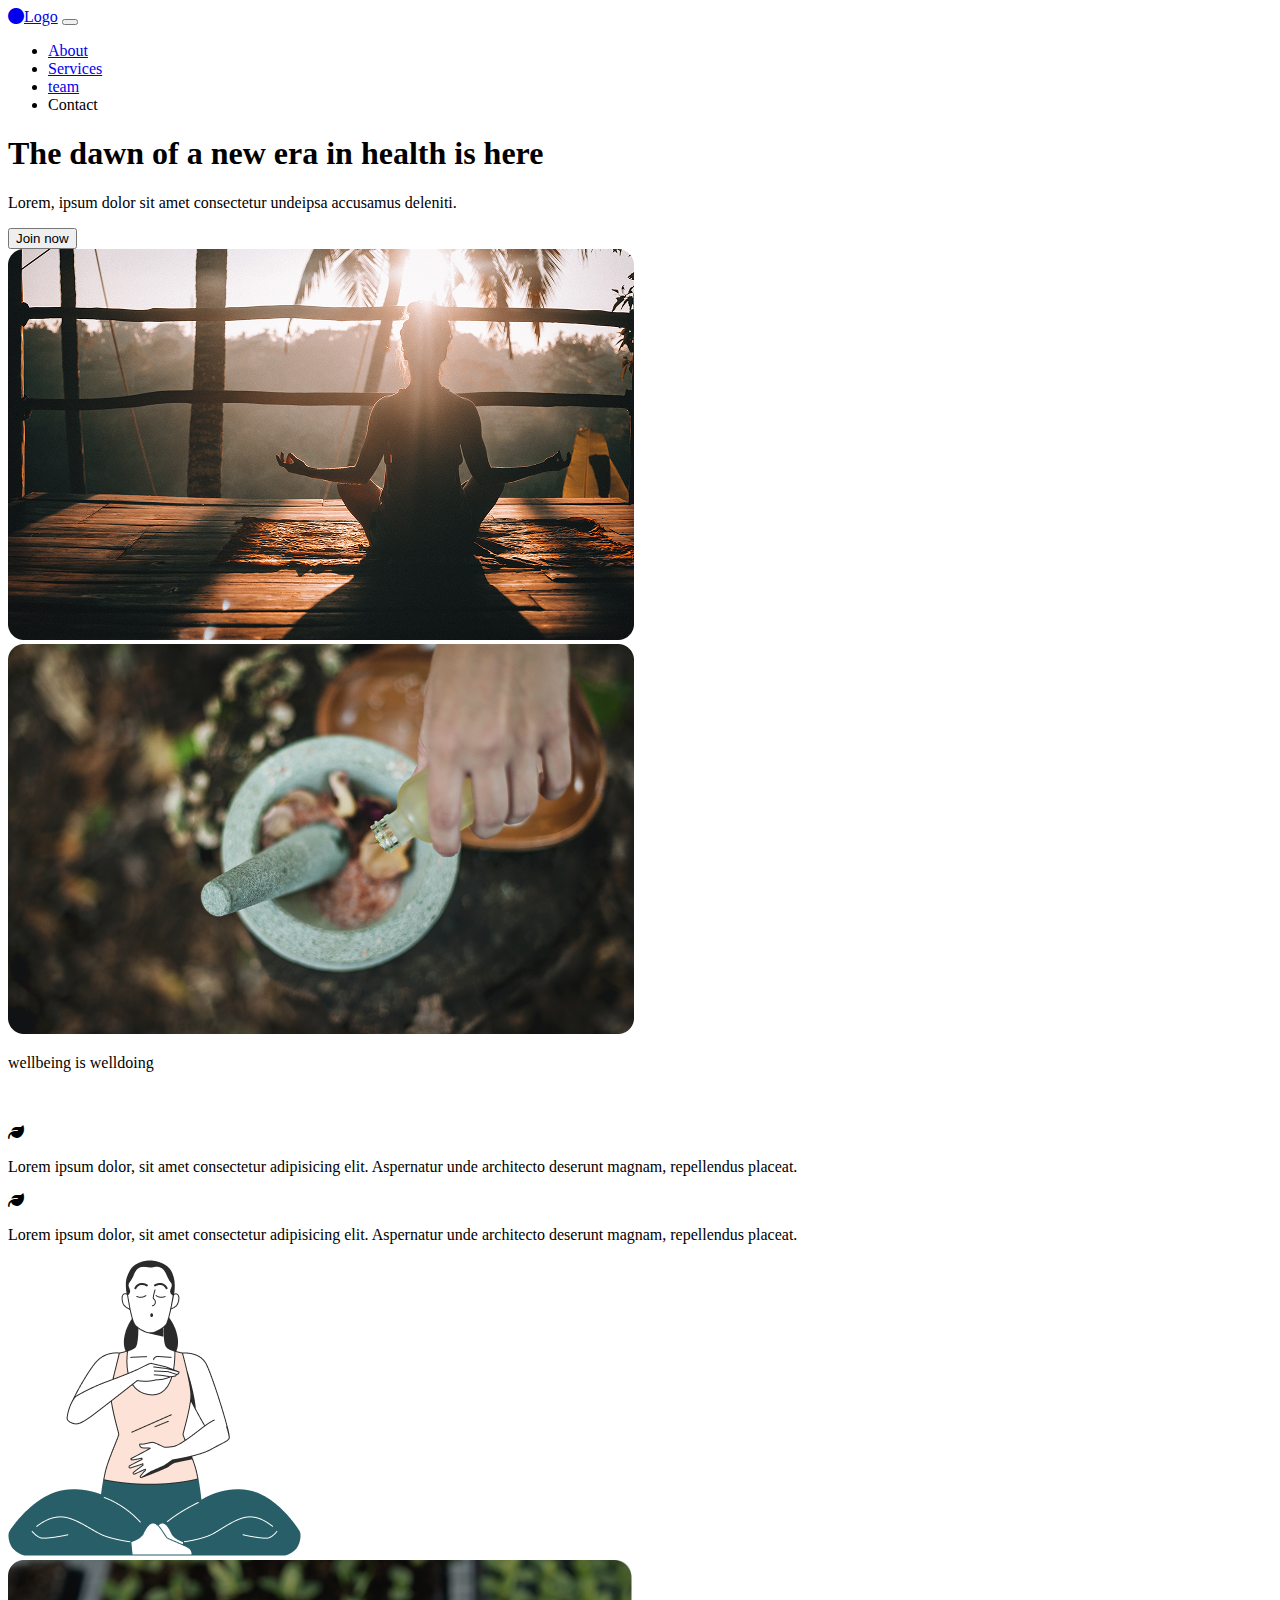
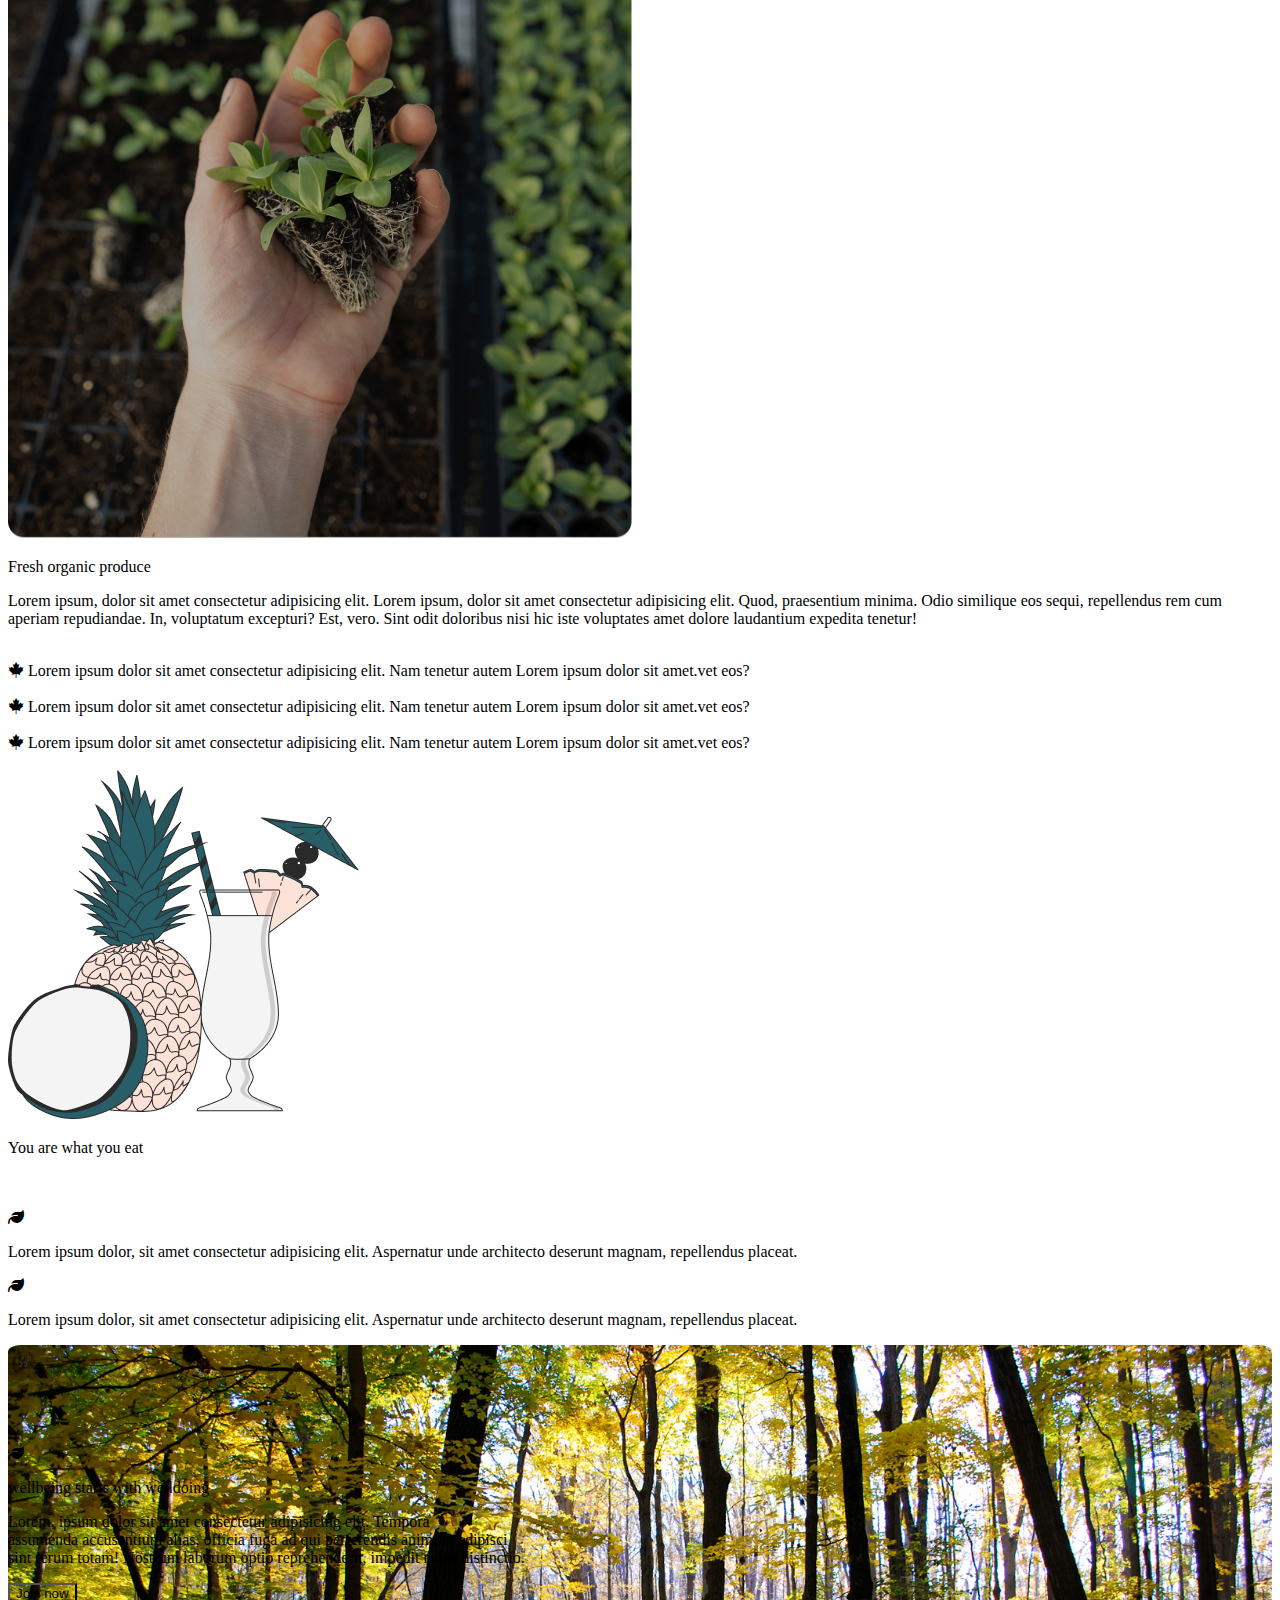
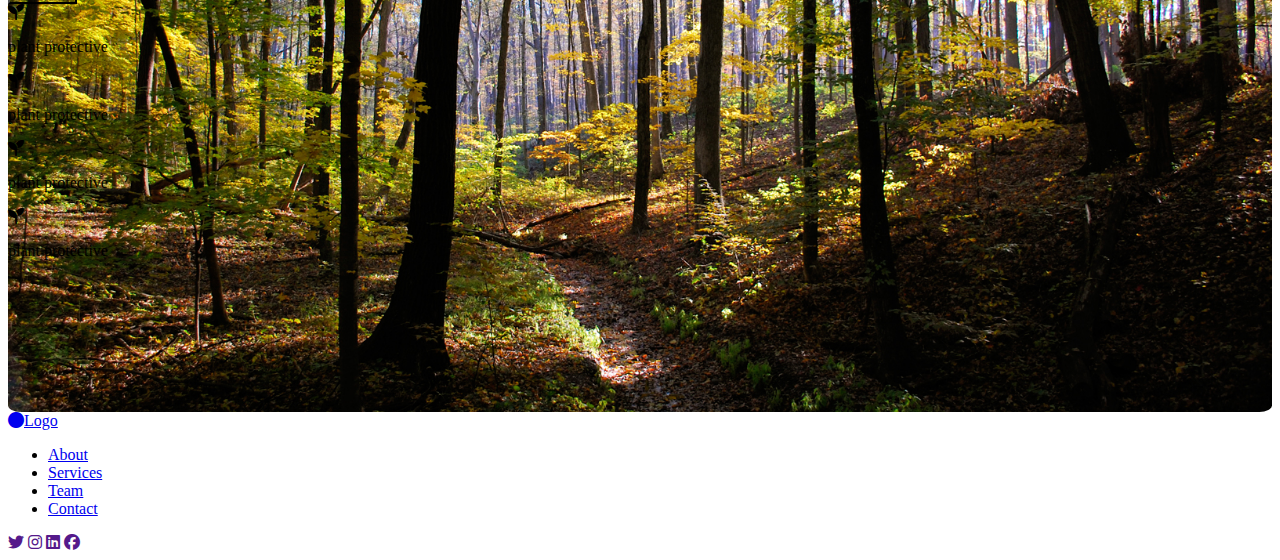
<file: 7/index.html>
<!doctype html>
<html lang="en">
  <head>
    <meta charset="utf-8">
    <meta name="viewport" content="width=device-width, initial-scale=1">
    <title>Logo</title>
    <link href="https://cdn.jsdelivr.net/npm/bootstrap@5.3.7/dist/css/bootstrap.min.css" rel="stylesheet" integrity="sha384-LN+7fdVzj6u52u30Kp6M/trliBMCMKTyK833zpbD+pXdCLuTusPj697FH4R/5mcr" crossorigin="anonymous">
 <link rel="stylesheet" href="https://cdn.jsdelivr.net/npm/bootstrap-icons@1.13.1/font/bootstrap-icons.min.css">
<link rel="stylesheet" href="https://cdnjs.cloudflare.com/ajax/libs/font-awesome/6.5.0/css/all.min.css">

</head>
  <body>
    <div class="container-md container-lg">
        <nav class="navbar navbar-expand-lg ">
  <div class="container-fluid">

    <a class="navbar-brand text-success " href="#">
        <span><i class="bi bi-circle-fill text-secondary "></i></span>Logo</a>
    <button class="navbar-toggler" type="button" data-bs-toggle="collapse" data-bs-target="#navbarNav" aria-controls="navbarNav" aria-expanded="false" aria-label="Toggle navigation">
      <span class="navbar-toggler-icon"></span>
    </button>
    <div class="collapse navbar-collapse" id="navbarNav">
      <ul class="navbar-nav ms-auto">
        <li class="nav-item">
          <a class="nav-link " aria-current="page" href="#">About</a>
        </li>
        <li class="nav-item">
          <a class="nav-link" href="#">Services</a>
        </li>
        <li class="nav-item">
          <a class="nav-link" href="#">team</a>
        </li>
        <li class="nav-item">
          <a class="nav-link " aria-disabled="true">Contact</a>
        </li>
      </ul>
    </div>
  </div>
</nav>
    </div>
  <div class="container-md container-lg">
    <div class="text-center mt-5">
        <h1 > The dawn of a new era in health is here</h1> 
        <p>Lorem, ipsum dolor sit amet consectetur  undeipsa accusamus deleniti.</p>
        <button class="btn btn-success rounded-pill px-5" type="button">Join now</button>

    </div>
    <div class=" py-5">
    <div class="row gx-4 gy-4">
        <div class="col-12 col-md-6">
            <img src="images/jared-rice-xce530fBHrk-unsplash 1.png  " class="img-fluid w-100 ">

        </div>
        <div class="col-12 col-md-6">
            <img src="images/katherine-hanlon-mod2s3-qFOc-unsplash 1.png " class="img-fluid w-100">
        </div>

    </div>

  </div>



  </div>
  <div class="container-md container-lg">
     <div class=" mt-5 bg-light ps-5 pt-5 pb-5 	">
        <div class="row align-items-center">
        <div class="col-md-8 col-12">      
            
             <p class="fs-1 fw-semibold pt-5">wellbeing is welldoing</p>
             <br><br>
             <div class="row ">
                <div class="col-6 col-md-4">
                    
                       <i class="fa-solid fa-leaf text-light bg-success p-2 rounded-3"></i>
                   
                    <p>Lorem ipsum dolor, sit amet consectetur adipisicing elit. Aspernatur unde architecto deserunt magnam, repellendus placeat.</p>


                </div>
                <div class="col-6 col-md-4">
                    
                      <i class="fa-solid fa-leaf text-light bg-success p-2 rounded-3 "></i>
                   
                    <p>Lorem ipsum dolor, sit amet consectetur adipisicing elit. Aspernatur unde architecto deserunt magnam, repellendus placeat.</p>


                </div>

            </div>

        </div>
        <div class="col-md-4 d-none d-lg-block">
            <img src="images/Group.png" class="img-fluid">
        </div>

     </div>


  </div>
  </div>
  <div class="container-md container-lg">
    <div class="row align-items-center pt-5 pb-5">
        <div class="col-md-6 col-12"> 
              <img src="images/Group 15.png" class="img-fluid">


        </div>
        <div class="col-md-6 col-12">  
             <p class="fs-1 fw-semibold pt-5">Fresh organic produce</p>
             <p>Lorem ipsum, dolor sit amet consectetur adipisicing elit. Lorem ipsum, dolor sit amet consectetur adipisicing elit. Quod, praesentium minima. Odio similique eos sequi, repellendus rem cum aperiam repudiandae. In, voluptatum excepturi? Est, vero. Sint odit doloribus nisi hic iste voluptates amet dolore laudantium expedita tenetur!</p>
            <br>
             <div>
                
                     <i class="fa-brands fa-canadian-maple-leaf text-success fs-4 border border-success rounded-5 p-2 "></i>
                     <span class="ps-2">
                        Lorem ipsum dolor sit amet consectetur adipisicing elit. Nam tenetur autem  Lorem ipsum dolor sit amet.vet eos?
                     </span>
            </div>
            <br>
            <div>
            <i class="fa-brands fa-canadian-maple-leaf text-success fs-4  border border-success rounded-5 p-2 "></i>
                     <span class="ps-2">
                        Lorem ipsum dolor sit amet consectetur adipisicing elit. Nam tenetur autem  Lorem ipsum dolor sit amet.vet eos?
                     </span>
            </div>
             <br>
            <div>
            <i class="fa-brands fa-canadian-maple-leaf text-success fs-4 border border-success rounded-5 p-2 "></i>
                     <span class="ps-2">
                        Lorem ipsum dolor sit amet consectetur adipisicing elit. Nam tenetur autem  Lorem ipsum dolor sit amet.vet eos?
                     </span>
            </div>
            <br>
        </div>


    </div>



  </div>
  
  <div class="container-md container-lg">
     <div class=" mt-5 bg-light ps-5 pt-5 pb-5 	">
        <div class="row align-items-center">
        <div class="col-md-4 col-12 d-none d-lg-block"> 
            <img src="images/Illustration 2.png" class="img-fluid">
        </div>
         <div class="col-md-8 col-12 ">
             <p class="fs-1 fw-semibold pt-5 ps-5">You are what you eat</p>
             <br><br>
            <div class="row ps-5">
                <div class="col-6 col-md-4">
            
                      <i class="fa-solid fa-leaf bg-danger p-2 rounded-3 "></i>
                   
                    <p>Lorem ipsum dolor, sit amet consectetur adipisicing elit. Aspernatur unde architecto deserunt magnam, repellendus placeat.</p>
                </div>
                <div class="col-6 col-md-4">
            
                      <i class="fa-solid fa-leaf bg-danger p-2 rounded-3 "></i>
                   
                    <p>Lorem ipsum dolor, sit amet consectetur adipisicing elit. Aspernatur unde architecto deserunt magnam, repellendus placeat.</p>
                </div>
            </div>



        </div>
    </div>
    </div>
  </div>
  <div class="container-md container-lg pb-5 ">
  <div class="position-relative text-center" style="background-image: url(images/forest.jpg); border-radius: 1%; background-size: cover; background-position: center; padding: 100px 0;">
    
    <div class="overlay position-absolute top-0 start-0 w-100 h-100" style="background-color: rgba(0, 0, 0, 0.5); border-radius: 1%; z-index: 1;"></div>
    
    <div class="position-relative" style="z-index: 2;">
      <i class="fa-solid fa-leaf text-light fs-1 border border-light p-2 rounded-2"></i>
      <p class="fs-3 fw-semibold text-light mt-3">
        wellbeing starts with welldoing
      </p>
      <P class="text-light ali ps-5 pe-5">Lorem, ipsum dolor sit amet consectetur adipisicing elit. Tempora <br>assumenda accusantium alias, officia fuga ad qui perferendis animi in adipisci <br>sint rerum totam! Nostrum laborum optio reprehenderit, impedit natus distinctio.</P>
    <button class=" pt-2 pb-2 border border-light  text-light ps-4 pe-4 rounded-5 " style="background-color: transparent;">
        Join now
    </button>
    <div class="position-absolute bg-danger p-5  row ms-5 mb-5  " style="width: 90%; border-radius: 2%; ">
        <div class="col-lg-3 col-md-6 col-12">
            <i class="fa-solid fa-seedling p-2 border rounded-circle border-dark" ></i>
            <p class="fw-semibold fs-5">
                plant protective
            </p>

        </div>
         <div class="col-lg-3 col-md-6 col-12">
            <i class="fa-solid fa-seedling p-2 border rounded-circle border-dark" ></i>
            <p class="fw-semibold fs-5">
                plant protective
            </p>

        </div>
         <div class="col-lg-3 col-md-6 col-12">
            <i class="fa-solid fa-seedling p-2 border rounded-circle border-dark" ></i>
            <p class="fw-semibold fs-5">
                plant protective
            </p>

        </div>
         <div class="col-lg-3 col-md-6 col-12">
            <i class="fa-solid fa-seedling p-2 border rounded-circle border-dark" ></i>
            <p class="fw-semibold fs-5">
                plant protective
            </p>

        </div>

    </div>
    <br>
    <br>
  
    </div>
    

  </div>
</div>
<footer>
    <div class="container-md container-lg pb-5 bg-success mt-5">
    <div class="row">
        <div class=" col-lg-6 col-md-12 p-5  ">
             <a class="navbar-brand text-light fw-semibold " href="#">
        <span><i class="bi bi-circle-fill text-light "></i></span>Logo</a>
        </div>
         <div class=" col-lg-6 col-md-12 p-5  ">
            <ul class="list-inline m-0">
      <li class="list-inline-item px-3"><a href="#" class="text-light text-decoration-none">About</a></li>
      <li class="list-inline-item px-3"><a href="#" class="text-light text-decoration-none">Services</a></li>
      <li class="list-inline-item px-3"><a href="#" class="text-light text-decoration-none">Team</a></li>
      <li class="list-inline-item px-3"><a href="#" class="text-light text-decoration-none">Contact</a></li>
    </ul>
         </div>
         <div class="row p-5">
            <div class="col-12 col-lg-12 col-md-12 ">
                <a href="" style="text-decoration: none;">
                    <i class="fa-brands fa-twitter text-light me-1"></i>
                </a>
                <a href="" style="text-decoration: none;">
                    <i class="fa-brands fa-instagram text-light me-1"></i>
                </a>
                <a href="" style="text-decoration: none;">
                    <i class="fa-brands fa-linkedin text-light me-1"></i>
                </a>
                <a href="" style="text-decoration: none;"> 
                  <i class="fa-brands fa-facebook text-light me-1"></i>
                </a>

            </div>
         </div>

    </div>

 </div>
</footer>
 



    <script src="https://cdn.jsdelivr.net/npm/bootstrap@5.3.7/dist/js/bootstrap.bundle.min.js" integrity="sha384-ndDqU0Gzau9qJ1lfW4pNLlhNTkCfHzAVBReH9diLvGRem5+R9g2FzA8ZGN954O5Q" crossorigin="anonymous"></script>
  </body>
</html>
</file>
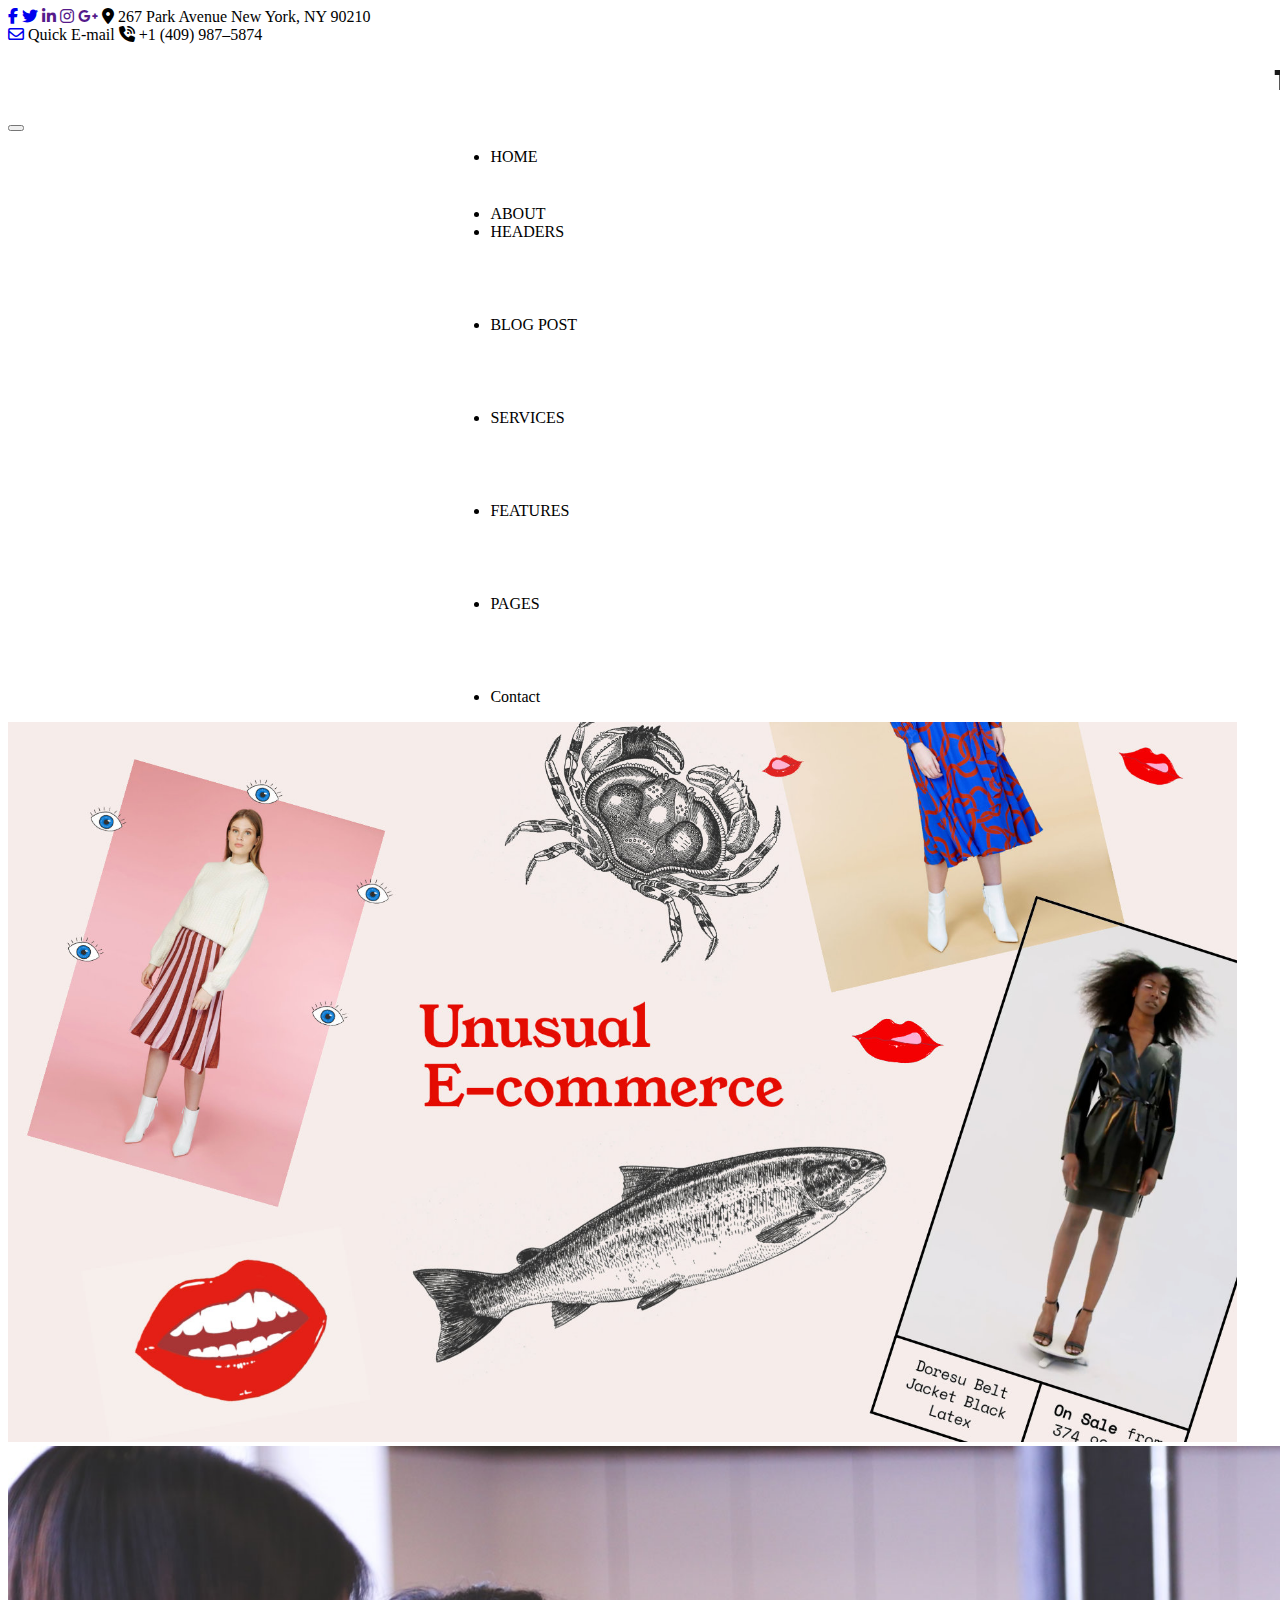
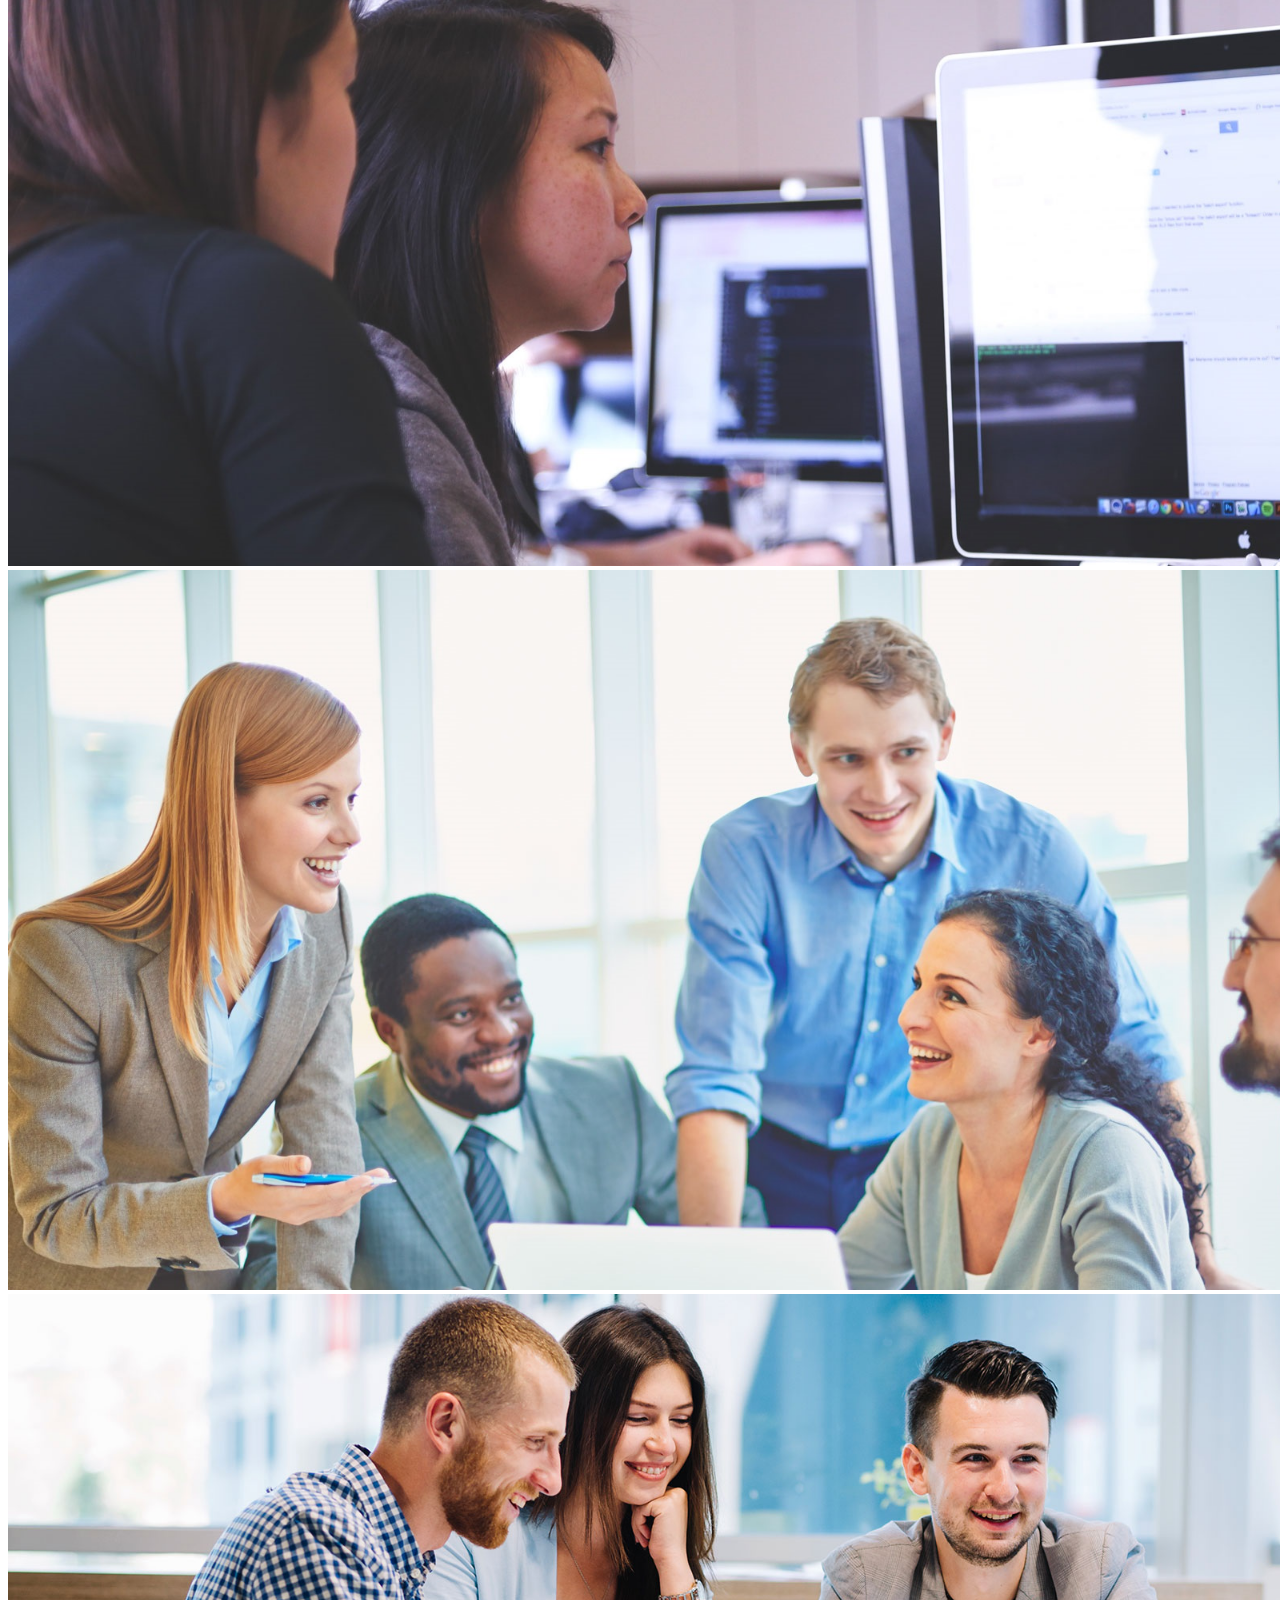
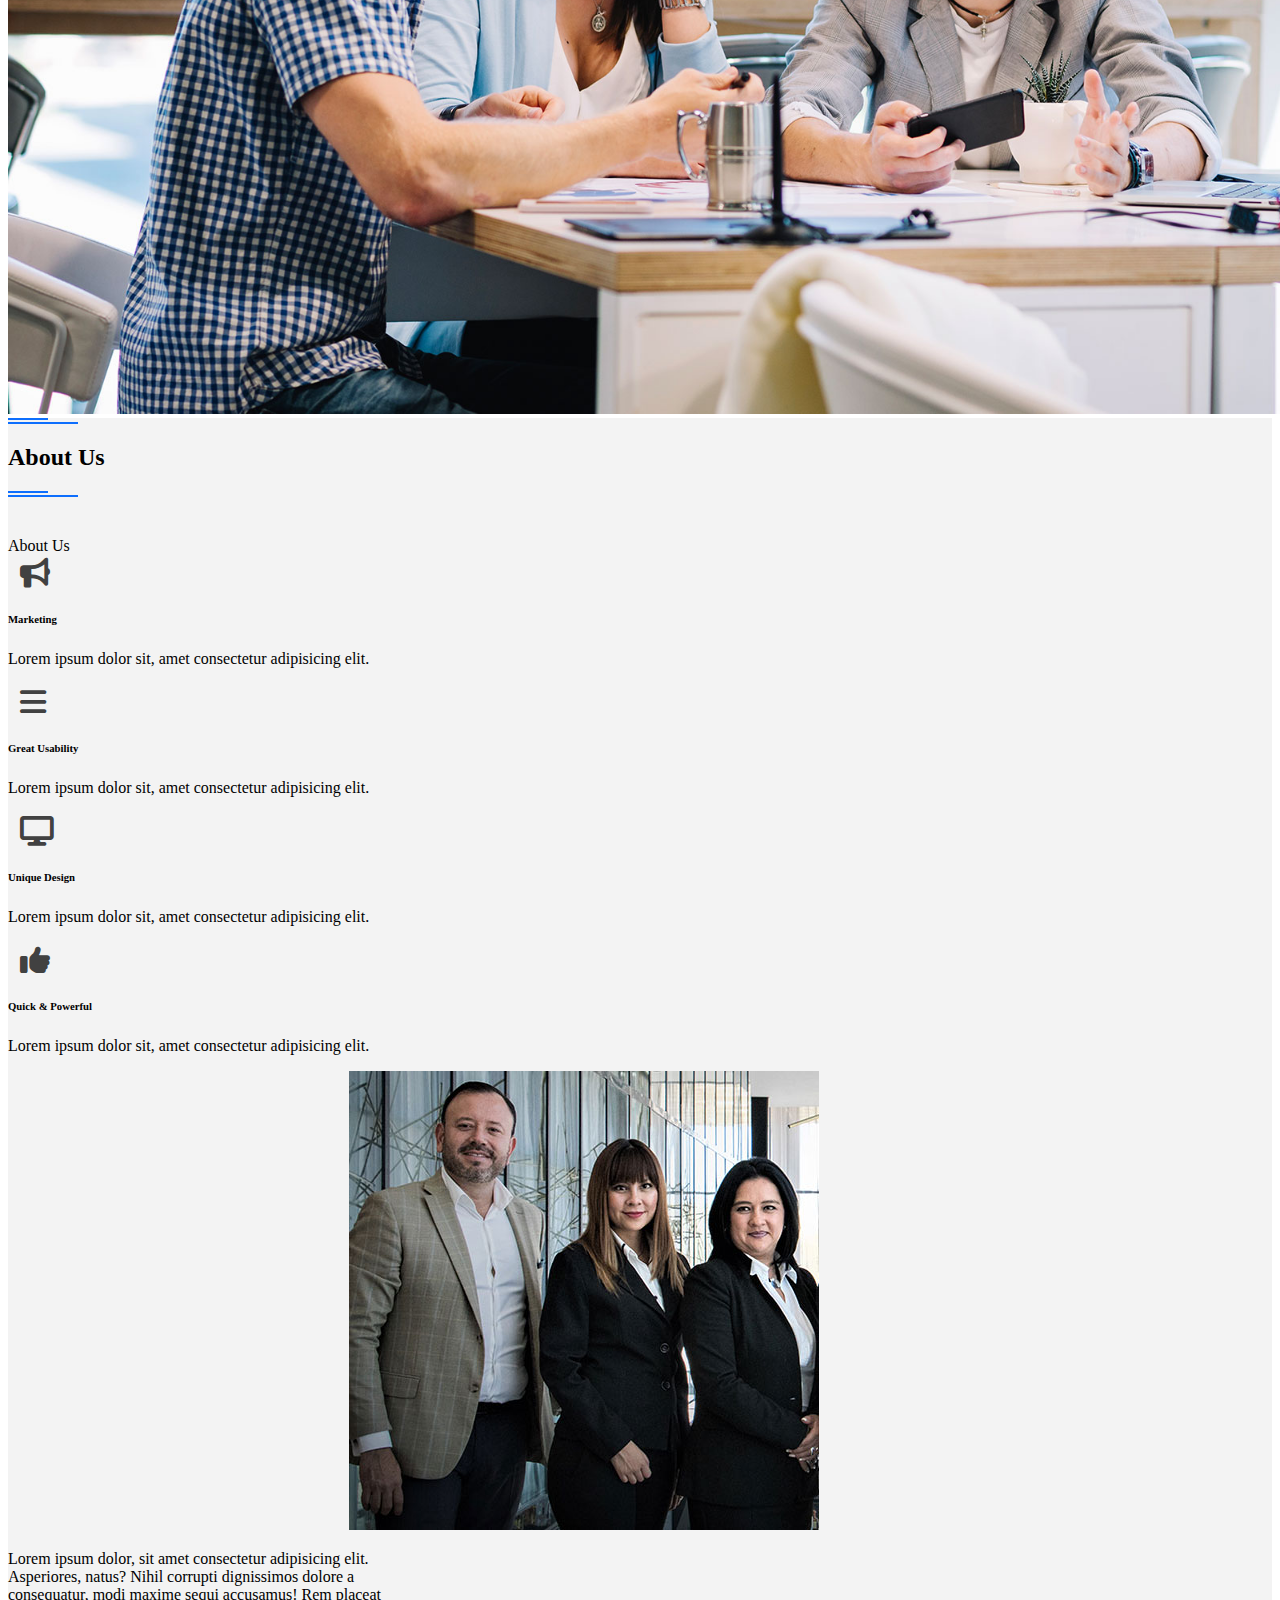
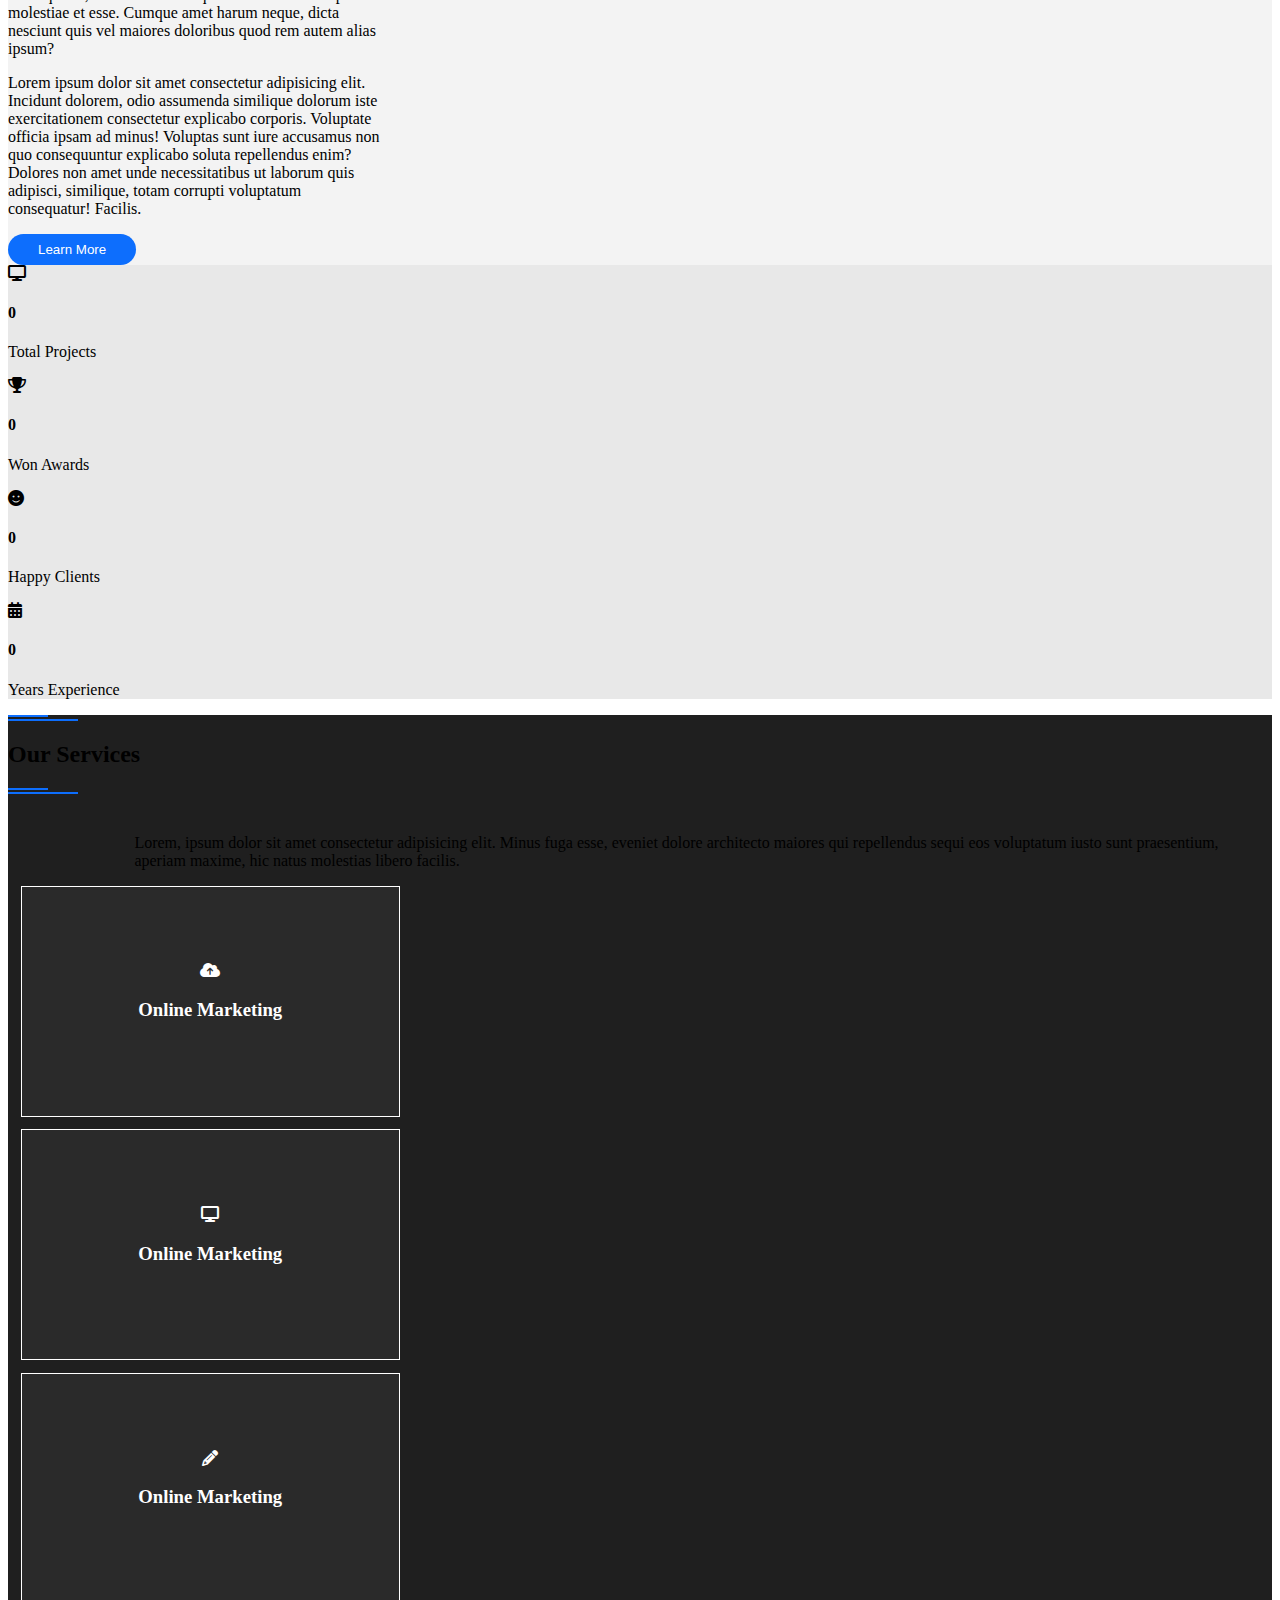
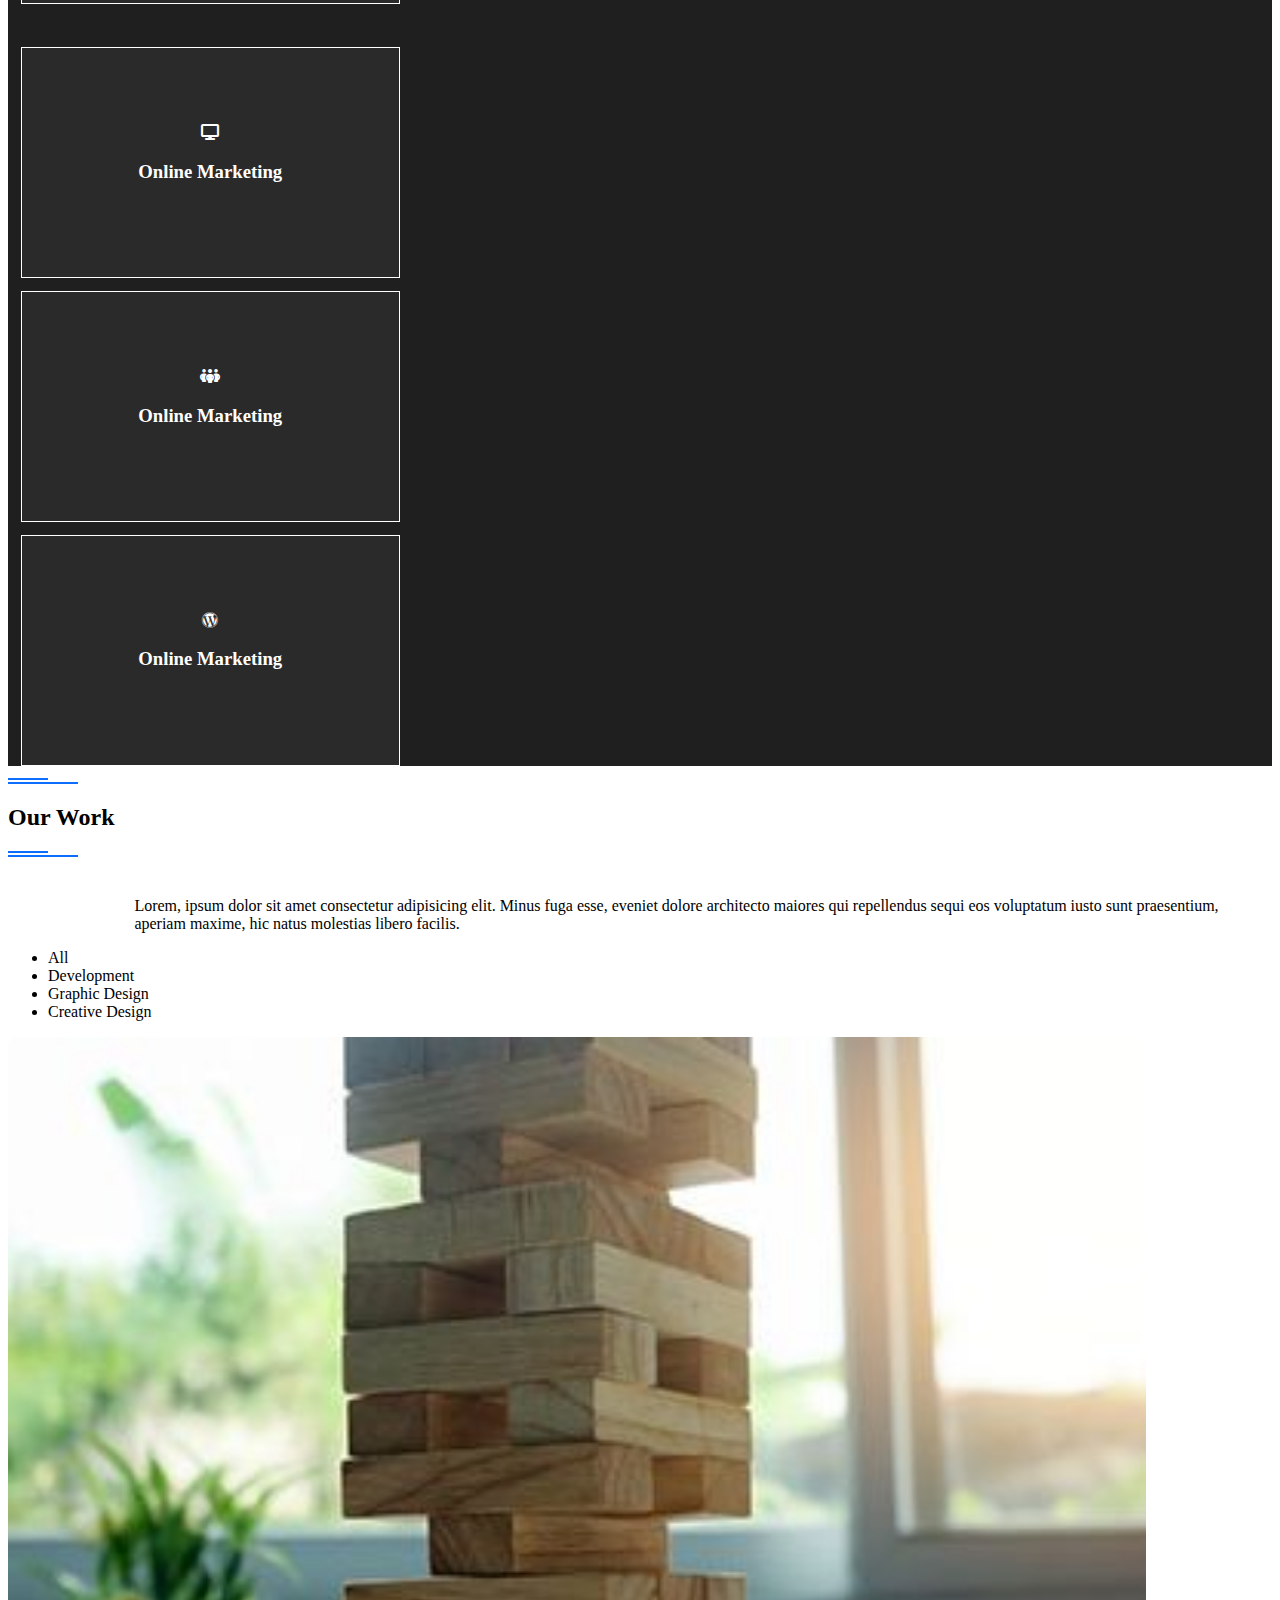
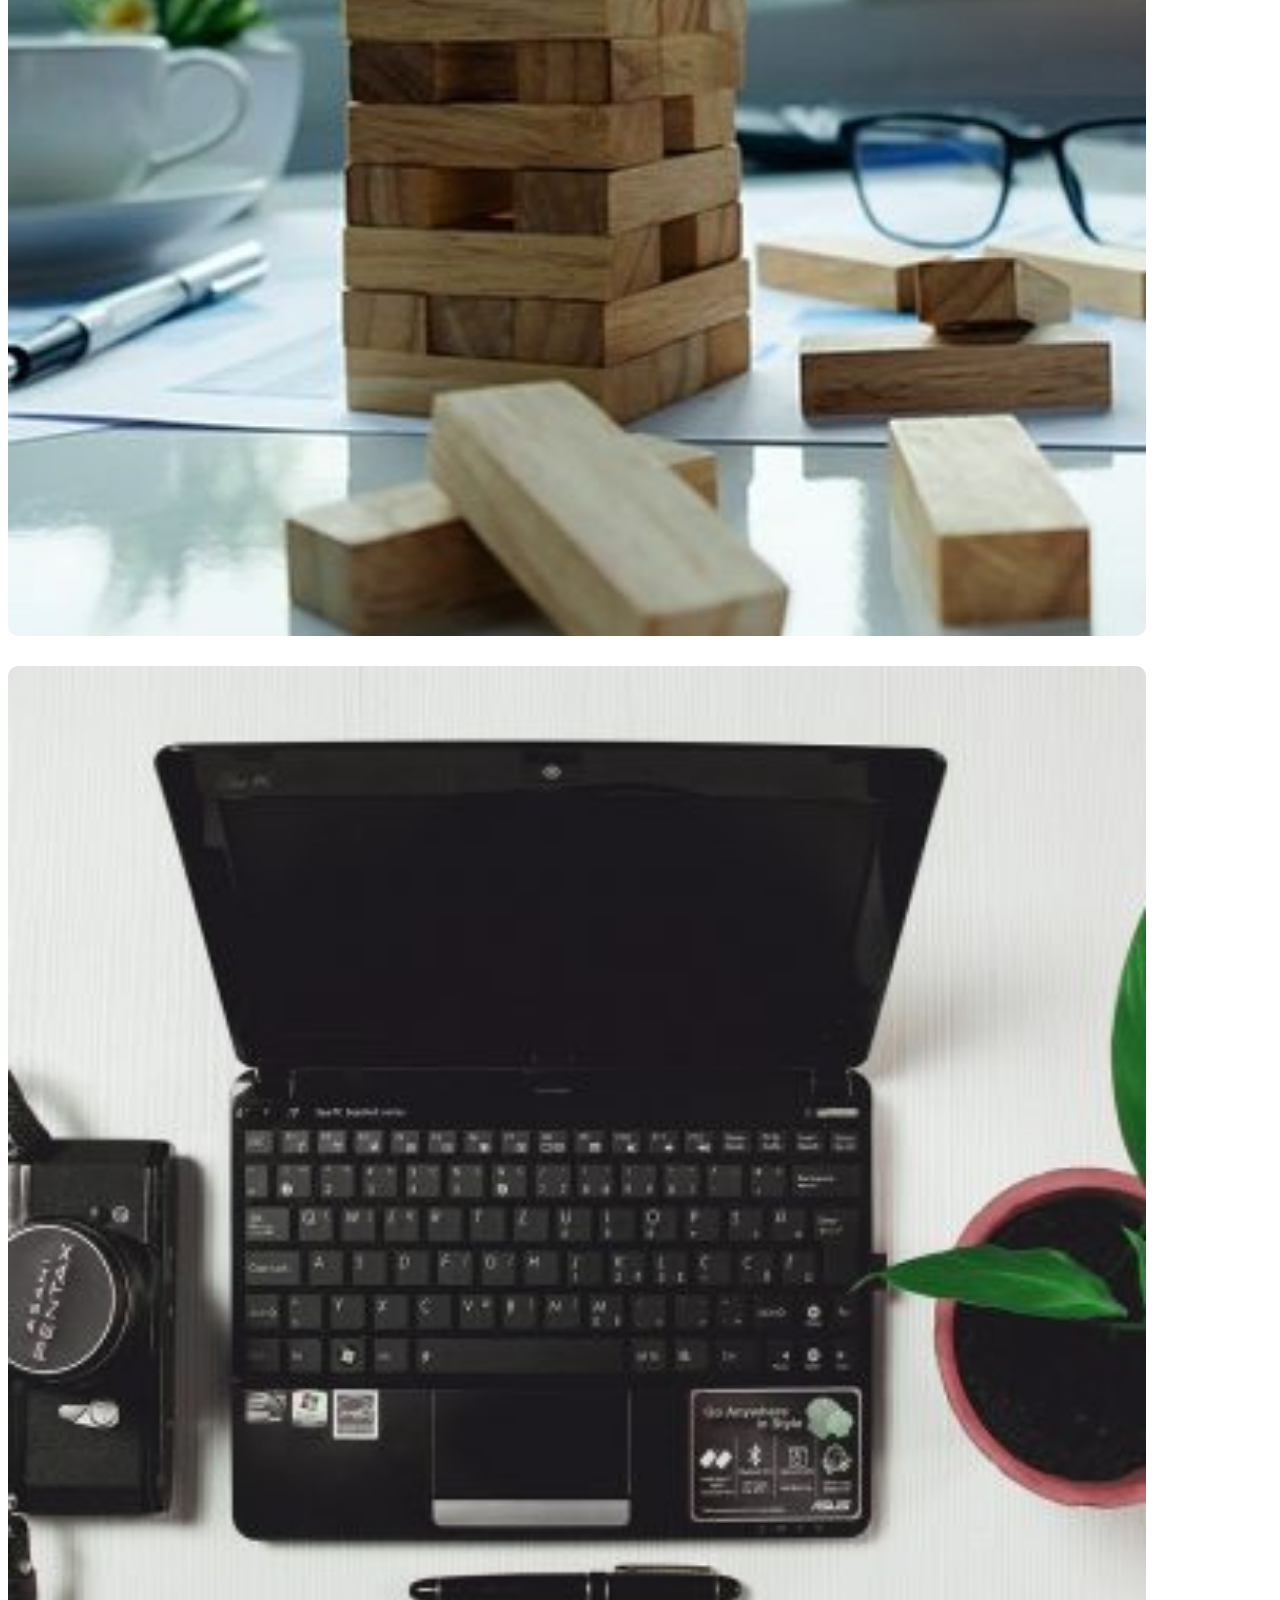
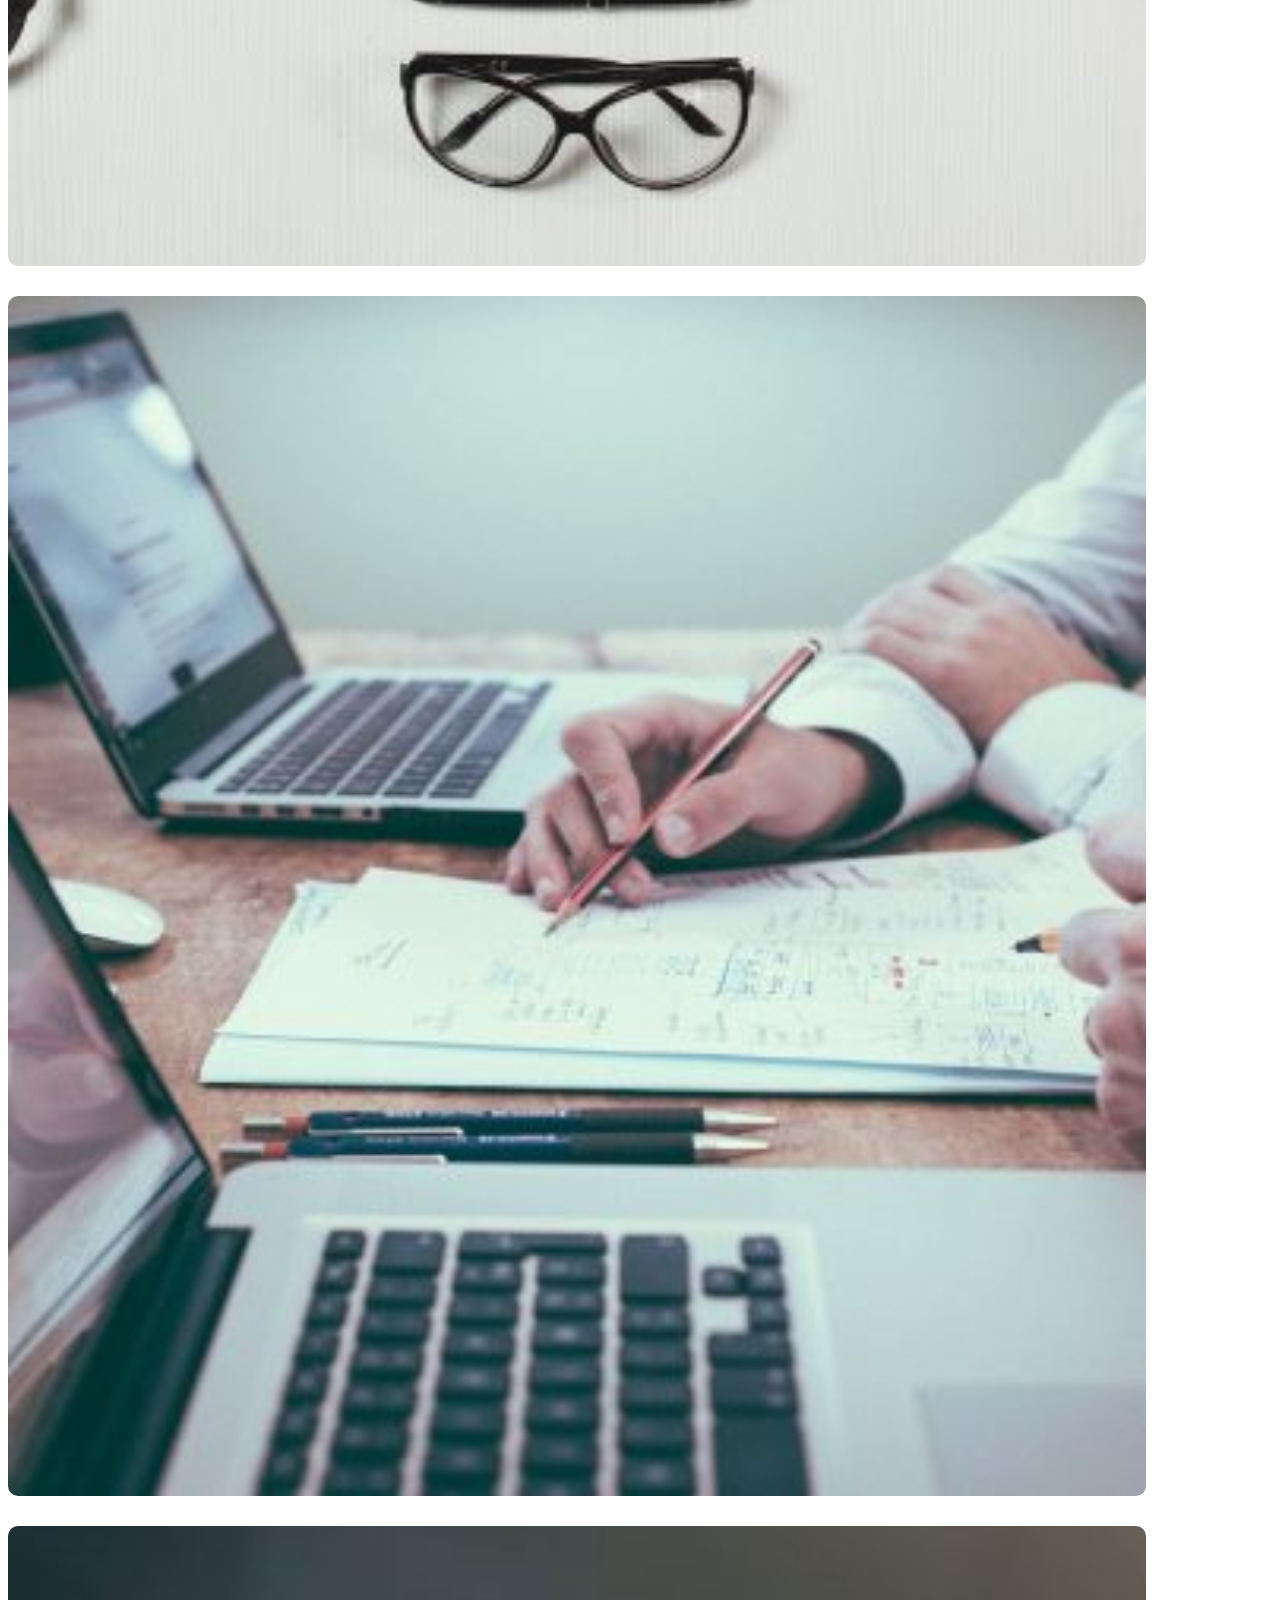
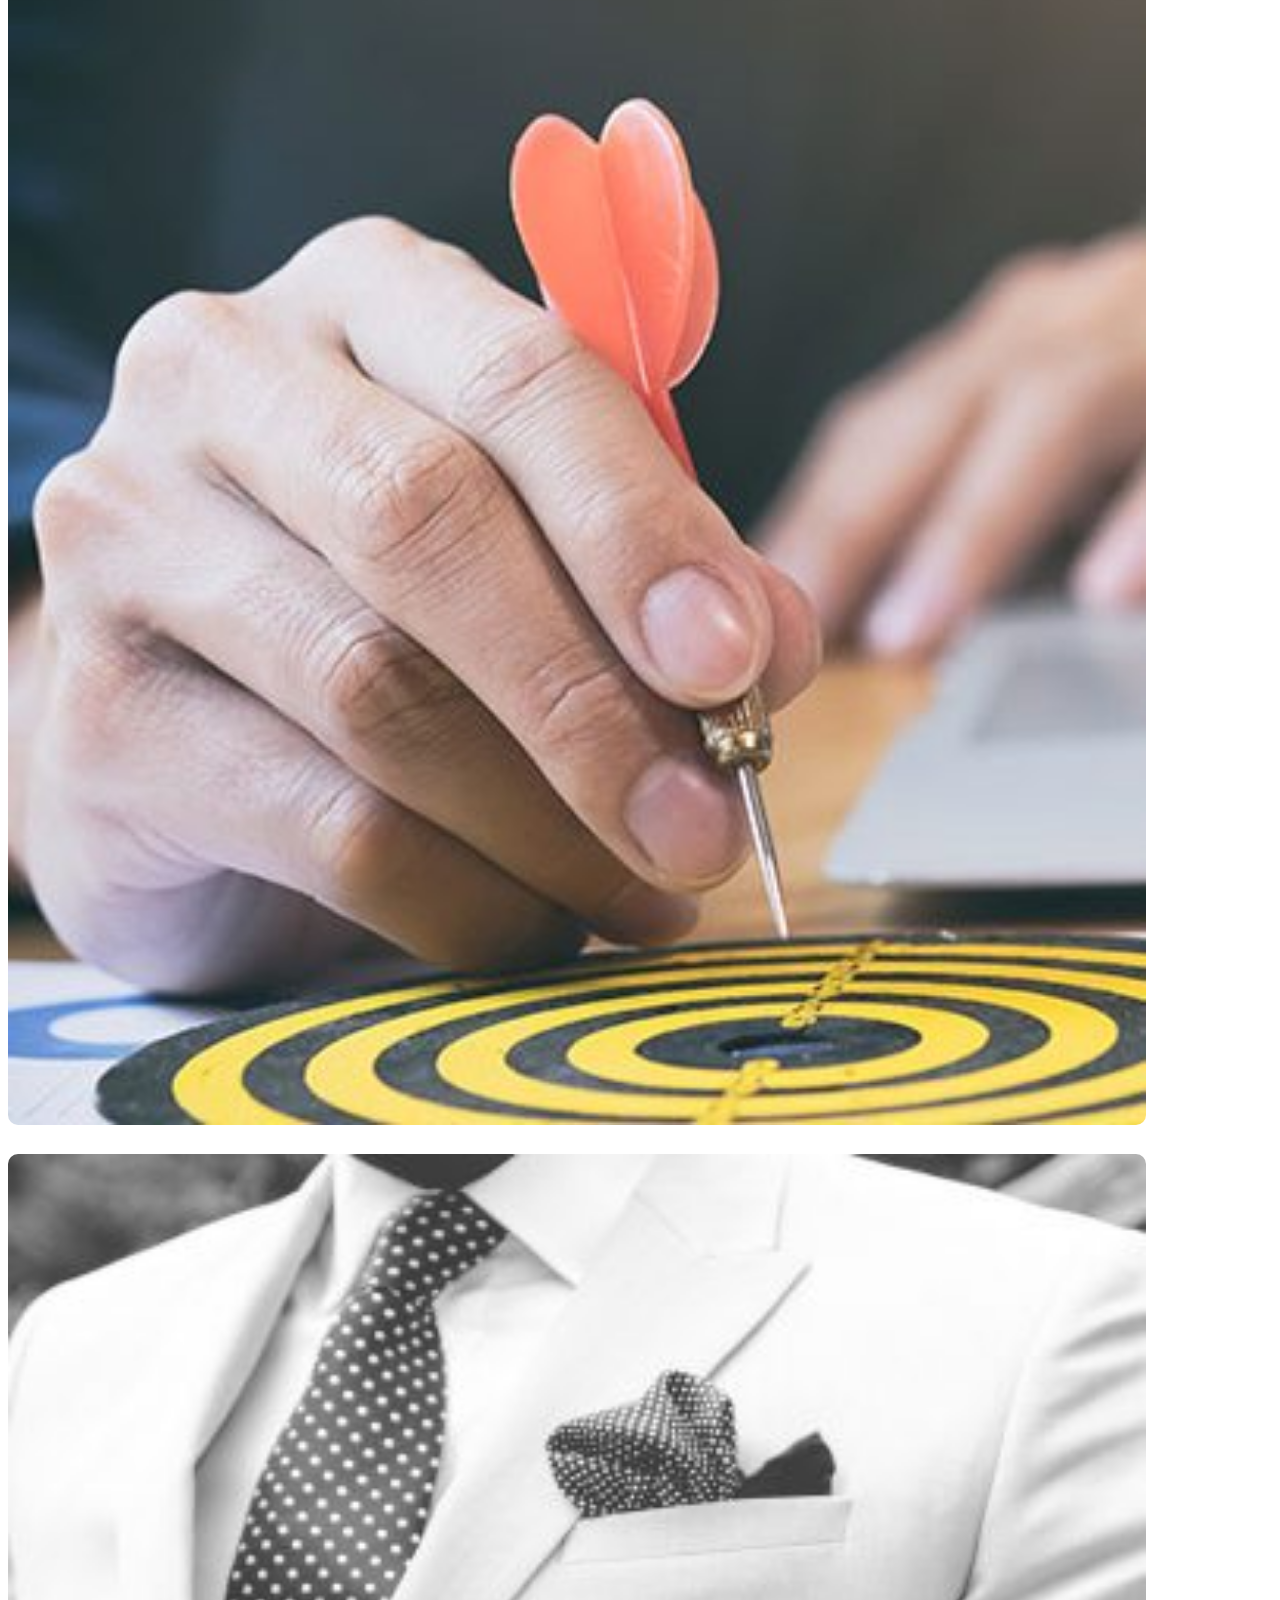
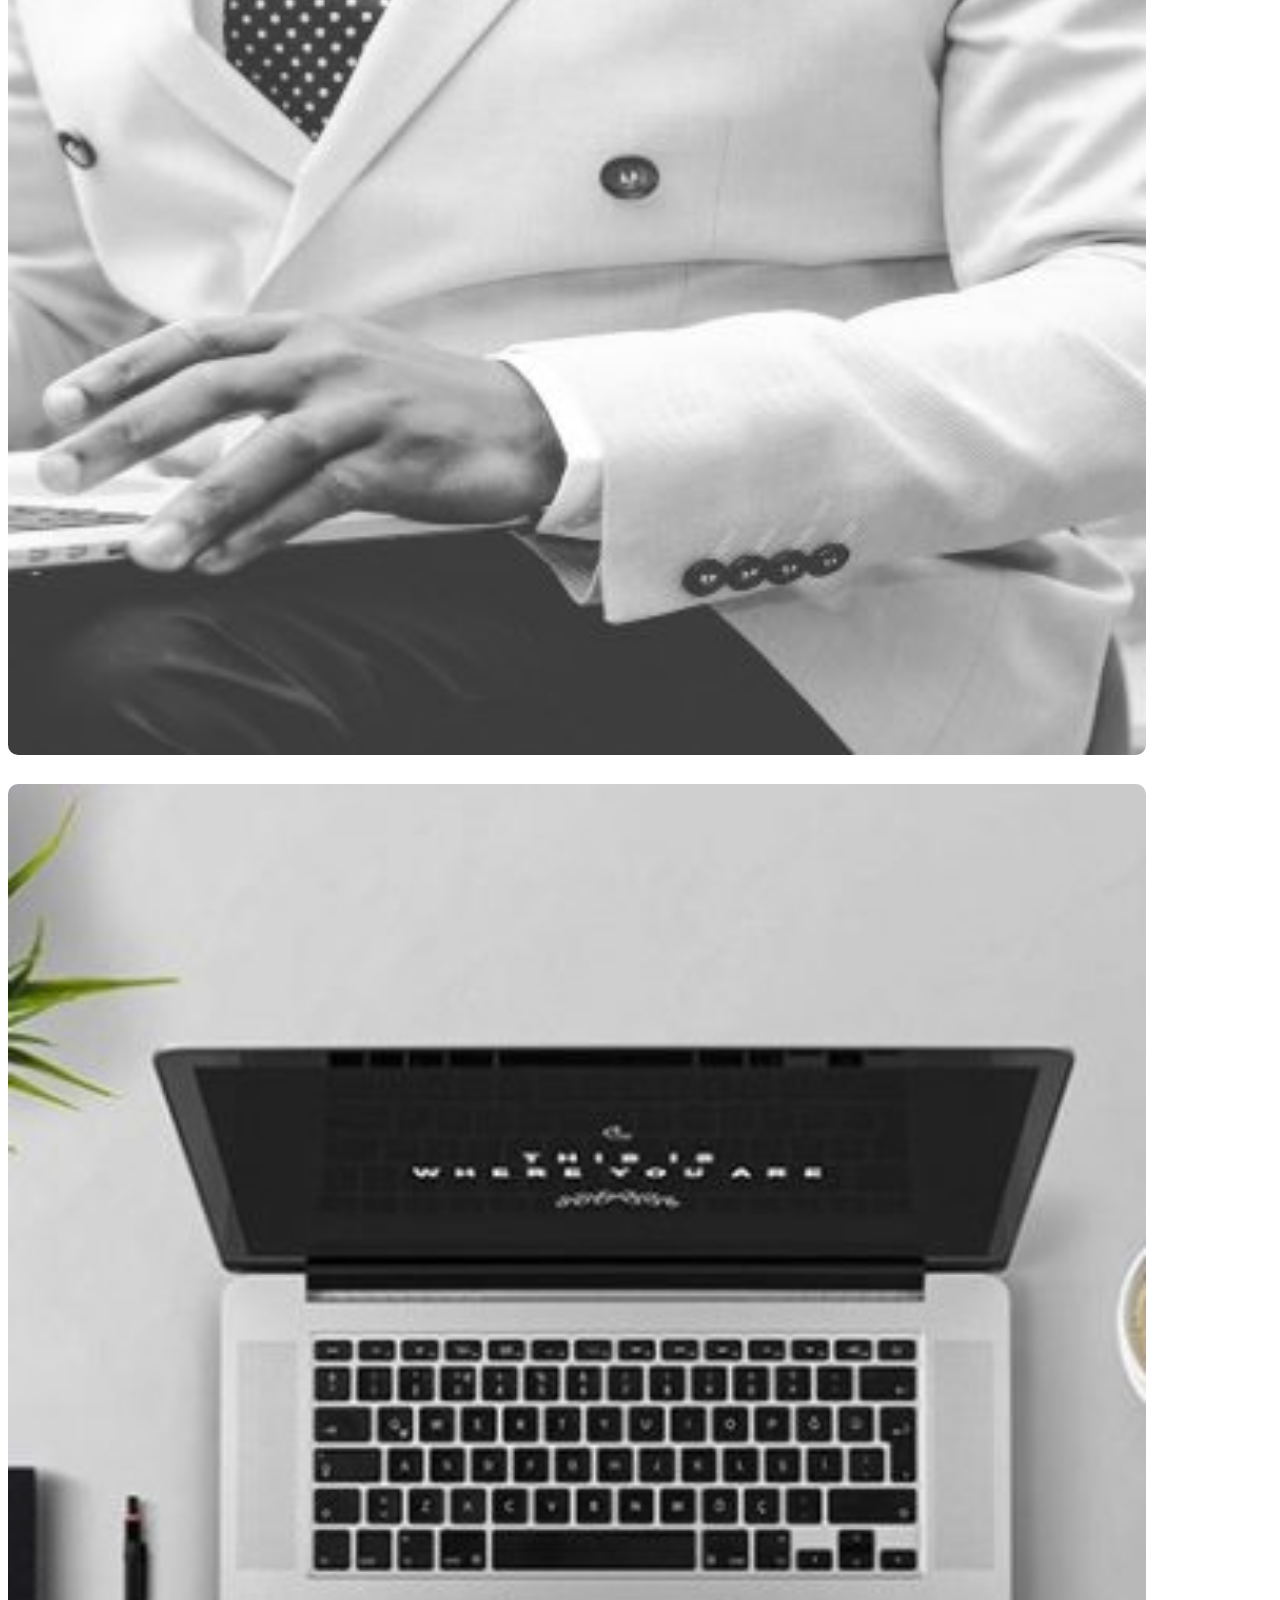
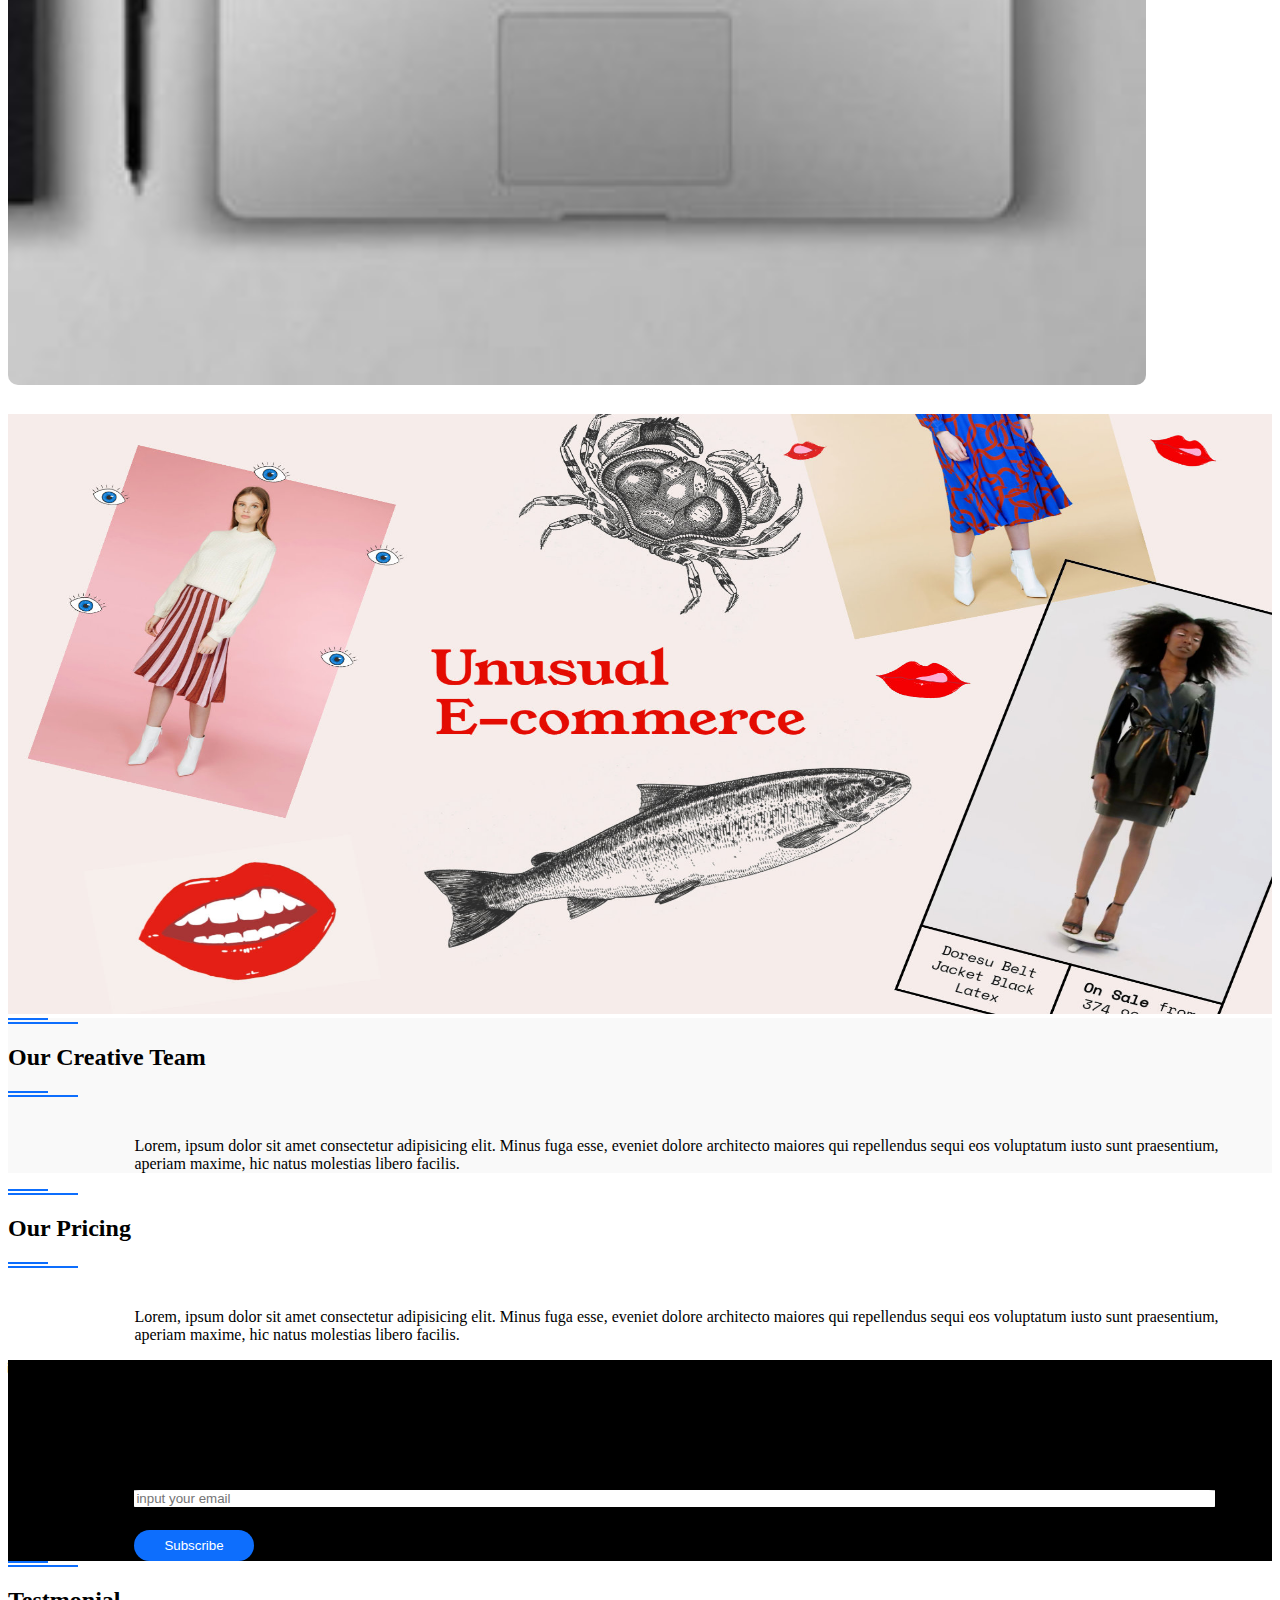
<file: final project/index.html>
<!doctype html>
<html lang="en">
  <head>
    <meta charset="utf-8">
    <meta name="viewport" content="width=device-width, initial-scale=1">
    <title>Tradex - Business Wordpress Theme</title>
    
    <link href="https://cdn.jsdelivr.net/npm/bootstrap@5.3.7/dist/css/bootstrap.min.css" rel="stylesheet" integrity="sha384-LN+7fdVzj6u52u30Kp6M/trliBMCMKTyK833zpbD+pXdCLuTusPj697FH4R/5mcr" crossorigin="anonymous">
 <link rel="stylesheet" href="css/owl.carousel.min.css">
    <link rel="stylesheet" href="css/owl.theme.default.min.css">
    <link  rel="stylesheet" href="css/all.min.css">
   <link rel="stylesheet" href="css/style.css">
</head>
  <body>
    <header class="bg-primary text-light p-3">
        <div class="container-md container-lg">
            <div class="row">
                <div class="col-lg-6  ">
                   <a href=" " class="text-light ps-3"> <i class="fa-brands fa-facebook-f"></i> </a> 
                    <a href=" " class="text-light ps-3"> <i class="fa-brands fa-twitter"></i> </a>
                    <a href="" class="text-light ps-3"> <i class="fa-brands fa-linkedin-in"></i> </a> 
                    <a href="" class="text-light ps-3"> <i class="fa-brands fa-instagram"></i> </a>
                   <a href="" class="text-light ps-3"> <i class="fa-brands fa-google-plus-g"></i></a>
                   <i class="fa-solid fa-location-dot border-start ps-3"></i>
                   <span class="ps-3">267 Park Avenue New York, NY 90210</span>

                </div>
                 <div class="col-lg-6 ps-5  ">
                     <a href=" " class="text-light ps-3"> <i class="fa-regular fa-envelope"></i> </a> 
                      <span class="ps-3 pe-3">Quick E-mail </span>
                     <i class="fa-solid fa-phone-volume border-start ps-3 "></i> 
                      <span class="p-3">+1 (409) 987–5874</span>
                 </div>
            </div>
        </div>
    </header>
    <nav class="navbar navbar-expand-lg bg-body-tertiary pt-4 pb-4 ">
  <div class="container-fluid">
    <a class="navbar-brand" href="index.html"><img class="margin" src="images/Trade-X-Logo.png"></a>
    <button class="navbar-toggler" type="button" data-bs-toggle="collapse" data-bs-target="#navbarNavDropdown" aria-controls="navbarNavDropdown" aria-expanded="false" aria-label="Toggle navigation">
      <span class="navbar-toggler-icon"></span>
    </button>
    <div class="collapse navbar-collapse " id="navbarNavDropdown">
      <ul class="navbar-nav marg">
        <li class="nav-item dropdown">
          <a class="nav-link dropdown-toggle" href="index.html" r ole="button" data-bs-toggle="dropdown" aria-expanded="false">
            HOME
          </a>
          <ul class="dropdown-menu">
            <li><a class="dropdown-item" href="index.html">Home01</a></li>
            <li><a class="dropdown-item" href="#">Home02</a></li>
          </ul>
        </li>
        <li class="nav-item">
          <a class="nav-link active" aria-current="page" href="#">ABOUT</a>
        </li>
        <li class="nav-item dropdown">
          <a class="nav-link dropdown-toggle" href="#" role="button" data-bs-toggle="dropdown" aria-expanded="false">
            HEADERS
          </a>
          <ul class="dropdown-menu">
            <li><a class="dropdown-item" href="#">Header style 1</a></li>
            <li><a class="dropdown-item" href="#">Header style 2</a></li>
            <li><a class="dropdown-item" href="#">Header style 3</a></li>
             <li><a class="dropdown-item" href="#">Header style 4</a></li>
          </ul>
        </li>
        <li class="nav-item dropdown">
          <a class="nav-link dropdown-toggle" href="#" role="button" data-bs-toggle="dropdown" aria-expanded="false">
            BLOG POST
          </a>
          <ul class="dropdown-menu">
            <li><a class="dropdown-item" href="#">Blog grid</a></li>
            <li><a class="dropdown-item" href="#">Blog Masonary</a></li>
            <li><a class="dropdown-item" href="#">Classic</a></li>
             <li><a class="dropdown-item" href="#">Blog detail</a></li>
          </ul>
        </li>
        <li class="nav-item dropdown">
          <a class="nav-link dropdown-toggle" href="#" role="button" data-bs-toggle="dropdown" aria-expanded="false">
            SERVICES
          </a>
          <ul class="dropdown-menu">
            <li><a class="dropdown-item" href="#">Full width</a></li>
            <li><a class="dropdown-item" href="#">Service 2 Column</a></li>
            <li><a class="dropdown-item" href="#">Service 3 Column</a></li>
             <li><a class="dropdown-item" href="#">Service 4 Column</a></li>
          </ul>
        </li>
        <li class="nav-item dropdown">
          <a class="nav-link dropdown-toggle" href="#" role="button" data-bs-toggle="dropdown" aria-expanded="false">
            FEATURES
          </a>
          <ul class="dropdown-menu">
            <li><a class="dropdown-item" href="#">Full width</a></li>
            <li><a class="dropdown-item" href="#">Service 2 Column</a></li>
            <li><a class="dropdown-item" href="#">Service 3 Column</a></li>
             <li><a class="dropdown-item" href="#">Service 4 Column</a></li>
          </ul>
        </li>
        <li class="nav-item dropdown">
          <a class="nav-link dropdown-toggle" href="#" role="button" data-bs-toggle="dropdown" aria-expanded="false">
            PAGES
          </a>
          <ul class="dropdown-menu">
            <li><a class="dropdown-item" href="#">Project Style 1</a></li>
            <li><a class="dropdown-item" href="#">Project Style 2</a></li>
            <li><a class="dropdown-item" href="#">Other Page</a></li>
             <li><a class="dropdown-item" href="#">Other Page</a></li>
          </ul>
        </li>
        <li class="nav-item">
          <a class="nav-link" href="contact.html">Contact</a>
        </li>
      </ul>
    </div>
  </div>
</nav>
<section>
  <div id="carouselExampleIndicators" class="carousel slide" data-bs-ride="carousel" data-bs-pause="false" data-bs-interval="3000">
  <div class="carousel-indicators">
    <button class="sliderButtons active" type="button" data-bs-target="#carouselExampleIndicators" data-bs-slide-to="0"  aria-current="true" aria-label="Slide 1"></button>
    <button  class="sliderButtons" type="button" data-bs-target="#carouselExampleIndicators" data-bs-slide-to="1" aria-label="Slide 2"></button>
    <button  class="sliderButtons" type="button" data-bs-target="#carouselExampleIndicators" data-bs-slide-to="2" aria-label="Slide 3"></button>
    <button class="sliderButtons"  type="button" data-bs-target="#carouselExampleIndicators" data-bs-slide-to="3" aria-label="Slide 4"></button>
  </div>
  <div class="carousel-inner">
    <div class="carousel-item active">
      <img src="images/ecommerce-cover-2.jpg" class="d-block w-100 position-relative" alt="...">
          <div class="overlay position-absolute top-0 start-0 w-100 h-100" style="background-color: rgba(0, 0, 0, 0.722); border-radius: 1%; z-index: 1;">
            
          </div>

    </div>
    <div class="carousel-item">
      <img src="images/slider3.jpg" class="d-block w-100" alt="...">
                <div class="overlay position-absolute top-0 start-0 w-100 h-100" style="background-color: rgba(0, 0, 0, 0.722); border-radius: 1%; z-index: 1;">
                  <div class="carousel-caption d-none d-md-block carousel-caption-custom ">
        
                    <h2 class="text-light fs-1 pb-4">Lorem ipsum dolor sit amet consectetur?</h2>
                    <p class="text-light fs-5">Lorem ipsum dolor, sit amet consectetur adipisicing elit. Veniam eligendi itaque at maxime reprehenderit, animi dolor minus optio aut.</p>
                  <div class="d-flex justify-content-center gap-3">
                    <button class="btnn botn p-3 fs-6 fw-semibold  d-flex">Get Start Now</button>
                    <button class=" botn transparent-btn fs-6 fw-semibold d-flex">Contact Us</button>
                  </div>
                    
                  </div>
                </div>

    </div>
    <div class="carousel-item">
      <img src="images/slider2.jpg" class="d-block w-100" alt="...">
                <div class="overlay position-absolute top-0 start-0 w-100 h-100" style="background-color: rgba(0, 0, 0, 0.722); border-radius: 1%; z-index: 1;">
                  <div class="carousel-caption d-none d-md-block carousel-caption-custom ">
        
                    <h2 class="text-light fs-1 pb-4">Lorem ipsum dolor sit amet consectetur?</h2>
                    <p class="text-light fs-5">Lorem ipsum dolor, sit amet consectetur adipisicing elit. Veniam eligendi itaque at maxime reprehenderit, animi dolor minus optio aut.</p>
                  <div class="d-flex justify-content-center gap-3">
                    <button class="btnn botn p-3 fs-6 fw-semibold  d-flex">Get Start Now</button>
                    <button class=" botn transparent-btn fs-6 fw-semibold d-flex">Contact Us</button>
                  </div>
                    
                  </div>
                </div>

    </div>
    <div class="carousel-item">
      <img src="images/slider1.jpg" class="d-block w-100" alt="...">
                <div class="overlay position-absolute top-0 start-0 w-100 h-100" style="background-color: rgba(0, 0, 0, 0.722); border-radius: 1%; z-index: 1;">
                  <div class="carousel-caption d-none d-md-block carousel-caption-custom ">
        
                    <h2 class="text-light fs-1 pb-4">Lorem ipsum dolor sit amet consectetur?</h2>
                    <p class="text-light fs-5">Lorem ipsum dolor, sit amet consectetur adipisicing elit. Veniam eligendi itaque at maxime reprehenderit, animi dolor minus optio aut.</p>
                  <div class="d-flex justify-content-center gap-3">
                    <button class="btnn botn p-3 fs-6 fw-semibold  d-flex">Get Start Now</button>
                    <button class=" botn transparent-btn fs-6 fw-semibold d-flex">Contact Us</button>
                  </div>
                    
                  </div>
                </div>

    </div>
  </div>

</div>
</section>
<section class="pt-5 pb-5 " style="background-color:#f3f3f3">
  <div class=" container-lg container-md container-sm pt-5">
      <div class="section-title d-flex justify-content-center">
        <div class="blue">
          <div class="line ms-3"></div>
          <div class="line line2 "> </div>
        </div>
        <h2>About Us</h2>
       <div class="blue">
          <div class="line ms-3"></div>
          <div class="line line2"> </div>
        </div>
        </div>
      <div class="d-flex justify-content-center">About Us</div>
      
      
      <div class="d-flex mt-5 ms-1">
        <div class="p-3 shadow  widd z-3 mt-5 position-absolute  bg-light">
          
          <div class="d-flex blue-hover ">
            <i class="fa-solid fa-bullhorn icons "></i>
            <span class="divider ms-4"></span>
            <div class="d-inline-block ms-5"><h6>Marketing</h6>
            <p>Lorem ipsum dolor sit, amet consectetur adipisicing elit.</p></div>
          </div>
          
          <div class="d-flex blue-hover">
            <i class="fa-solid fa-bars icons"></i>
            <span class="divider margg"></span>
            <div class="d-inline-block ms-4"><h6>Great Usability</h6>
            <p>Lorem ipsum dolor sit, amet consectetur adipisicing elit.</p></div>
          </div>
          
          <div class="d-flex blue-hover">
            <i class="fa-solid fa-display icons ms-2  "></i>
            <span class="divider ms-4 "></span>
            <div class="d-inline-block ms-5" ><h6>Unique Design</h6>
            <p>Lorem ipsum dolor sit, amet consectetur adipisicing elit.</p></div>
          </div>
          
          <div class="d-flex blue-hover">
            <i class="fa-solid fa-thumbs-up icons"></i>
            <span class="divider ms-4"></span>
            <div class="d-inline-block ms-5"><h6>Quick & Powerful</h6>
            <p>Lorem ipsum dolor sit, amet consectetur adipisicing elit.</p></div>
          </div>

        </div>



        <div class="w-40 z-0 position-relative margi" > 
          <img src="images/abt-3.jpg">
        </div>
        <div class="wid ms-4 text-secondary">
          <p>Lorem ipsum dolor, sit amet consectetur adipisicing elit. Asperiores, natus? Nihil corrupti dignissimos dolore a consequatur, modi maxime sequi accusamus! Rem placeat molestiae et esse. Cumque amet harum neque, dicta nesciunt quis vel maiores doloribus quod rem autem alias ipsum?</p>
          <p>Lorem ipsum dolor sit amet consectetur adipisicing elit. Incidunt dolorem, odio assumenda similique dolorum iste exercitationem consectetur explicabo corporis. Voluptate officia ipsam ad minus! Voluptas sunt iure accusamus non quo consequuntur explicabo soluta repellendus enim? Dolores non amet unde necessitatibus ut laborum quis adipisci, similique, totam corrupti voluptatum consequatur! Facilis.</p>
          <button class="btnn botn">Learn More</button>
        </div>


     
  
  
      </div>

    </div>
</section>



<section class="pt-5 pb-5 " style="background-color:#e8e8e8" id="numbers">
  <div class=" container-lg container-md container-sm pt-5 pb-5 d-flex justify-content-around">
    <div class="d-flex align-items-center" >
      <i class="fa-solid fa-display fs-2 text-primary p-3 bg-light rounded shadow  "></i>
      <div class="ms-4 mt-3">
        <h4 id="counter1">0</h4>
        <p>Total Projects</p>
      </div>
    </div>
    <div class="d-flex align-items-center" >
      <i class="fa-solid fa-trophy fs-2 text-primary p-3 bg-light rounded shadow  "></i>
      <div class="ms-4 mt-3">
        <h4 id="counter2">0</h4>
        <p>Won Awards</p>
      </div>
    </div>
    <div class="d-flex align-items-center" >
      <i class="fa-solid fa-face-smile fs-2 text-primary p-3 bg-light rounded shadow  "></i>
      <div class="ms-4 mt-3">
        <h4 id="counter3">0</h4>
        <p>Happy Clients</p>
      </div>
    </div>
    <div class="d-flex align-items-center" >
      <i class="fa-solid fa-calendar-days fs-2 text-primary p-3 bg-light rounded shadow  "></i>
      <div class="ms-4 mt-3">
        <h4 id="counter4">0</h4>
        <p>Years Experience</p>
      </div>
    </div>


    </div>

  </div>
</section>




<section class="pt-5 pb-5 " style="background-color: rgba(16, 16, 16, 0.937);">
  <div class=" container-lg container-md container-sm pt-5">
     <div class="section-title d-flex justify-content-center">
        <div class="blue">
          <div class="line ms-3"></div>
          <div class="line line2 "> </div>
        </div>
        <h2 class="text-light">Our Services</h2>
       <div class="blue">
          <div class="line ms-3"></div>
          <div class="line line2"> </div>
        </div>
        </div>
      <div class="d-flex justify-content-center marggg text-center w-75"><p class="text-light ">Lorem, ipsum dolor sit amet consectetur adipisicing elit. Minus fuga esse, eveniet dolore architecto maiores qui repellendus sequi eos voluptatum iusto sunt praesentium, aperiam maxime, hic natus molestias libero facilis.</p></div>

<div >
  <div class="row">
<div class="cardd col-lg-4 col-md-6 col-sm-12">
  <div class="icon">
    <i class="fa-solid fa-cloud-arrow-up fs-3 mb-2"></i>
    <h3>Online Marketing</h3>
  </div>
  
  <div class="cardd-hover-content">
    <h3>Online Marketing</h3>
    <p>Lorem ipsum dolor sit amet, consectetur adipisicing elit...</p>
    <button class="btnn botn w-50 margi me-2">Read More</button>
  </div>
</div>
 <div class="cardd col-lg-4 col-md-6 col-sm-12">
  <div class="icon">
    <i class="fa-solid fa-display fs-3 mb-2"></i>
    <h3>Online Marketing</h3>
  </div>
  
  <div class="cardd-hover-content">
    <h3>Online Marketing</h3>
    <p>Lorem ipsum dolor sit amet, consectetur adipisicing elit...</p>
    <button class="btnn botn w-50 margi me-2">Read More</button>
  </div>
</div>
 <div class="cardd col-lg-4 col-md-6 col-sm-12">
  <div class="icon">
    <i class="fa-solid fa-pencil fs-3 mb-2"></i>
    <h3>Online Marketing</h3>
  </div>
  
  <div class="cardd-hover-content">
    <h3>Online Marketing</h3>
    <p>Lorem ipsum dolor sit amet, consectetur adipisicing elit...</p>
    <button class="btnn botn w-50 margi me-2">Read More</button>
  </div>
</div>
  </div>
  <br>
  <div class="row ">
    <div class="cardd col-lg-4 col-md-6 col-sm-12">
  <div class="icon">
   <i class="fa-solid fa-display fs-3 mb-2"></i>
    <h3>Online Marketing</h3>
  </div>
  
  <div class="cardd-hover-content">
    <h3>Online Marketing</h3>
    <p>Lorem ipsum dolor sit amet, consectetur adipisicing elit...</p>
    <button class="btnn botn w-50 margi me-2">Read More</button>
  </div>
</div>
 <div class="cardd col-lg-4 col-md-6 col-sm-12">
  <div class="icon">
    <i class="fa-solid fa-people-group fs-3 mb-2"></i>
    <h3>Online Marketing</h3>
  </div>
  
  <div class="cardd-hover-content">
    <h3>Online Marketing</h3>
    <p>Lorem ipsum dolor sit amet, consectetur adipisicing elit...</p>
    <button class="btnn botn w-50 margi me-2">Read More</button>
  </div>
</div>
 <div class="cardd col-lg-4 col-md-6 col-sm-12">
  <div class="icon">
   <i class="fa-brands fa-wordpress fs-3 mb-2"></i>
    <h3>Online Marketing</h3>
  </div>
  
  <div class="cardd-hover-content">
    <h3>Online Marketing</h3>
    <p>Lorem ipsum dolor sit amet, consectetur adipisicing elit...</p>
    <button class="btnn botn w-50 margi me-2" >Read More</button>
  </div>
</div>
  </div>
  
 

</div>
      


  </div>
</section>
<section class="pt-5 pb-5 " style="background-color: #fff">
  <div class=" container-lg container-md container-sm pt-5">
    <div class="section-title d-flex justify-content-center">
        <div class="blue">
          <div class="line ms-3"></div>
          <div class="line line2 "> </div>
        </div>
        <h2>Our Work</h2>
       <div class="blue">
          <div class="line ms-3"></div>
          <div class="line line2"> </div>
        </div>
        </div>
      <div class="d-flex justify-content-center marggg text-center w-75"><p >Lorem, ipsum dolor sit amet consectetur adipisicing elit. Minus fuga esse, eveniet dolore architecto maiores qui repellendus sequi eos voluptatum iusto sunt praesentium, aperiam maxime, hic natus molestias libero facilis.</p></div>
    <ul class="ul-work d-flex justify-content-center gap-3 list-unstyled">
  <li onclick="handleFilter('all')">All</li>
  <li onclick="handleFilter('development')">Development</li>
  <li onclick="handleFilter('graphic')">Graphic Design</li>
  <li onclick="handleFilter('creative')">Creative Design</li>
  
</ul>

        <div class="row gx-4 mt-5 ">
  <div class="filter-cards development graphic col-lg-4 col-md-6 col-sm-12">
    <div class="position-relative">
      <img src="images/port2-370x390.jpg">
      <div class="position-absolute card-hid">
        <h6>Development, Graphic Design</h6>
        <h5>Project Title01</h5>
      </div>
    </div>
  </div>

  <div class="filter-cards development graphic col-lg-4 col-md-6 col-sm-12">
    <div class="position-relative">
      <img src="images/computer-472016_1920-360x380.jpg">
      <div class="position-absolute card-hid">
        <h6>Development, Graphic Design</h6>
        <h5>Project Title02</h5>
      </div>
    </div>
  </div>

  <div class="filter-cards development graphic creative col-lg-4 col-md-6 col-sm-12">
    <div class="position-relative">
      <img src="images/office-1209640_1920-1-360x380.jpg">
      <div class="position-absolute card-hid">
        <h6>Development, Graphic Design, Creative</h6>
        <h5>Project Title03</h5>
      </div>
    </div>
  </div>



  <div class="filter-cards creative col-lg-4 col-md-6 col-sm-12">
    <div class="position-relative">
      <img src="images/port7-370x390.jpg">
      <div class="position-absolute card-hid">
        <h6>Creative Design</h6>
        <h5>Project Title04</h5>
      </div>
    </div>
  </div>

  <div class="filter-cards development col-lg-4 col-md-6 col-sm-12">
    <div class="position-relative">
      <img src="images/suit-869380_1920-360x380.jpg">
      <div class="position-absolute card-hid">
        <h6>Development</h6>
        <h5>Project Title05</h5>
      </div>
    </div>
  </div>

  <div class="filter-cards graphic col-lg-4 col-md-6 col-sm-12">
    <div class="position-relative">
      <img src="images/port2-5-360x380.jpg">
      <div class="position-absolute card-hid">
        <h6>Graphic Design</h6>
        <h5>Project Title06</h5>
      </div>
    </div>
  </div>



        </div>
  </div>
</section>

<section>
  <img src="images/ecommerce-cover-2.jpg" style="max-height: 600px; width: 100%;">
</section>

<section class="pt-5 pb-5 " style="background-color: #f9f9f9">
  <div class=" container-lg container-md container-sm pt-5">
    <div class="section-title d-flex justify-content-center">
        <div class="blue">
          <div class="line ms-3"></div>
          <div class="line line2 "> </div>
        </div>
        <h2>Our Creative Team</h2>
       <div class="blue">
          <div class="line ms-3"></div>
          <div class="line line2"> </div>
        </div>
        </div>
      <div class="d-flex justify-content-center marggg text-center w-75"><p >Lorem, ipsum dolor sit amet consectetur adipisicing elit. Minus fuga esse, eveniet dolore architecto maiores qui repellendus sequi eos voluptatum iusto sunt praesentium, aperiam maxime, hic natus molestias libero facilis.</p></div>
        
  
  </div>
</section>
<section class="pt-5 pb-5 " style="background-color:  #fff">
  <div class=" container-lg container-md container-sm pt-5">
    <div class="section-title d-flex justify-content-center">
        <div class="blue">
          <div class="line ms-3"></div>
          <div class="line line2 "> </div>
        </div>
        <h2>Our Pricing</h2>
       <div class="blue">
          <div class="line ms-3"></div>
          <div class="line line2"> </div>
        </div>
        </div>
      <div class="d-flex justify-content-center marggg text-center w-75"><p >Lorem, ipsum dolor sit amet consectetur adipisicing elit. Minus fuga esse, eveniet dolore architecto maiores qui repellendus sequi eos voluptatum iusto sunt praesentium, aperiam maxime, hic natus molestias libero facilis.</p></div>
  
  
  </div>
</section>
<section class="pt-5 pb-5 " style="background-color:  rgb(0, 0, 0);">
  <div class=" container-lg container-md container-sm pt-5 d-flex">
    <!-- <div class="section-title d-flex justify-content-center"> -->
      <i class="fa-solid fa-envelope text-light fs-1 ms-3 me-5 "></i>
      <h2 class="text-light me-5 fs-1">Subscribe now for news</h2>
      <div class="d-flex marggg mb-2">
         <input type="text" placeholder="input your email" class="p-3 ms-3 me-3 input">
       <button class="btnn botn h-60">Subscribe</button>
      
      </div>
     
  </div>
</section>

<section class="pt-5 pb-5 " >
  <div class=" container-lg container-md container-sm pt-5">
      <div class="section-title d-flex justify-content-center">
        <div class="blue">
          <div class="line ms-3"></div>
          <div class="line line2 "> </div>
        </div>
        <h2>Testmonial</h2>
       <div class="blue">
          <div class="line ms-3"></div>
          <div class="line line2"> </div>
        </div>
        </div>

         

        <div class="owl-carousel">
            <div>
                <div class="card mb-3 ">
                    <div class="row g-0">
                        <div class="col-md-4">
                            <img src="images/testi-avtar-4.jpg"
                                class="m-4 img-fluid rounded-start w-75" alt="...">
                        </div>
                        <div class="col-md-8">
                            <div class="card-body ms-4 mt-4">
                                <h5 class="card-title">Erich Trait</h5>
                                <p class="card-text"><small class="text-primary">Developer</small>
                                <p class="card-text">This is a wider card with supporting text below as a natural
                                    lead-in to
                                    additional content. This content is a little bit longer.</p>
                                
                                </p>
                            </div>
                        </div>
                    </div>
                </div>
            </div>
            <div>
                <div class="card mb-3">
                    <div class="row g-0">
                        <div class="col-md-4">
                            <img src="images/testi-avtar-5.jpg"
                                class="m-4 img-fluid rounded-start w-75" alt="...">
                        </div>
                        <div class="col-md-8">
                            <div class="card-body ms-4 mt-4">
                                <h5 class="card-title">Gargi Jane</h5>
                                 <p class="card-text"><small class="text-primary">developer</small>
                                <p class="card-text">This is a wider card with supporting text below as a natural
                                    lead-in to
                                    additional content. This content is a little bit longer.</p>
                               
                                </p>
                            </div>
                        </div>
                    </div>
                </div>
            </div>
            <div>
                <div class="card mb-3">
                    <div class="row g-0">
                        <div class="col-md-4">
                            <img src="images/testi-avtar-4.jpg"
                                class="m-4 img-fluid rounded-start w-75" alt="...">
                        </div>
                        <div class="col-md-8">
                            <div class="card-body ms-4 mt-4">
                                <h5 class="card-title">Salena Jovell</h5>
                                <p class="card-text"><small class="text-primary">Designer</small>
                                <p class="card-text">This is a wider card with supporting text below as a natural
                                    lead-in to
                                    additional content. This content is a little bit longer.</p>
                               
                                </p>
                            </div>
                        </div>
                    </div>
                </div>
            </div>
            <div>
                <div class="card mb-3">
                    <div class="row g-0">
                        <div class="col-md-4">
                            <img src="images/testi-avtar-3.jpg"
                                class="m-4 img-fluid rounded-start w-75" alt="...">
                        </div>
                        <div class="col-md-8">
                            <div class="card-body ms-4 mt-4">
                                <h5 class="card-title">Eline Locked</h5>
                                <p class="card-text"><small class="text-primary">developer</small>
                                <p class="card-text">This is a wider card with supporting text below as a natural
                                    lead-in to
                                    additional content. This content is a little bit longer.</p>
                                
                                </p>
                            </div>
                        </div>
                    </div>
                </div>
            </div>
            <div>
                <div class="card mb-3">
                    <div class="row g-0">
                        <div class="col-md-4">
                            <img src="images/testi-avtar-2.jpg"
                                class="m-4 img-fluid rounded-start w-75" alt="...">
                        </div>
                        <div class="col-md-8">
                            <div class="card-body ms-4 mt-4">
                                <h5 class="card-title">Johy michel</h5>
                                <p class="card-text"><small class="text-primary">Manager</small>
                                <p class="card-text">This is a wider card with supporting text below as a natural
                                    lead-in to
                                    additional content. This content is a little bit longer.</p>
                               
                                </p>
                            </div>
                        </div>
                    </div>
                </div>
            </div>
            <div>
                <div class="card mb-3">
                    <div class="row g-0">
                        <div class="col-md-4">
                            <img src="images/testi-avtar-1.jpg"
                                class="m-4 img-fluid rounded-start w-75" alt="...">
                        </div>
                        <div class="col-md-8">
                            <div class="card-body ms-4 mt-4">
                                <h5 class="card-title">Jon Doe</h5>
                                <p class="card-text"><small class="text-primary">developer</small>
                                <p class="card-text">This is a wider card with supporting text below as a natural
                                    lead-in to
                                    additional content. This content is a little bit longer.</p>
                               
                                </p>
                            </div>
                        </div>
                    </div>
                </div>
            </div>
            <div>
                <div class="card mb-3">
                    <div class="row g-0">
                        <div class="col-md-4">
                            <img src="images/testi-avtar-2.jpg"
                                class="m-4 img-fluid rounded-start w-75" alt="...">
                        </div>
                        <div class="col-md-8">
                            <div class="card-body ms-4 mt-4">
                                <h5 class="card-title">Card title</h5>
                                <p class="card-text"><small class="text-primary">Marketing Manager</small>
                                <p class="card-text">This is a wider card with supporting text below as a natural
                                    lead-in to
                                    additional content. This content is a little bit longer.</p>
                                
                                </p>
                            </div>
                        </div>
                    </div>
                </div>
            </div>
        </div>
    </div>
  </div>
</section>

<section class="pt-5 pb-5 " style="background-color: #f9f9f9">
  <div class=" container-lg container-md container-sm pt-5">
    <div class="section-title d-flex justify-content-center">
        <div class="blue">
          <!-- <div class="line ms-3"></div> -->
          <div class="line line2 "> </div>
        </div>
        <h2>Latest Blog</h2>
       <div class="blue">
          <!-- <div class="line ms-3"></div> -->
          <div class="line line2"> </div>
        </div>
        </div>
      <div class="d-flex justify-content-center marggg text-center w-75">
        <p >Lorem, ipsum dolor sit amet consectetur adipisicing elit. Minus fuga esse, 
          eveniet dolore architecto maiores qui repellendus sequi eos voluptatum iusto 
          sunt praesentium, aperiam maxime, hic natus molestias libero facilis.</p></div>
          <div class="d-flex justify-content-center ">
            <div class="cart m-4">
              <div class="overflow-hidden">
                <img src="images/gallery2-1-360x260.png">
              </div>
        
        <div class="cart-body d-flex">
          <div class="bg-dark d-block p-2 ps-3 ">
                <a href="" rel="" ><i class="fa-brands fa-facebook-f text-light mt-3 d-block "></i> </a>
                <a href="" rel=""><i class="fa-brands fa-twitter text-light mt-3 d-block"></i> </a>
                <a href="" rel=""><i class="fa-brands fa-linkedin-in text-light mt-3"></i> </a>
                <a href="" rel=""><i class="fa-brands fa-google-plus-g text-light mt-3" ></i></a>
                <a href="" rel=""><i class="fa-solid fa-t text-light mt-3"></i> </a>
              </div>
              <div class="p-3 ">
                
                <div class="blue-hover"><h6 class="cart-title  ">Four ways to cheer and plan yourself up on blue</h6></div>
                
                <a href="" rel="" class="text-secondary"> <i class="fa-solid fa-user"></i> By dtm-demo  |  <i class="fa-solid fa-calendar-days"></i> 19 Dec 2018</a>
                <div class="progress mt-3 mb-3" role="progressbar" aria-label="Example 1px high" aria-valuenow="25" aria-valuemin="0" aria-valuemax="100" style="height: 2px">
                <div class="progress-bar" ></div>
                </div>
                <p class="cart-text text-secondary-emphasis">Some quick example text to build on the card title and make up the bulk of the card’s content.</p>
                <a href="#" rel="" class="text-dark fw-semibold arrow-trans" >Read More <i class="fa-solid fa-arrow-right-long"></i>  </a> 

              </div>
        </div>


      </div>
      <div class="cart m-4">
        <div class="overflow-hidden">
          <img src="images/gallery2-1-360x260.png">
        </div>
        
        <div class="cart-body d-flex">
          <div class="bg-dark d-block p-2 ps-3 ">
                <a href="" rel="" ><i class="fa-brands fa-facebook-f text-light mt-3 d-block "></i> </a>
                <a href="" rel=""><i class="fa-brands fa-twitter text-light mt-3 d-block"></i> </a>
                <a href="" rel=""><i class="fa-brands fa-linkedin-in text-light mt-3"></i> </a>
                <a href="" rel=""><i class="fa-brands fa-google-plus-g text-light mt-3" ></i></a>
                <a href="" rel=""><i class="fa-solid fa-t text-light mt-3"></i> </a>
              </div>
              <div class="p-3 ">
                
                <div class="blue-hover"><h6 class="cart-title  ">Four ways to cheer and plan yourself up on blue</h6></div>
                
                <a href="" rel="" class="text-secondary"> <i class="fa-solid fa-user"></i> By dtm-demo  |  <i class="fa-solid fa-calendar-days"></i> 19 Dec 2018</a>
                <div class="progress mt-3 mb-3" role="progressbar" aria-label="Example 1px high" aria-valuenow="25" aria-valuemin="0" aria-valuemax="100" style="height: 2px">
                <div class="progress-bar" ></div>
                </div>
                <p class="cart-text text-secondary-emphasis">Some quick example text to build on the card title and make up the bulk of the card’s content.</p>
                <a href="#" rel="" class="text-dark fw-semibold arrow-trans" >Read More <i class="fa-solid fa-arrow-right-long"></i>  </a> 

              </div>
        </div>


      </div>
      <div class="cart m-4">
        <div class="overflow-hidden">
          <img src="images/gallery2-1-360x260.png">
        </div>
        
        <div class="cart-body d-flex">
          <div class="bg-dark d-block p-2 ps-3 ">
                <a href="" rel="" ><i class="fa-brands fa-facebook-f text-light mt-3 d-block "></i> </a>
                <a href="" rel=""><i class="fa-brands fa-twitter text-light mt-3 d-block"></i> </a>
                <a href="" rel=""><i class="fa-brands fa-linkedin-in text-light mt-3"></i> </a>
                <a href="" rel=""><i class="fa-brands fa-google-plus-g text-light mt-3" ></i></a>
                <a href="" rel=""><i class="fa-solid fa-t text-light mt-3"></i> </a>
              </div>
              <div class="p-3 ">
                
                <div class="blue-hover"><h6 class="cart-title  ">Four ways to cheer and plan yourself up on blue</h6></div>
                
                <a href="" rel="" class="text-secondary"> <i class="fa-solid fa-user"></i> By dtm-demo  |  <i class="fa-solid fa-calendar-days"></i> 19 Dec 2018</a>
                <div class="progress mt-3 mb-3" role="progressbar" aria-label="Example 1px high" aria-valuenow="25" aria-valuemin="0" aria-valuemax="100" style="height: 2px">
                <div class="progress-bar" ></div>
                </div>
                <p class="cart-text text-secondary-emphasis">Some quick example text to build on the card title and make up the bulk of the card’s content.</p>
                <a href="#" rel="" class="text-dark fw-semibold arrow-trans" >Read More <i class="fa-solid fa-arrow-right-long"></i>  </a> 

              </div>
        </div>
      </div>
          </div>
       </div>
       </section>

       <section class="pt-5 pb-5 " style="background-color:  #fff">
          <div class=" container-lg container-md container-sm pt-5">
            <div class="row p-5" >
              <div class="col-lg-3 marg-top">
              <img src="images/team5.png" class="w-100">
            </div>
            <div class="col-lg-9 ">
              <div class="section-title d-flex ">
        
        <h2 class="fs-1 mb-5">Meet Our Clients</h2>
       <div class="blue mb-4">
          <div class="line ms-3"></div>
          <div class="line line2"> </div>
        </div>
        </div>
              <div class="row g-4 text-center ">
                <div class="col-lg-4">
                  <img src="images/partner-g1.png" class="clients w-100 h-100 img-fluid">
                </div>
                 <div class="col-lg-4">
                  <img src="images/partner-g2.png" class="clients  w-100 h-100img-fluid">
                </div>
                 <div class="col-lg-4">
                  <img src="images/partner-g3.png" class="clients w-100 h-100 img-fluid">
                </div>
              <!-- </div> -->
              <!-- <div class="row g-4 text-center"> -->
                <div class="col-lg-4">
                  <img src="images/partner-g4.png" class="clients w-100 h-100 img-fluid">
                </div>
                 <div class="col-lg-4">
                  <img src="images/partner-g5.png" class="clients w-100 h-100 img-fluid">
                </div>
                 <div class="col-lg-4">
                  <img src="images/partner2.png" class="clients w-100 h-100 img-fluid">
                </div>
              <!-- </div> -->

            </div>
            </div>
 
  </div>
</section>
<section class="pt-1 pb-1 bg-primary " >
          <div class=" container-lg container-md container-sm pt-5 d-flex">
            <i class="fa-solid fa-phone-volume" style="color: rgba(250, 250, 250, 0.227); font-size:90px; margin-left: 3%; margin-bottom: 4%; position: relative;"></i>
            <h3 class="text-light position-absolute ms-5 mt-4">If You Like This Grate Work ?? For You Site...</h3>
            <button class="W-btn botnw mb-2 ">Purshase Now</button>
          </div>
</section>
<section class="pt-5 pb-5 padding-b " style="background-color:  rgb(37, 37, 37);">
  <div class=" container-lg container-md container-sm pt-5 d-flex padding-b ">
    <div class="wid">
      <h3 class="text-light">Contact Info</h3>
      <div class="section-title mt-3">
        <div class="blue">
          <div class="line line2 "> </div>
       </div>
      </div> 
      <div class="text-light mb-3">
        <i class="fa-solid fa-location-dot me-2"></i>
        123 Street Market, Life Plaza, New York
      </div>
      <div class="text-light mb-3">
        <i class="fa-solid fa-phone-volume"></i>
        987654321
      </div>
      <div class="text-light">
        <i class="fa-solid fa-envelope mb-3"></i>
        team@gmail.com
      </div>
    </div>
    <div class="wid">
       <h3 class="text-light">Posts</h3>
      <div class="section-title mt-3">
        <div class="blue">
          <div class="line line2 "> </div>
       </div>
      </div> 
      <div class="d-flex">
        <a href="" rel=""><img src="images/gallery2-1-360x260.png" class="w-50 foot-img"></a>
        <div  >
          <span class="text-light ">Lorem ipsum dolor sit amet consectetur adipisicing.</span>
          <br>
           <i class="fa-solid fa-calendar-days text-light"></i> <span class="text-light">19 Dec 2018</span>
        </div>
      </div>
      <hr>
      
      <div class="d-flex">
        <a href="" rel=""><img src="images/bg3-360x260.jpg" class="w-50 foot-img"></a>
        <div  >
          <span class="text-light ">Lorem ipsum dolor sit amet consectetur adipisicing.</span>
          <br>
           <i class="fa-solid fa-calendar-days text-light"></i> <span class="text-light">19 Dec 2018</span>
        </div>

      </div>

    </div>
    <div class="wid ms-5">
      <h3 class="text-light">Popular</h3>
      <div class="section-title mt-3">
        <div class="blue">
          <div class="line line2 "> </div>
       </div>
      </div>
      <button class="foot-btn m-2">Accountancy</button>
      <button class="foot-btn m-2">Affiliate</button>
      <button class="foot-btn m-2">Branding</button>
      <br>
      <button class="foot-btn m-2">Construction</button>
      <button class="foot-btn m-2">Design</button>
      <button class="foot-btn m-2">Drupal</button>
      <!-- <button class="foot-btn m-2">Education</button> -->
      <br>
      <button class="foot-btn m-2">Graphics</button>
      <button class="foot-btn m-2">Joomla</button>
      <button class="foot-btn m-2">Marketing</button>
      <button class="foot-btn m-2">Money</button>
      <br>
      <button class="foot-btn m-2">Tally</button>
      <button class="foot-btn m-2">Transform</button>
      <button class="foot-btn m-2">Website</button>
      <button class="foot-btn m-2">Wordpress</button>
      <br>

       
    </div>

  </div>
</section>
<section class="text-center p-4" style="background-color:  rgb(37, 37, 37); box-shadow:0px 0px 10px 3px rgb(24, 24, 24); " >
  <i class="fa-solid fa-copyright text-primary"></i>
  <span class="text-primary fw-semibold">2019 developed by DTM theme</span>
</section>








    <script src="https://cdnjs.cloudflare.com/ajax/libs/jquery/3.7.1/jquery.min.js" integrity="sha512-v2CJ7UaYy4JwqLDIrZUI/4hqeoQieOmAZNXBeQyjo21dadnwR+8ZaIJVT8EE2iyI61OV8e6M8PP2/4hpQINQ/g==" crossorigin="anonymous" referrerpolicy="no-referrer"></script>
    <!-- <script src="https://cdn.jsdelivr.net/npm/bootstrap@5.3.7/dist/js/bootstrap.bundle.min.js" integrity="sha384-ndDqU0Gzau9qJ1lfW4pNLlhNTkCfHzAVBReH9diLvGRem5+R9g2FzA8ZGN954O5Q" crossorigin="anonymous"></script> -->
  <script src="js/owl.carousel.min.js"></script>
    <script src="js/j.js"></script>
  </body>
</html>
</file>
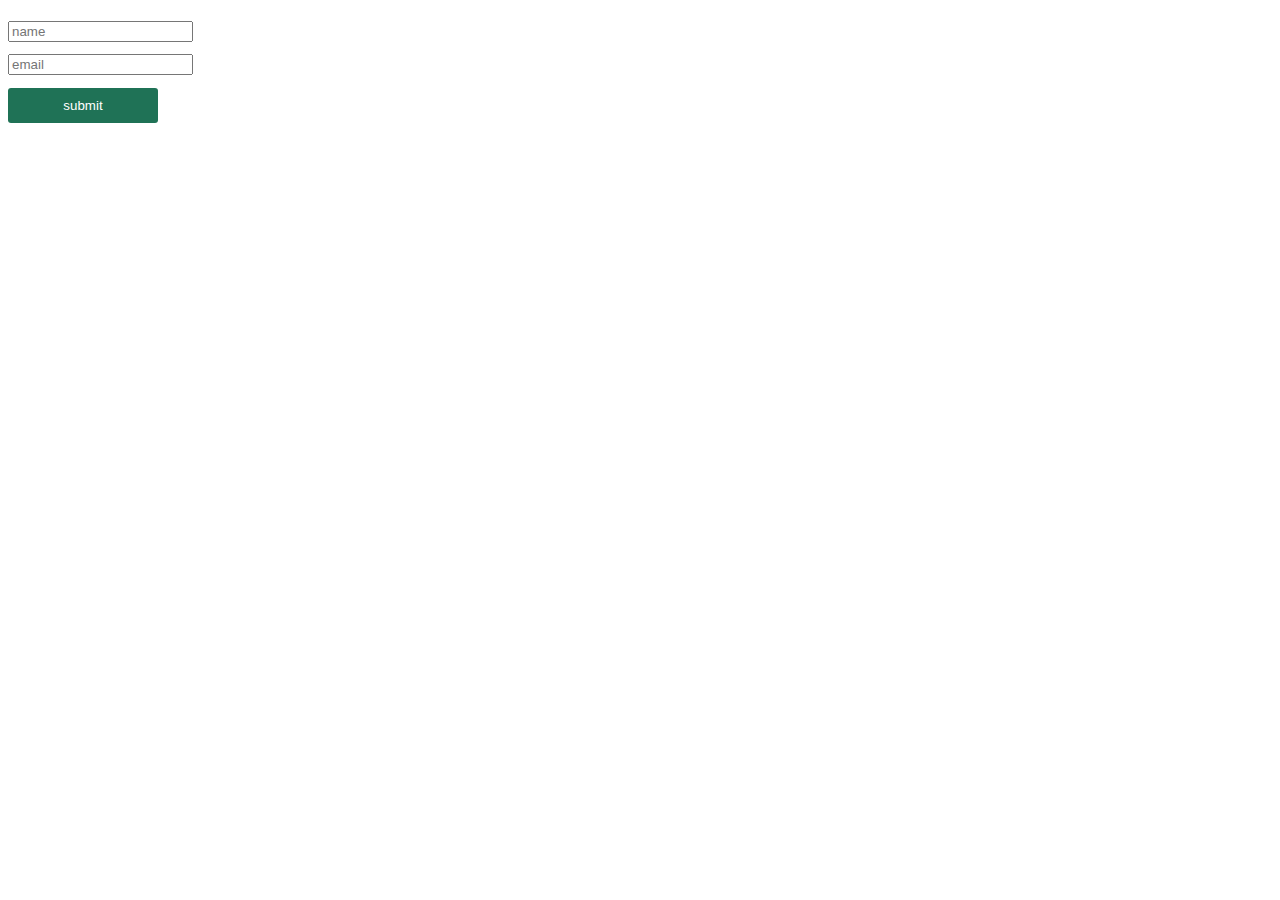
<file: jstask3/index.html>
<!DOCTYPE html>
<html lang="en">
<head>
    <meta charset="UTF-8">
    <meta name="viewport" content="width=device-width, initial-scale=1.0">
    <title>Document</title>
</head>
<body>
    <form id="form">
        <input id="name" type="text" placeholder="name" style="margin-top: 1%;"><br>
        <input id="email" type="email" placeholder="email" style="margin-top: 1%;"><br>
        <button type="submit" style=" margin-top:1%; background-color: rgb(31, 114, 86); color: white; padding: 10px 20px; width: 150px; border: none; border-radius: 3px;">submit</button>
    </form>
    <div id="result"></div>
    <script src="j.js"></script>
</body>
</html>
</file>
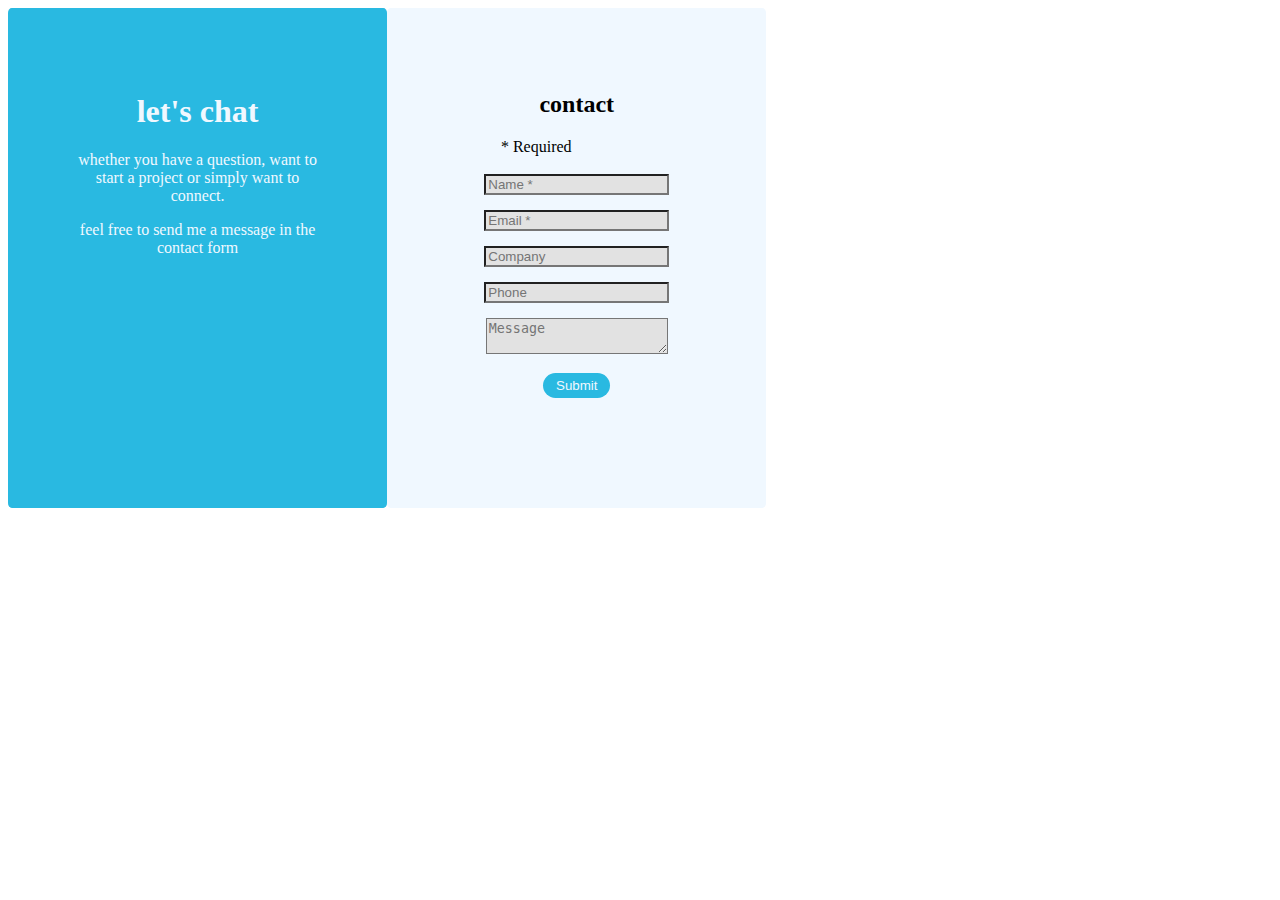
<file: session2/index.html>
<!DOCTYPE html>
<html lang="en">
<head>
    <meta charset="UTF-8">
    <meta name="viewport" content="width=device-width, initial-scale=1.0">
    <title>contact form</title>
    <link rel="stylesheet" href="css/style.css">
</head>
<body>
    
    <div class="box" id="d1">
        <h1> let's chat</h1>
        <p>whether you have a question, want to<br>
            start a project or simply want to connect.
        </p>
        
        <p>feel free to send me a message in the <br>
            contact form</p>
    </div><div class="box" id="d2">
        <h2 >contact</h2>
        <form >
            <label>* Required</label>
            <br>
            <input type="text" required placeholder="Name *">
            <br>
            <input type="email" required placeholder="Email *">
            <br>
            <input type="text" placeholder="Company">
            <br>
            <input type="tel" placeholder="Phone">
            <br>
            <textarea placeholder="Message"></textarea>
            <br>
            <input type="submit" class="submit">




        </form>

    </div>






    
</body>
</html>
</file>
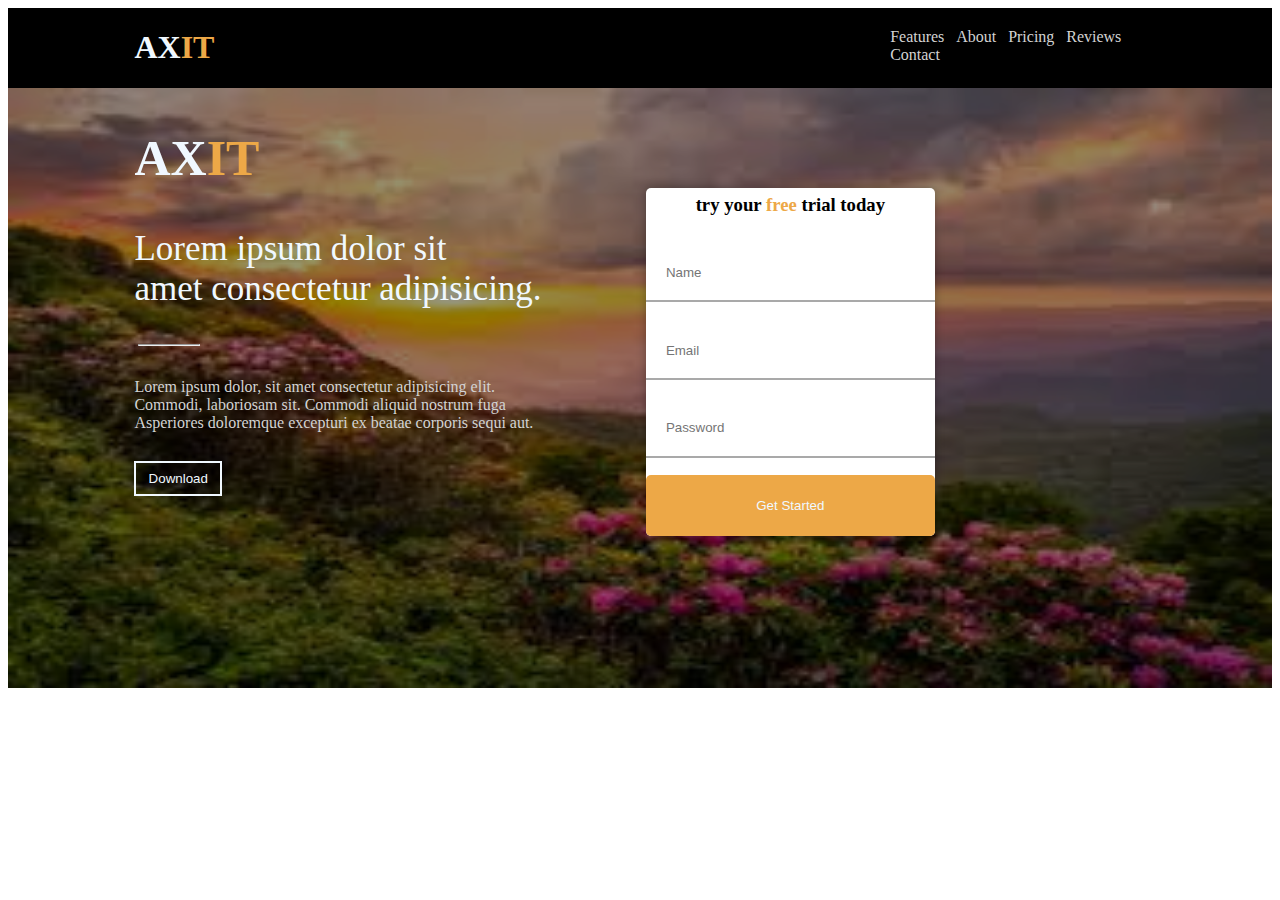
<file: session3/index.html>
<!DOCTYPE html>
<html lang="en">
<head>
    <meta charset="UTF-8">
    <meta name="viewport" content="width=device-width, initial-scale=1.0">
    <title>AXIT</title>
    <link rel="stylesheet" href="css/style.css">
</head>
<body>
    <nav>
        <div class="container">
            <h1 class="d-inline-block">
                <a href=""><span class="text-white">AX</span><span style="color: rgb(237, 168, 71);">IT</span></a>
            </h1>
            <ul class="float-right">
                <li class="d-inline-block margin-left"><a class="text-gray" href="" rel="">Features</a></li>
                <li class="d-inline-block margin-left"><a class="text-gray " href="" rel="">About</a></li>
                <li class="d-inline-block margin-left"><a class="text-gray " href="" rel="">Pricing</a></li>
                <li class="d-inline-block margin-left"><a class="text-gray " href="" rel="">Reviews</a></li>
                <li class="d-inline-block margin-left"><a class="text-gray " href="" rel="">Contact</a></li>
            </ul>
        </div>
    </nav>
    <section class="banner">
        <div class="overlay">
            <div class="container">
                <div class="d-inline-block">
                    <h2 style="font-size: 50px;"><span class="text-white">AX</span><span style="color: rgb(237, 168, 71);">IT</span></h2>
                    <p style="font-size: 35px;" class="text-white">
                        Lorem ipsum dolor sit<br> amet consectetur adipisicing.
                    </p>
                    <hr>
                    <p style="margin-top: 8%;" class="text-gray">Lorem ipsum dolor, sit amet consectetur adipisicing elit.<br> Commodi, laboriosam sit. Commodi aliquid nostrum fuga <br> Asperiores doloremque excepturi ex beatae corporis sequi aut.</p>
                    <button class="btn-transparent text-white">Download</button>
                </div>
                <div class="d-inline-block">

                    <form class="right">
                        <h3>try your <span style="color: rgb(237, 168, 71) ;">free</span> trial today</h3>
                        <input type="text" placeholder="Name"><br>
                        <input type="email" placeholder="Email"><br>
                        <input type="password" placeholder="Password"><br>
                        <button type="submit" class="submit-button text-white" >Get Started</button>

                    </form>
                </div>
                




            </div>
        </div>



    </section>






    
</body>
</html>
</file>
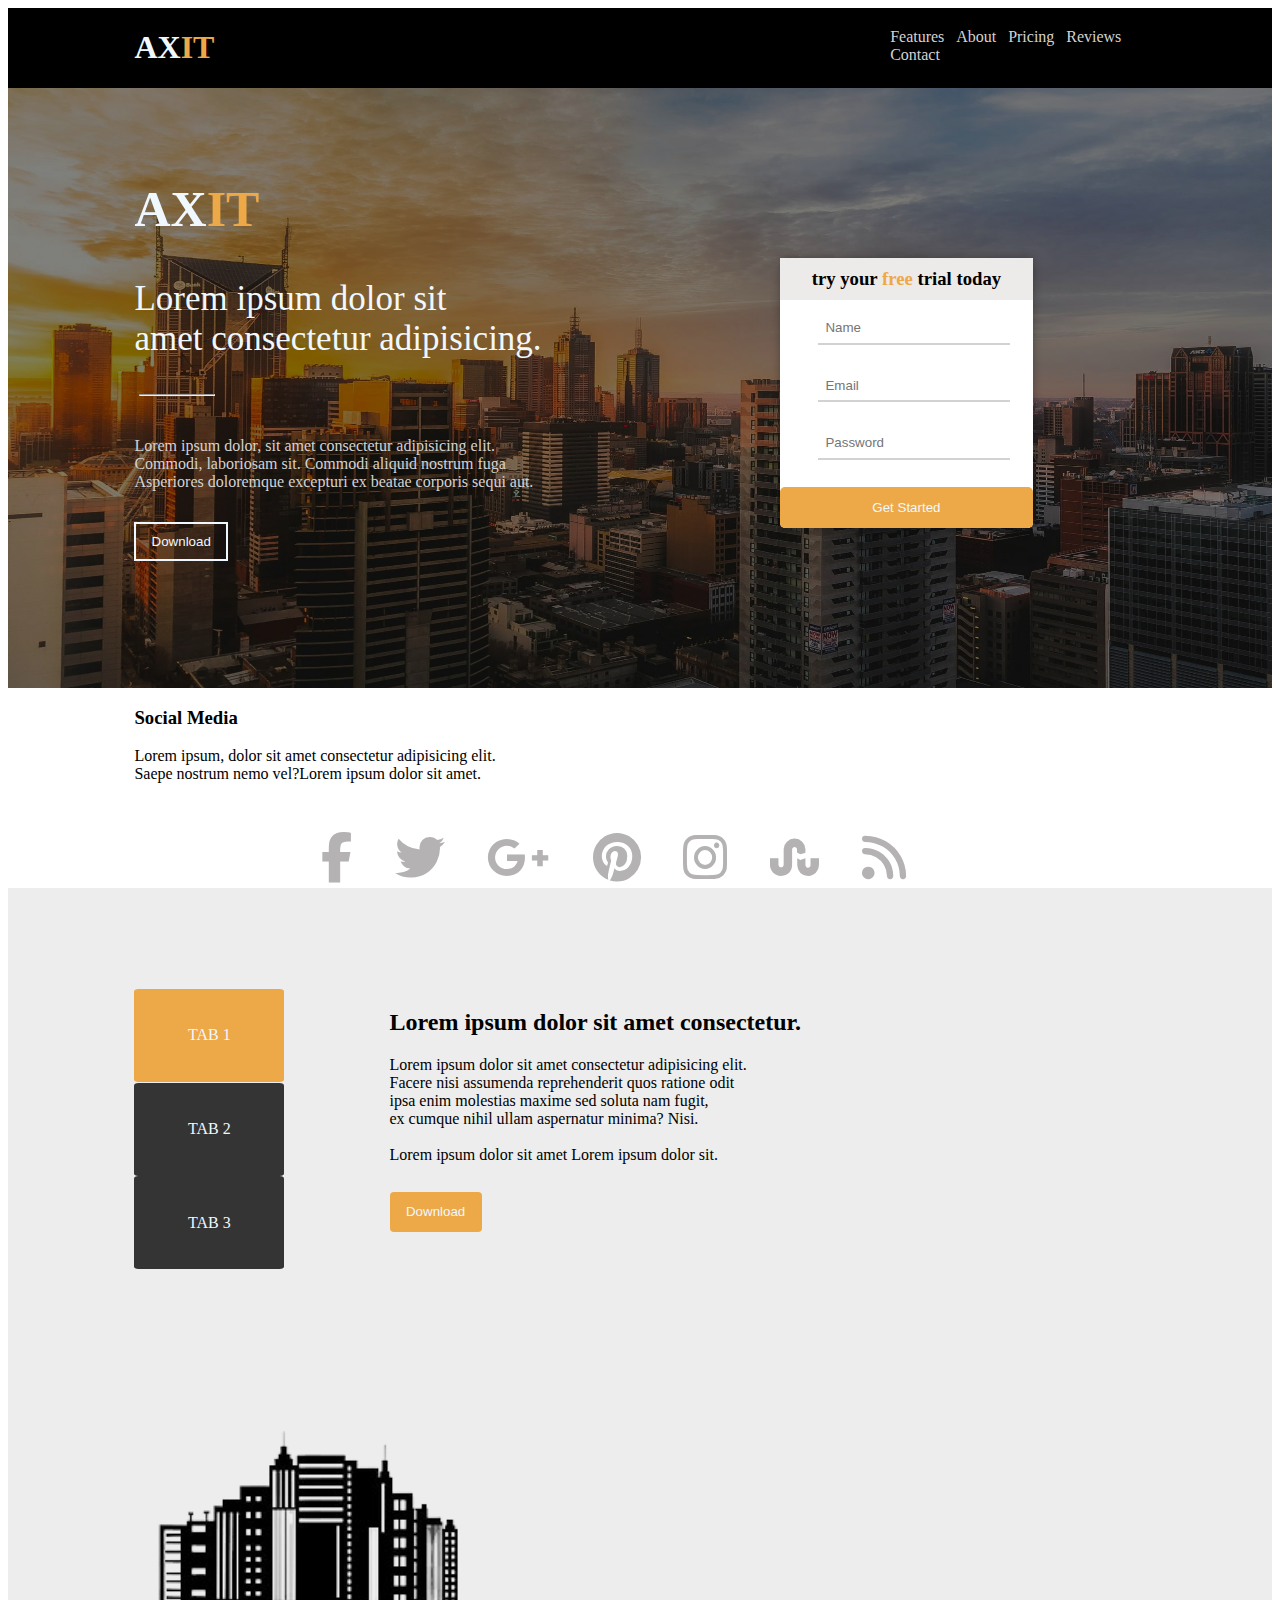
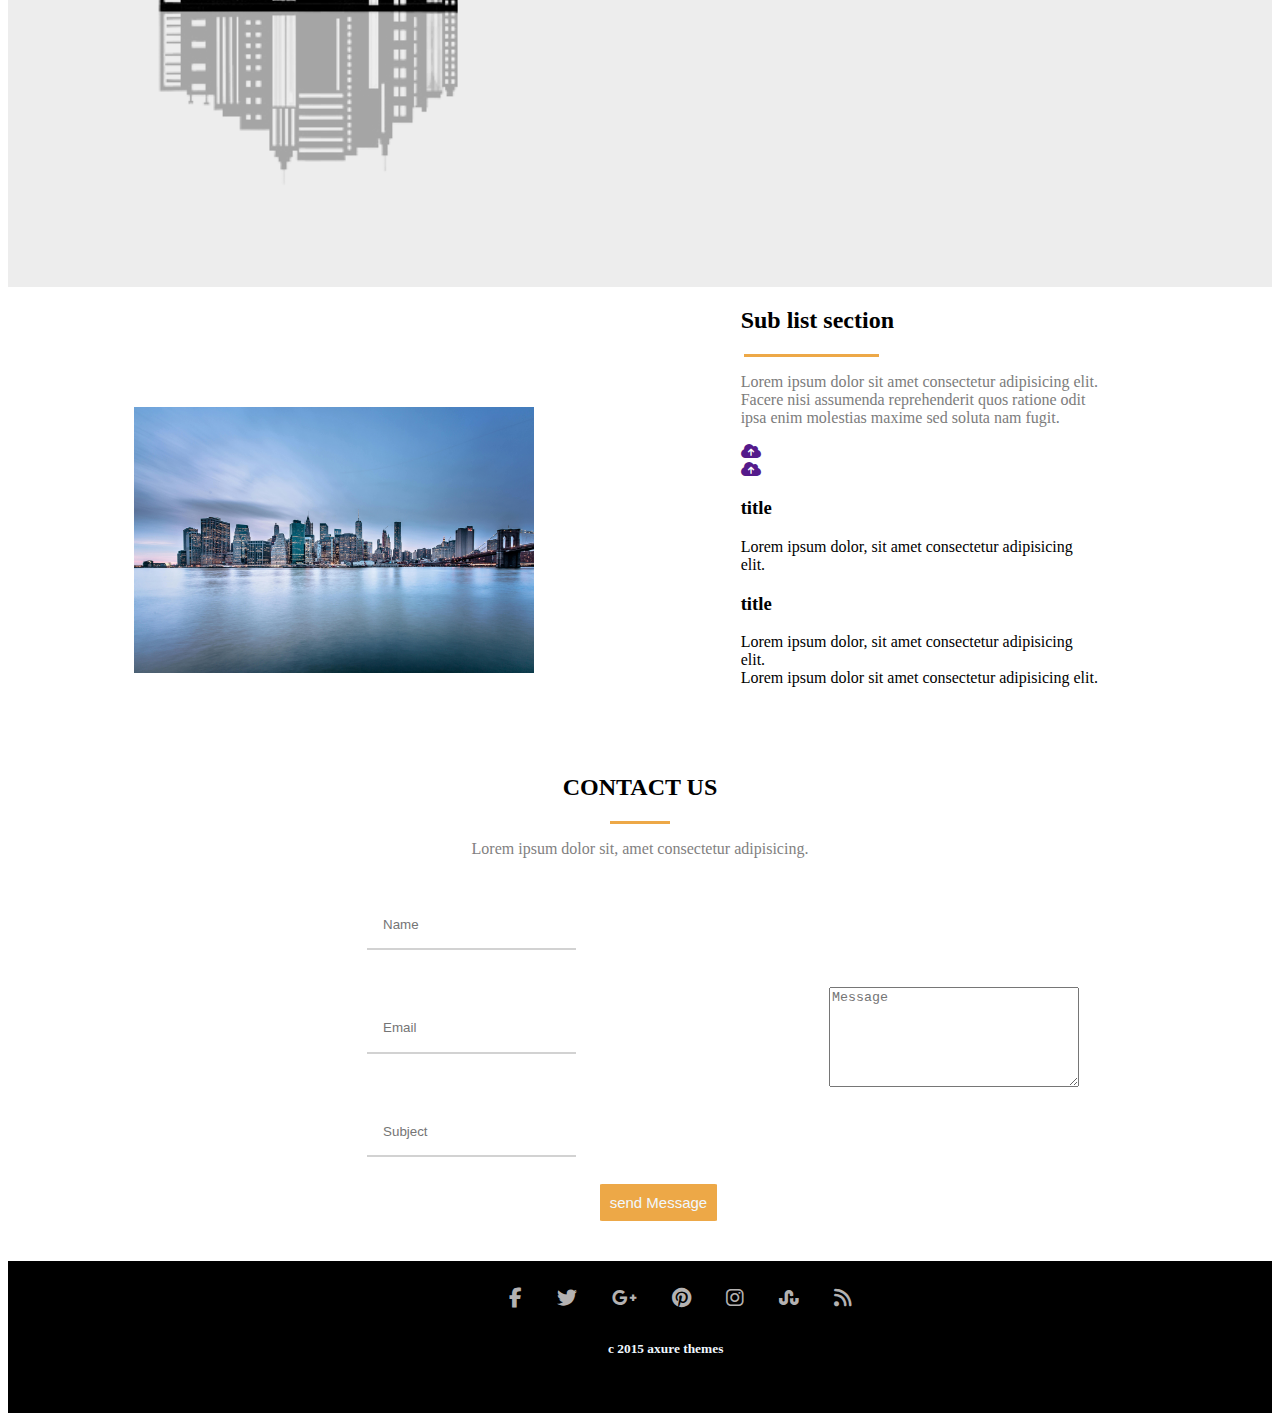
<file: session4/index.html>
<!DOCTYPE html>
<html lang="en">
<head>
    <meta charset="UTF-8">
    <meta name="viewport" content="width=device-width, initial-scale=1.0">
    <title>AXIT Website</title>
    <link rel="stylesheet" href="css/style.css">
    <link rel="stylesheet" href="css/all.min.css">
    <link rel="preconnect" href="https://fonts.googleapis.com">
    <link rel="preconnect" href="https://fonts.gstatic.com" crossorigin>
    <link href="https://fonts.googleapis.com/css2?family=Raleway:ital,wght@0,100..900;1,100..900&display=swap" rel="stylesheet">
</head>
<body>
     <nav>
        <div class="container">
            <h1 class="d-inline-block">
                <a href=""><span class="text-white">AX</span><span style="color: rgb(237, 168, 71);">IT</span></a>
            </h1>
            <ul class="float-right">
                <li class="d-inline-block margin-left"><a class="text-gray" href="" rel="">Features</a></li>
                <li class="d-inline-block margin-left"><a class="text-gray " href="" rel="">About</a></li>
                <li class="d-inline-block margin-left"><a class="text-gray " href="" rel="">Pricing</a></li>
                <li class="d-inline-block margin-left"><a class="text-gray " href="" rel="">Reviews</a></li>
                <li class="d-inline-block margin-left"><a class="text-gray " href="" rel="">Contact</a></li>
            </ul>
        </div>
    </nav>
    <section class="banner">
        <div class="overlay">
            <div class="container">
                <div class="d-inline-block left-div">
                    <h2 style="font-size: 50px;"><span class="text-white">AX</span><span style="color: rgb(237, 168, 71);">IT</span></h2>
                    <p style="font-size: 35px;" class="text-white">
                        Lorem ipsum dolor sit<br> amet consectetur adipisicing.
                    </p>
                    <hr>
                    <p style="margin-top: 8%;" class="text-gray">Lorem ipsum dolor, sit amet consectetur adipisicing elit.<br> Commodi, laboriosam sit. Commodi aliquid nostrum fuga <br> Asperiores doloremque excepturi ex beatae corporis sequi aut.</p>
                    <button class="btn-transparent text-white">Download</button>
                </div><div class="d-inline-block right-div">

                    <form class="right">
                        <h3>try your <span style="color: rgb(237, 168, 71) ;">free</span> trial today</h3>
                        <input type="text" placeholder="Name"><br>
                        <input type="email" placeholder="Email"><br>
                        <input type="password" placeholder="Password"><br>
                        <button type="submit" class="submit-button text-white" >Get Started</button>

                    </form>
                </div>
                
            </div>
        </div>
   </section>

   <section>
    <div class="container">
        <div class="d-inline-block " >
             <h3>Social Media</h3>
             <p >Lorem ipsum, dolor sit amet consectetur adipisicing elit.<br> Saepe nostrum nemo vel?Lorem ipsum dolor sit amet.</p>
        </div>
        <div class="d-inline-block icons ">
            <a class="a-margin" rel="" href=""> <i class="fa-brands fa-facebook-f"></i> </a>
            <a class="a-margin" rel="" href=""> <i class="fa-brands fa-twitter"></i> </a>
            <a class="a-margin" rel="" href=""> <i class="fa-brands fa-google-plus-g"></i></a>
            <a class="a-margin" rel="" href=""> <i class="fa-brands fa-pinterest"></i></a>
            <a class="a-margin" rel="" href=""> <i class="fa-brands fa-instagram"></i></a>
            <a class="a-margin" rel="" href=""><i class="fa-brands fa-stumbleupon"></i></a>
            <a class="a-margin" rel="" href=""><i class="fa-solid fa-rss"></i></a>
        </div>
    </div>
   </section>

   <section style="background-color: rgb(237, 237, 237);">
    <div class="container">
        <div class="d-inline-block tabs-mar">
            <div style="background-color: rgb(237, 168, 71);" class="tabs text-white">TAB 1</div>
             <div class="tabs text-white">TAB 2</div>
              <div class="tabs text-white">TAB 3</div>


        </div>
        <div style="margin: 10%;" class="d-inline-block ">
            <h2>Lorem ipsum dolor sit amet consectetur.</h2> 
            <p>Lorem ipsum dolor sit amet consectetur adipisicing elit.<br> Facere nisi assumenda reprehenderit quos ratione odit<br> ipsa enim molestias maxime sed soluta nam fugit,<br> ex cumque nihil ullam aspernatur minima? Nisi.<br><br>Lorem ipsum dolor sit amet Lorem ipsum dolor sit.</p>
            <button class="btn text-white ">Download</button>
        </div>
        <div class="d-inline-block " >
            <img src="download-removebg-preview.png" alt="" class="d-block wid">
            <img src="download-removebg-preview.png" alt="" class="reflected-vertical marg-top wid">
        </div>
    </div>
   </section>
   <section>
    <div class="container">
        <div class="d-inline-block " style="width: 400px;" >
            <img src="pexels-chris-schippers-139261-421927.jpg" alt="" style="width:100%; margin-top: 30%; ">

        </div>
        <!-- <div class="d-inline-block margg">
            <h2 class="">Sub list section</h2>
            <hr class="hrr">
            <p style="color: rgb(124, 124, 124);">Lorem ipsum dolor sit amet consectetur adipisicing elit.<br> Facere nisi assumenda reprehenderit quos ratione odit<br> ipsa enim molestias maxime sed soluta nam fugit.</p>            
            <div class="d-inline-block ">
                <div>
                    <a href="" ><i class="fa-solid fa-cloud-arrow-up"></i></a>
                </div>
                 
                 <div>
                   <a href="" ><i class="fa-solid fa-cloud-arrow-up"></i></a>
                </div>
            </div>
            <div style=" margin-left:20% " class="d-inline-block "><div ><h3>title</h3>
            <p>Lorem ipsum dolor, sit amet consectetur adipisicing elit.</p></div>
        
            <div ><h3>title</h3>
            <p>Lorem ipsum dolor, sit amet consectetur adipisicing elit. <br>Lorem ipsum dolor sit amet consectetur adipisicing elit.</p></div>
            </div>
            
        </div> -->
        <div class="d-inline-block" style="margin-left: 20%;">
            <h2 >Sub list section</h2>
            <hr class="hrr">
            <p style="color: rgb(124, 124, 124);">Lorem ipsum dolor sit amet consectetur adipisicing elit.<br> Facere nisi assumenda reprehenderit quos ratione odit<br> ipsa enim molestias maxime sed soluta nam fugit.</p>            
            <div class="d-inline-block " style="margin-right: 10%;" >
                <div  class="d-block"><a href="" ><i class="fa-solid fa-cloud-arrow-up"></i></a></div>
                <div class="d-block"><a href="" ><i class="fa-solid fa-cloud-arrow-up"></i></a></div>
            </div>
            <div class="d-inline-block"style="margin-right: 7%;">
                <div ><h3>title</h3>
            <p>Lorem ipsum dolor, sit amet consectetur adipisicing elit.</p></div>
        
            <div ><h3>title</h3>
            <p>Lorem ipsum dolor, sit amet consectetur adipisicing elit. <br>Lorem ipsum dolor sit amet consectetur adipisicing elit.</p></div>
            </div>
            </div>
        </div>
   </section>

   <!-- <section style="background-color: rgb(237, 237, 237);">
    <div class="container">
       <div style="text-align: center;">
        <h2>PRICING OPTION</h2>
        <hr class="hrr" style="width: 6%; margin-left: 47%;">
        <p>Lorem ipsum dolor sit, amet consectetur adipisicing.</p>

       </div> 
       <div class="card d-inline-block">
        <div class="dark-grey">
        <h3>basic</h3>
        <hr style="width: 250px; margin-left: 8%;">
        <div>
            <p$0
            <p>free for life</p>
            <hr class="hrr" style="width: 17%;">
        </div></div>
        <div><ul>
            <li>Lorem, ipsum dolor.</li>
            <li>Lorem, ipsum dolor.</li>
            <li>Lorem, ipsum dolor.</li>
            <li>Lorem, ipsum dolor.</li>
            <li>Lorem, ipsum dolor.</li>
            <li>Lorem, ipsum dolor.</li>
            <li>Lorem, ipsum dolor.</li>

            
        </ul></div>
        



       </div>
       <div class="card d-inline-block">
        <h3>PROFESSIONAL</h3>
        <hr>
        <div>
            $19
            <p>monthly payment</p>
            <h4 class="">our most popular</h4>
        </div>
        <ul>
            <li>Lorem, ipsum dolor.</li>
            <li>Lorem, ipsum dolor.</li>
            <li>Lorem, ipsum dolor.</li>
            <li>Lorem, ipsum dolor.</li>
            <li>Lorem, ipsum dolor.</li>
            <li>Lorem, ipsum dolor.</li>
            <li>Lorem, ipsum dolor.</li>

            
        </ul>
        </div>
       <div class="card d-inline-block">
        <h3>ENTERPRISE</h3>
        <hr>
        <div>
            $70
            <p>monthly payment</p>
            <hr class="hrr" style="width: 17%;">
        </div>
        <ul>
            <li>Lorem, ipsum dolor.</li>
            <li>Lorem, ipsum dolor.</li>
            <li>Lorem, ipsum dolor.</li>
            <li>Lorem, ipsum dolor.</li>
            <li>Lorem, ipsum dolor.</li>
            <li>Lorem, ipsum dolor.</li>
            <li>Lorem, ipsum dolor.</li>

            
        </ul>
        </div>
    </div>
   </section> -->
   <section>
    <div class="container">
        <div style="text-align: center;margin-top: 7%;">
        <h2>CONTACT US</h2>
        <hr class="hrr" style="width: 6%; margin-left: 47%;">
        <p style="color: rgb(130, 127, 127);">Lorem ipsum dolor sit, amet consectetur adipisicing.</p>

       </div> 
       <div>
        <form>
            <div class="d-inline-block" style="margin-left: 15%;"><input type="text" placeholder="Name">
            <input type="email" placeholder="Email">
            <input type="text " placeholder="Subject"></div>
            <div class="d-inline-block">
                <textarea class="" style="width: 250px; height: 100px; margin-top: 45%;" placeholder="Message"></textarea>
            </div>
            <div>
                <button class="msgbtn text-white">send Message</button>
            </div>
            



        </form>
       </div>



    </div>
   </section>
    <footer class="foot">
        <div class="container">
            <div class="foot-icon"><a class="a-margin" rel="" href=""> <i class="fa-brands fa-facebook-f"></i> </a>
            <a class="a-margin" rel="" href=""> <i class="fa-brands fa-twitter"></i> </a>
            <a class="a-margin" rel="" href=""> <i class="fa-brands fa-google-plus-g"></i></a>
            <a class="a-margin" rel="" href=""> <i class="fa-brands fa-pinterest"></i></a>
            <a class="a-margin" rel="" href=""> <i class="fa-brands fa-instagram"></i></a>
            <a class="a-margin" rel="" href=""><i class="fa-brands fa-stumbleupon"></i></a>
            <a class="a-margin" rel="" href=""><i class="fa-solid fa-rss"></i></a>
            <h6 class="text-white " style="margin-left: 18%;">c 2015 axure themes</h6></div>
             

        </div>
    </footer>
</body>
</html>
</file>
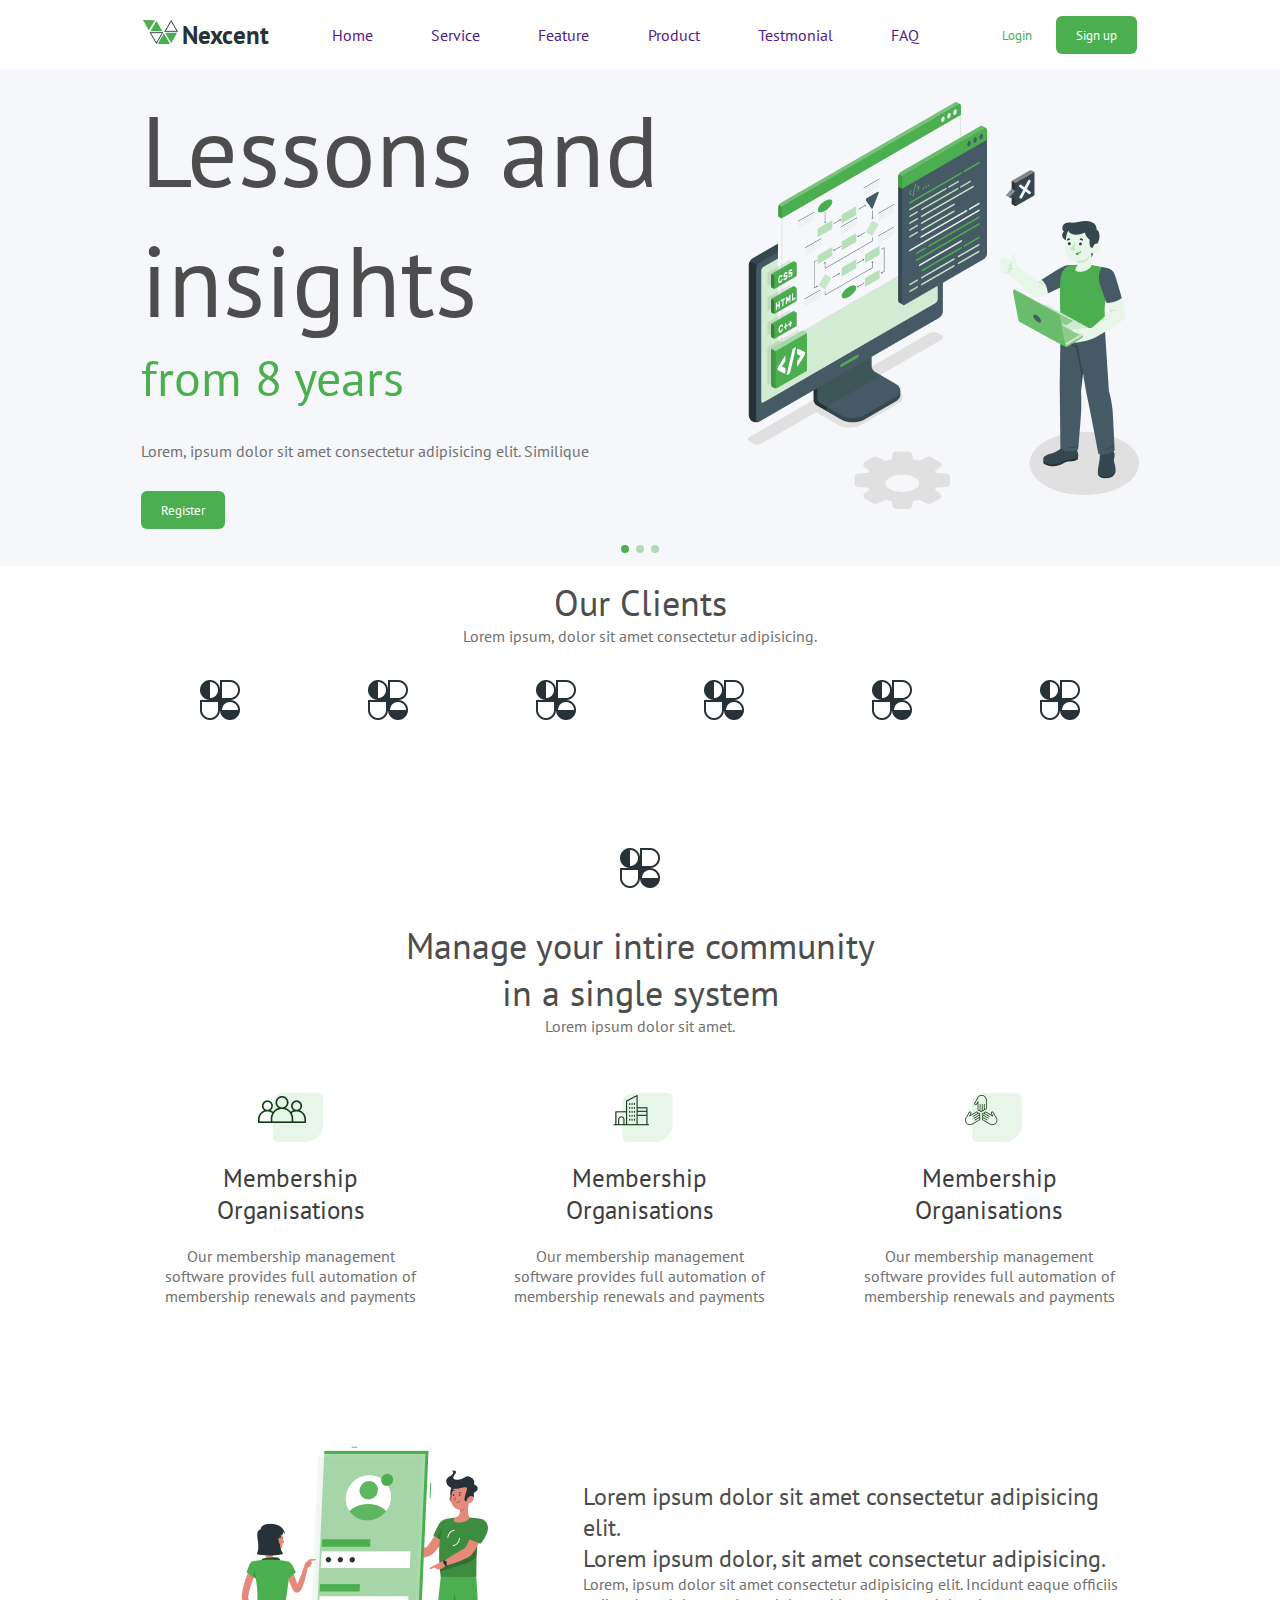
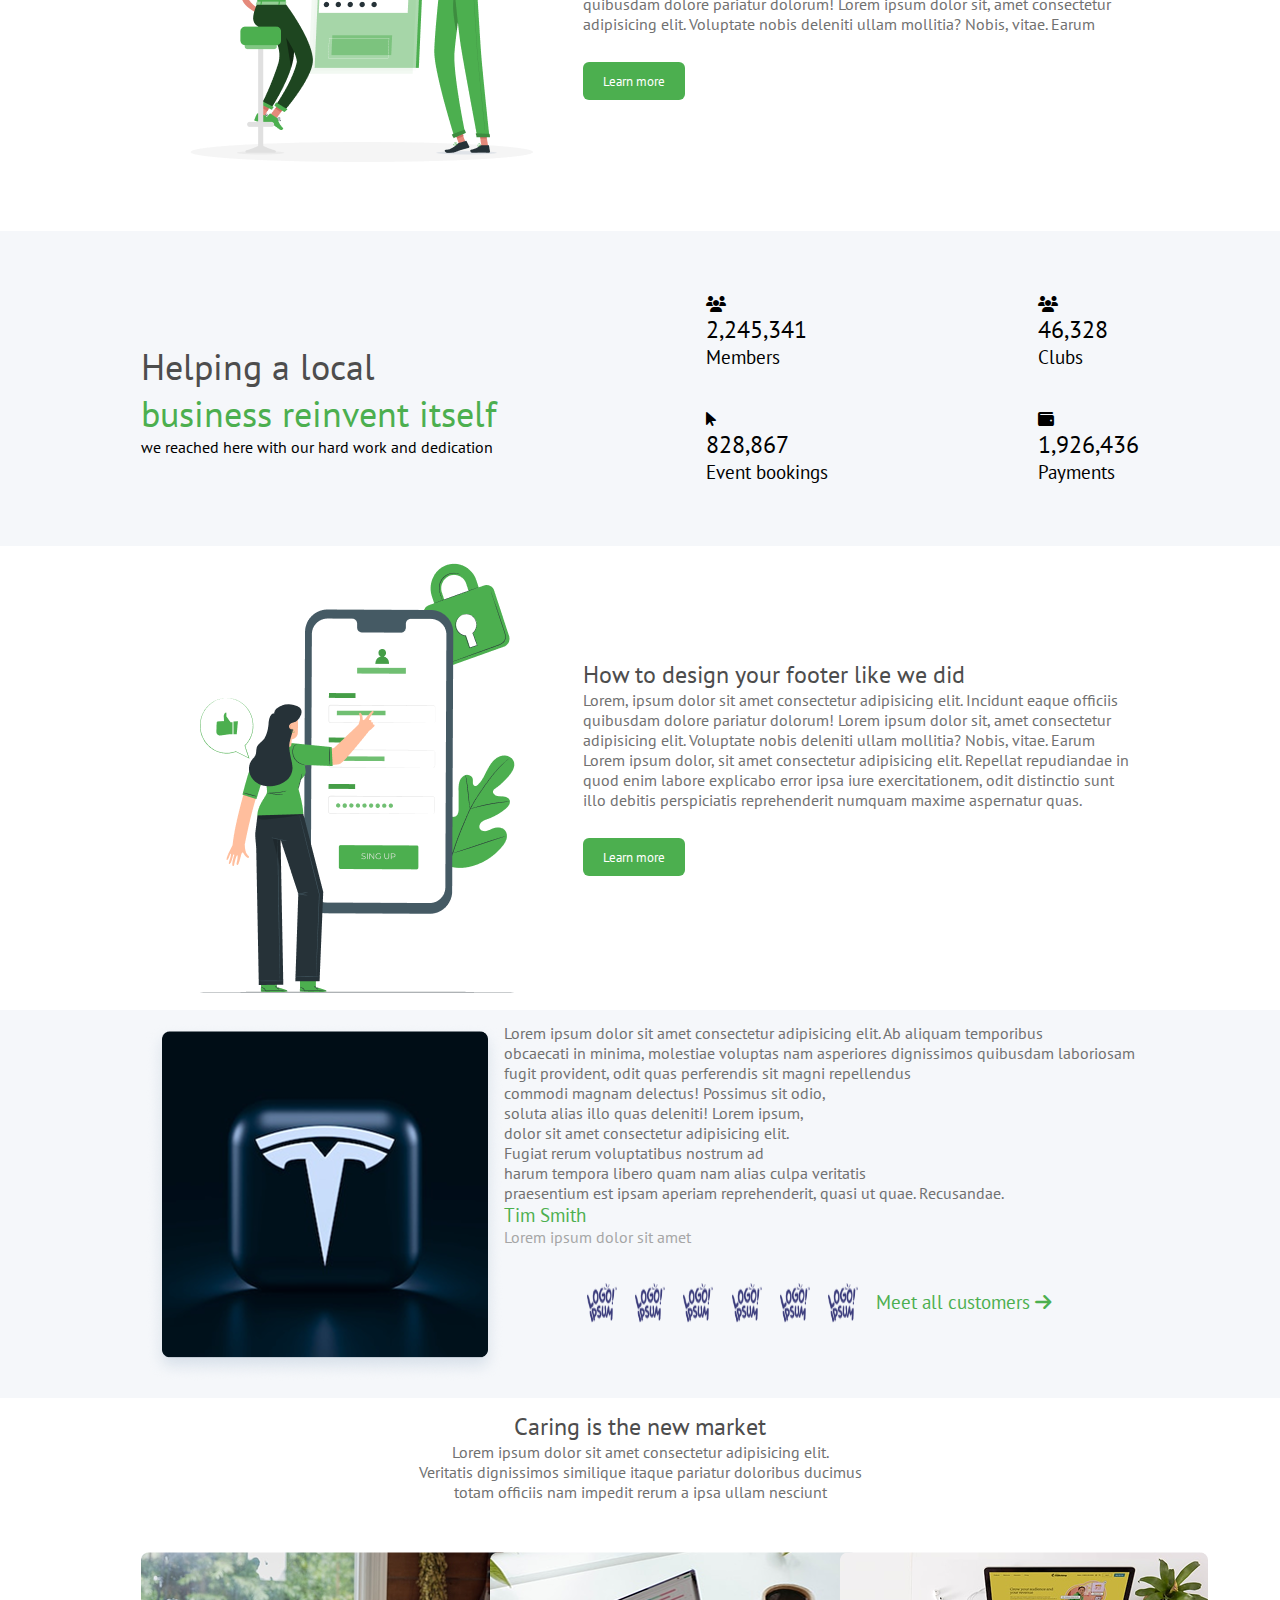
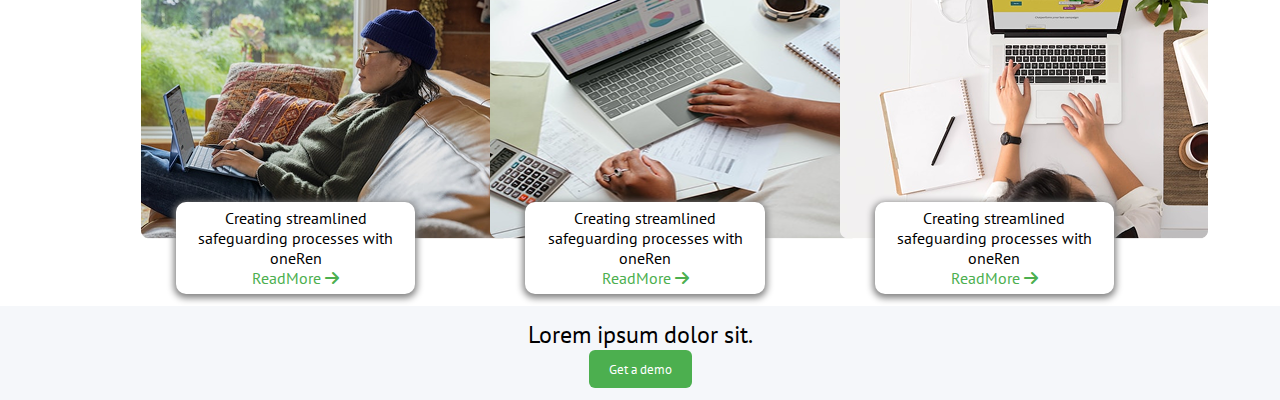
<file: session5/index.html>
<!DOCTYPE html>
<html lang="en">
<head>
    <meta charset="UTF-8">
    <meta name="viewport" content="width=device-width, initial-scale=1.0">
    <link rel="stylesheet" href="css/style.css">
<link rel="preconnect" href="https://fonts.googleapis.com">
<link rel="preconnect" href="https://fonts.gstatic.com" crossorigin>
<link href="https://fonts.googleapis.com/css2?family=PT+Sans:ital,wght@0,400;0,700;1,400;1,700&display=swap" rel="stylesheet"></head>
<link rel="stylesheet" href="css/all.min.css">   
<body>
   <section>
    <nav>
        <div class="container d-flex justify-content-between align-items-center ">
             <div >        <!--logo -->
                <a>
                    <img src="images/Icon.png">
                </a>
                <span>Nexcent</span>
            </div>
            <ul class=" d-flex justify-content-between align-items-center">
                <li><a href="">Home </a></li>
                <li><a href="">Service </a></li>
                <li><a href=""> Feature</a></li>
                <li><a href=""> Product </a></li>
                <li><a href=""> Testmonial</a></li>
                <li><a href=""> FAQ</a></li>
            </ul>
            <div >
                <button class="button loginbutton green ">Login</button>
                <button class="bggreen">Sign up</button>
            </div>
        </div>
    </nav>
   </section>   
   <section class="bggray">
        <div class="container d-flex justify-content-between align-items-center  ">
            <div>
                <div class="font-size"> <h1 class="darkgray">Lessons and insights</h1>
                <p class="green">from 8 years</p></div>
               
                <p class="natural-grey padding">Lorem, ipsum dolor sit amet consectetur adipisicing elit. Similique</p>
                <button class="bggreen" >Register</button>
            </div>
            <div>
                <img src="images/Illustration.png" class="padding">
            </div>
        </div>
        <div class=" dots d-flex justify-content-center align-items-center dots-gap">
            <span class="bggreen"></span>
            <span class="bggreen opacity"></span>
            <span class="bggreen opacity"></span>
        </div>
    
   </section>

   <section>
    <div class="container">
        <div class="text-align-center">
            <h2 class="h2 darkgray">Our Clients</h2>
            <p class="font-siz natural-grey">Lorem ipsum, dolor sit amet consectetur adipisicing.</p>
            <div class="logos" >
                <img src="images/Logo.png">
                <img src="images/Logo.png">
                <img src="images/Logo.png">
                <img src="images/Logo.png">
                <img src="images/Logo.png">
                <img src="images/Logo.png">
                <img src="images/Logo.png">


            </div>
             <h2 class="h2 darkgray">Manage your intire community</h2>
             <h2 class="h2 darkgray">in a single system</h2> 
             <p class="font-siz natural-grey">Lorem ipsum dolor sit amet.</p>

        </div>
        <div class="d-flex justify-content-between padding text-align-center" >
           <div class="card">
                <div class="shape d-flex">
                <img src="images/Icon1.png" alt="">
                <!-- <div class="shadow"></div> -->
                </div>
                <h3 class="darkgray">Membership<br> Organisations</h3>
                <p class="natural-grey">Our membership management<br> software provides full automation of<br> membership renewals and payments</p>
            </div>
             <div class="card">
                <div class="shape d-flex">
                <img src="images/Icon2.png" alt="">
                <!-- <div class="shadow"></div> -->
                </div>
                <h3 class="darkgray">Membership<br> Organisations</h3>
                <p class="natural-grey">Our membership management<br> software provides full automation of<br> membership renewals and payments</p>
            </div>
             <div class="card">
                <div class="shape d-flex">
                <img src="images/Icon3.png" alt="">
                <!-- <div class="shadow"></div> -->
                </div>
                <h3 class="darkgray">Membership<br> Organisations</h3>
                <p class="natural-grey">Our membership management<br> software provides full automation of<br> membership renewals and payments</p>
            </div> 
        </div>
    </div>
   </section>

   <section>
    <div class="container d-flex justify-content-between ">
        <div>
            <img src="images/Frame 35.png">
        </div>
        <div class="padd" >
            <h2 class="darkgray">Lorem ipsum dolor sit amet consectetur adipisicing elit.<br>
            Lorem ipsum dolor, sit amet consectetur adipisicing.</h2>
            <p class="natural-grey">
                Lorem, ipsum dolor sit amet consectetur adipisicing elit. Incidunt eaque officiis <br> quibusdam dolore pariatur dolorum!
                Lorem ipsum dolor sit, amet consectetur adipisicing elit. Voluptate nobis deleniti ullam mollitia? Nobis, vitae. Earum
             </p>
             <button class="bggreen marg">Learn more</button>
        </div>

    </div>
   </section>
   <section class="bggray">
     <div class="container d-flex justify-content-between">
        <div class="padd">
             <h2 class="h2 darkgray">Helping a local</h2>
              <h2 class="h2 green">business reinvent itself</h2>
              <p>we reached here with our hard work and dedication</p>
        </div>
        <div class="padding">
            <div>
                <i class="fa-solid fa-users"></i>
                <h2>2,245,341</h2>
                <h3>Members</h3>
            </div>
            <br>
            <br>

            <div>
                <i class="fa-solid fa-arrow-pointer"></i>
                <h2>828,867</h2>
                <h3>Event bookings</h3>
            </div>
        </div>
        <div class="padding">
            <div>
               <i class="fa-solid fa-users"></i>
                <h2>46,328</h2>
                <h3>Clubs</h3>
            </div>
            <br>
            <br>
             <div>
                <i class="fa-solid fa-wallet"></i>
                <h2>1,926,436</h2>
                <h3>Payments</h3>
            </div>


        </div>
     </div>
   </section>

    <section>
    <div class="container d-flex justify-content-between ">
        <div>
            <img src="images/pana.png">
        </div>
        <div class="padd" >
            <h2 class="darkgray">How to design your footer like we did</h2>
            <p class="natural-grey">
                Lorem, ipsum dolor sit amet consectetur adipisicing elit. Incidunt eaque officiis <br> quibusdam dolore pariatur dolorum!
                Lorem ipsum dolor sit, amet consectetur adipisicing elit. Voluptate nobis deleniti ullam mollitia? Nobis, vitae. Earum
                Lorem ipsum dolor, sit amet consectetur adipisicing elit. Repellat repudiandae in quod enim labore explicabo error ipsa iure exercitationem, 
                odit distinctio sunt illo debitis perspiciatis reprehenderit numquam maxime aspernatur quas.
             </p>
             <button class="bggreen marg">Learn more</button>
        </div>

    </div>
   </section>

   <section  class="bggray">
    <div class="container d-flex justify-content-center">
        <div>
            <img src="images/image 9.png">
        </div>
        <div>
            <p class="natural-grey"> Lorem ipsum dolor sit amet consectetur adipisicing elit. Ab aliquam temporibus<br>
             obcaecati in minima, molestiae voluptas nam asperiores dignissimos quibusdam laboriosam <br>
             fugit provident, odit quas perferendis sit magni repellendus <br>
            commodi magnam delectus! Possimus sit odio, <br>
            soluta alias illo quas deleniti! Lorem ipsum,<br> 
            dolor sit amet consectetur adipisicing elit.<br>
             Fugiat rerum voluptatibus nostrum ad <br>
            harum tempora libero quam nam alias culpa veritatis<br>
             praesentium est ipsam aperiam reprehenderit, quasi ut quae. Recusandae.

        </p>
        <h3 class="green"> Tim Smith</h3>
        <h4 class="light-grey">Lorem ipsum dolor sit amet</h4>
        <div class="logos2" >
                <img class="small-image" src="images/Logoo.png">
                <img class="small-image" src="images/Logoo.png">
                <img class="small-image" src="images/Logoo.png">
                <img class="small-image" src="images/Logoo.png">
                <img class="small-image" src="images/Logoo.png">
                <img class="small-image" src="images/Logoo.png">
               <a href="" class="padding green"><h3>Meet all customers <i class="fa-solid fa-arrow-right"></i> </h3></a> 
               


            </div>
        </div>
    </div>
   </section>
   <section>
    <div class="container">
        <div class="text-align-center">
             <h2 class="darkgray">Caring is the new market</h2>
             <p class="natural-grey">Lorem ipsum dolor sit amet consectetur adipisicing elit. <br>
                Veritatis dignissimos similique itaque pariatur doloribus ducimus<br>
                 totam officiis nam impedit rerum a ipsa ullam nesciunt<br>
             </p>
        </div>
        <div class="d-flex justify-content-between padding">
            <div class="card text-align-center position-relative">
                <img src="images/image 18.png">
                <div class="position-absolute abs ">
                    <h4>Creating streamlined safeguarding processes with oneRen</h4>
                    <a href="" class="padding green"><h4>ReadMore <i class="fa-solid fa-arrow-right"></i> </h4></a>
                </div>
            </div>
            <div class="card text-align-center position-relative">
                <img src="images/image 19.png">
                <div class="position-absolute abs ">
                    <h4>Creating streamlined safeguarding processes with oneRen</h4>
                    <a href="" class="padding green"><h4>ReadMore <i class="fa-solid fa-arrow-right"></i> </h4></a>
                </div>
            </div>
            <div class="card text-align-center position-relative">
                <img src="images/image 20.png">
                <div class="position-absolute abs ">
                    <h4>Creating streamlined safeguarding processes with oneRen</h4>
                    <a href="" class="padding green"><h4>ReadMore <i class="fa-solid fa-arrow-right"></i> </h4></a>
                </div>
            </div>

        </div>
       


    </div>

   </section>
   <section class="bggray">
    <div class="container">
        <div class=" text-align-center"> <h2>Lorem ipsum dolor sit.</h2>
         <button class="bggreen">Get a demo</button></div>
       
    </div>
   </section>

   <section></section>
</body>
</html>
</file>
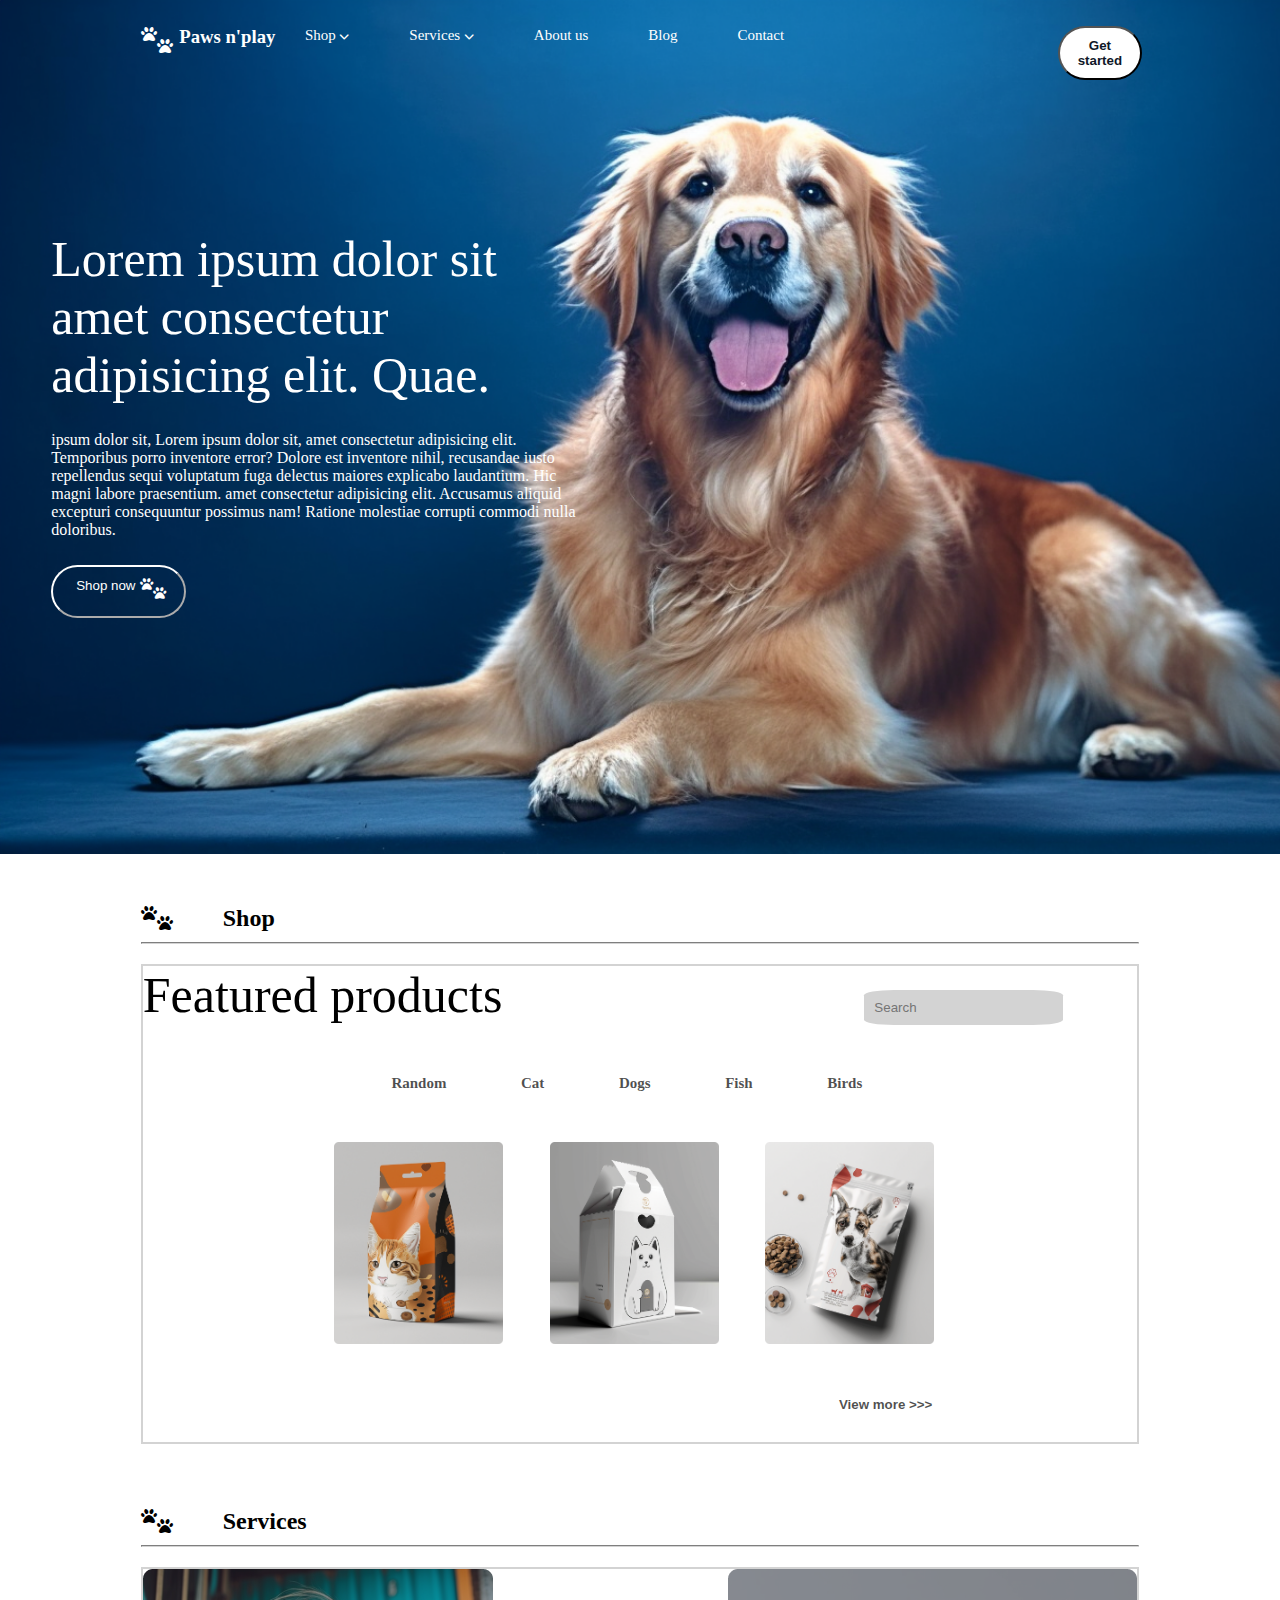
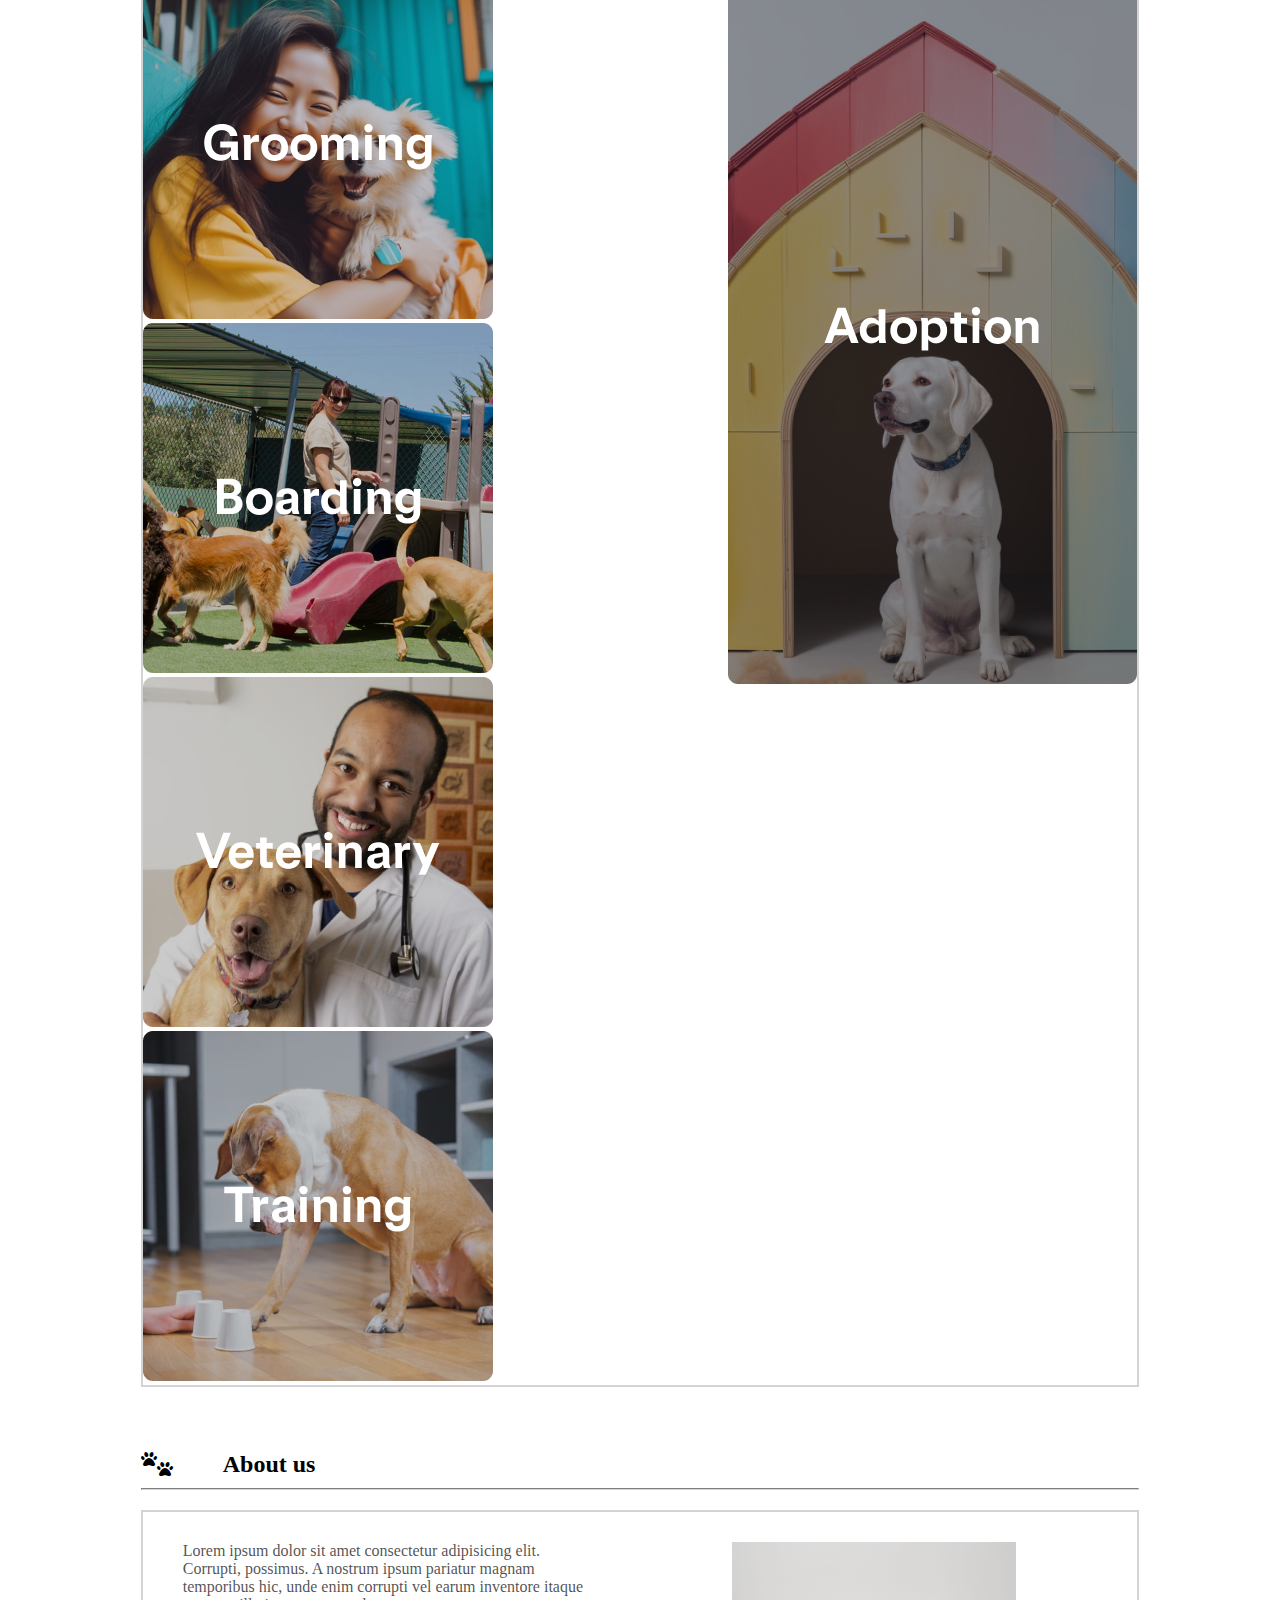
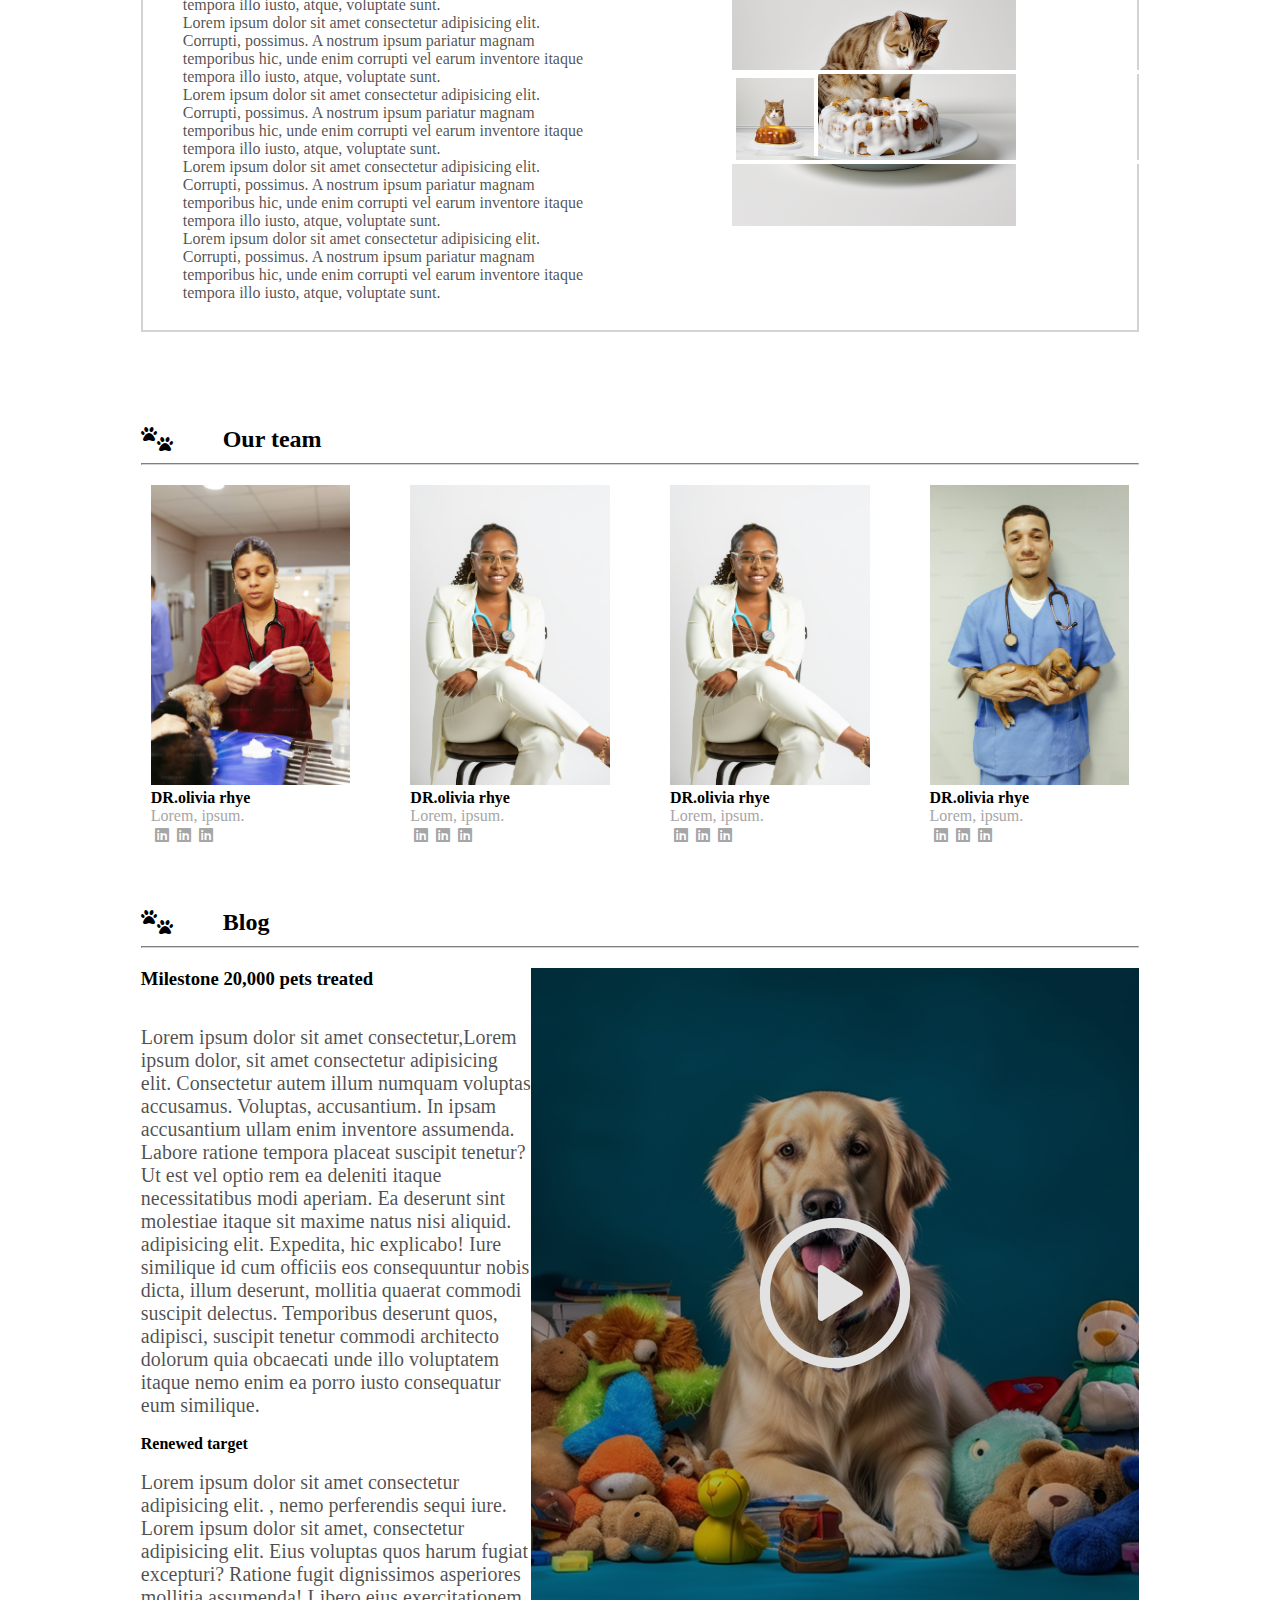
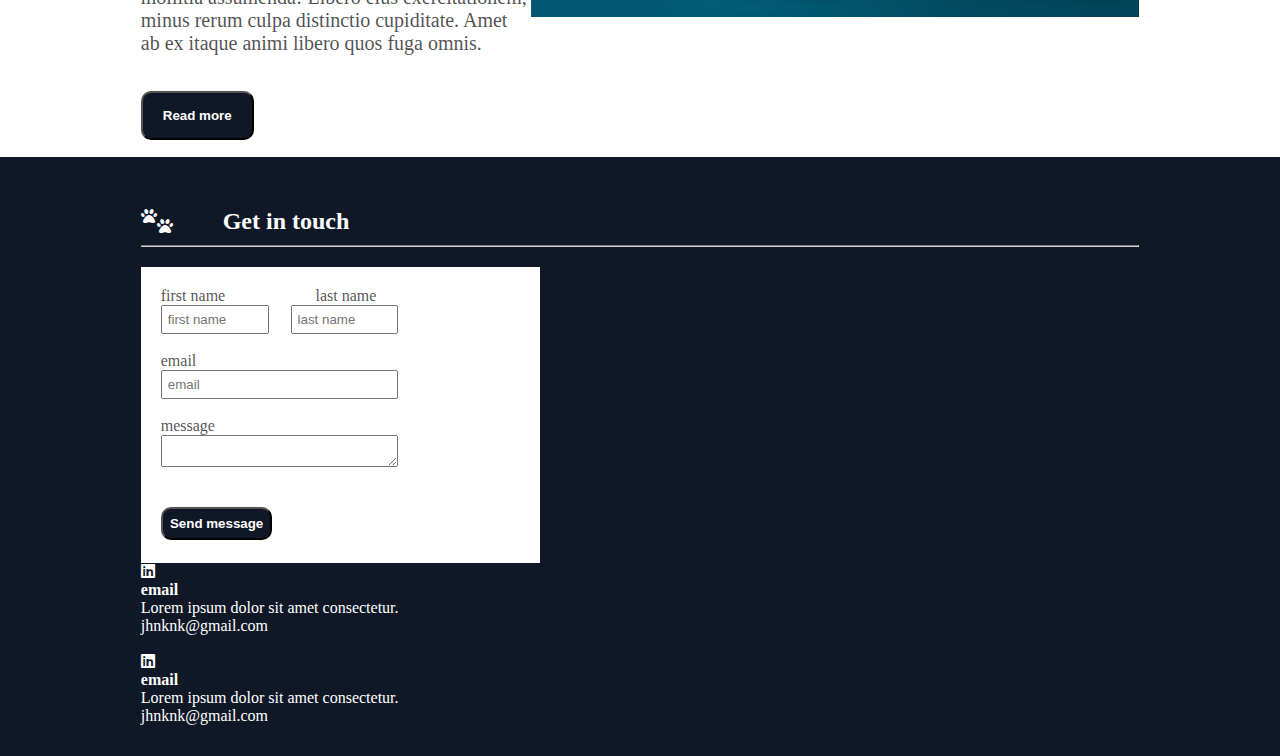
<file: session6/index.html>
<!DOCTYPE html>
<html lang="en">
<head>
    <meta charset="UTF-8">
    <meta name="viewport" content="width=device-width, initial-scale=1.0">
    <title>paws n'play</title>
    <link rel="stylesheet" href="css/style.css">
    <link rel="stylesheet" href="css/all.min.css">
</head>
<body>
    <div class="bg-img ">
        <nav class="bg-img">
        <div class="container">
            <div class="d-flex justify-content-between align-items-center">
              <div class="d-flex white">
                <i class="fa-solid fa-paw"></i>
                <i class="fa-solid fa-paw margin-top"></i>
                <h3 class="marg-left no-wrap">Paws n'play</h3>
              </div> 
              <div class="margin-right">
                <ul class="d-flex no-wrap">
                <li class="margin-left"><a href="" class="white">Shop </a><i class="fa-solid fa-chevron-down white arrow"></i></li>
                <li class="margin-left"><a href="" class="white">Services </a><i class="fa-solid fa-chevron-down white arrow"></i></li>
                <li class="margin-left"><a href="" class="white">About us </a></li>
                <li class="margin-left"><a href="" class="white">Blog </a></li>
                <li class="margin-left"><a href="" class="white">Contact </a></li>
                </ul>
              </div> 
              <button class="start-button">
                Get started
              </button>
            </div>

        </div>
        </nav>
        <div class="white margin-right margin-top padding-bottom padding-left">
            <p class="size margin-top">Lorem ipsum dolor sit amet consectetur adipisicing elit. Quae.</p>
            <p class="margin-top marg-top">
             ipsum dolor sit, Lorem ipsum dolor sit, amet consectetur adipisicing elit. Temporibus porro inventore error? Dolore est inventore nihil, recusandae iusto repellendus sequi voluptatum fuga delectus maiores explicabo laudantium. Hic magni labore praesentium. amet consectetur adipisicing elit. Accusamus aliquid excepturi consequuntur possimus nam! Ratione molestiae corrupti commodi nulla doloribus.</p>
         <button class="transparent-button d-flex no-wrap marg-top ">
                     Shop now
                <div class="d-flex marg-left ">
                    <i class="fa-solid fa-paw"></i>
                    <div>
                      <i class="fa-solid fa-paw margin-topp"></i>

                    </div>
                </div>
                    
            </button>
        </div> 
    </div>
    <section class="padding-top">
      <div class="container">
        <div class="d-flex ">
           <i class="fa-solid fa-paw"></i>
           <i class="fa-solid fa-paw margg-top"></i>
           <h2 class="marg-left no-wrap">Shop</h2>
        </div>
        <hr>
        <div class="border">
          <div >
            <span class="size">Featured products</span>
            <input type="text" placeholder="Search" class="input-radius">
          </div>
          <ul class="marg-top maarg-left">
            <li><a href="" class="dark lst">Random</a></li>
            <li><a href="" class="dark lst">Cat</a></li>
            <li><a href="" class="dark lst">Dogs</a></li>
            <li><a href="" class="dark lst">Fish</a></li>
            <li><a href="" class="dark lst">Birds</a></li>
          </ul>
          <div class="marg-top margin-left">
          <img class="wid marg-left" src="images/Product Card.png">
          <img class="wid marg-left" src="images/Product Card2.png">
          <img class="wid marg-left" src="images/Product Card 3.png">
          </div>
          <button class="view marg-top dark margin-bottom">View more >>></button>
          

        </div>
      </div> 
    </section>
        <section class="padding-top">
      <div class="container">
         <div class="d-flex ">
           <i class="fa-solid fa-paw"></i>
           <i class="fa-solid fa-paw margg-top"></i>
           <h2 class="marg-left no-wrap">Services</h2>
        </div>
        <hr>
         <div class="border d-flex-gap  ">
          <div >
            <div>
            <img  src="images/Frame 24.png">
            <img  src="images/Frame 25.png">
          </div>
          <div>
             <img  src="images/Frame 27.png">
            <img  src="images/Frame 26.png">

          </div>
          </div>
          
          <div >
            <img src="images/Frame 29.png">
          </div>
         </div>
      </div>
        </section>
        <section class="padding-top">
          <div class="container">
         <div class="d-flex ">
           <i class="fa-solid fa-paw"></i>
           <i class="fa-solid fa-paw margg-top"></i>
           <h2 class="marg-left no-wrap">About us</h2>
        </div>
        <hr>
         <div class="border padding-top padding-left d-flex margin-bottom ">
          <div class="width-50 margin-bottom dark">
            <p>Lorem ipsum dolor sit amet consectetur adipisicing elit. Corrupti, possimus. A nostrum ipsum pariatur magnam temporibus hic, unde enim corrupti vel earum inventore itaque tempora illo iusto, atque, voluptate sunt.</p>
            <p>Lorem ipsum dolor sit amet consectetur adipisicing elit. Corrupti, possimus. A nostrum ipsum pariatur magnam temporibus hic, unde enim corrupti vel earum inventore itaque tempora illo iusto, atque, voluptate sunt.</p>
            <p>Lorem ipsum dolor sit amet consectetur adipisicing elit. Corrupti, possimus. A nostrum ipsum pariatur magnam temporibus hic, unde enim corrupti vel earum inventore itaque tempora illo iusto, atque, voluptate sunt.</p>
            <p>Lorem ipsum dolor sit amet consectetur adipisicing elit. Corrupti, possimus. A nostrum ipsum pariatur magnam temporibus hic, unde enim corrupti vel earum inventore itaque tempora illo iusto, atque, voluptate sunt.</p>
            <p>Lorem ipsum dolor sit amet consectetur adipisicing elit. Corrupti, possimus. A nostrum ipsum pariatur magnam temporibus hic, unde enim corrupti vel earum inventore itaque tempora illo iusto, atque, voluptate sunt.</p>

          </div>
          <div class="width-50 margin-left d-flex margin-bottom">
            <div class="cat1">
            <img class="width-40" src="images/cat1.png">
          </div>
          <div class="cat2">
            <img class="wid c2" src="images/cat2.png">

          </div>
        </div>
         </div>
         </div>
        </section>
        <section class="padding-top">
      <div class="container">
         <div class="d-flex ">
           <i class="fa-solid fa-paw"></i>
           <i class="fa-solid fa-paw margg-top"></i>
           <h2 class="marg-left no-wrap">Our team</h2>
        </div>
        <hr>
        <div class="d-flex justify-content-between align-items-center ">
          <div class="card">
            <!-- <div> -->
               <img src="images/1.jpg">
            <!-- </div> -->
           
            <div>
              <h4>DR.olivia rhye</h4>
              <p class="light"> Lorem, ipsum.
              </p>
            </div>
            <i class="fa-brands fa-linkedin mmarg-left light margg-top"></i>
            <i class="fa-brands fa-linkedin mmarg-left light margg-top"></i>
            <i class="fa-brands fa-linkedin mmarg-left light margg-top"></i>


          </div>
          <div class="card">
            <!-- <div> -->
               <img src="images/2.jpg">
            <!-- </div> -->
           
            <div>
              <h4>DR.olivia rhye</h4>
              <p class="light"> Lorem, ipsum.
              </p>
            </div>
            <i class="fa-brands fa-linkedin mmarg-left light margg-top"></i>
            <i class="fa-brands fa-linkedin mmarg-left light margg-top"></i>
            <i class="fa-brands fa-linkedin mmarg-left light margg-top"></i>


          </div>
          <div class="card">
            <!-- <div> -->
               <img src="images/2.jpg">
            <!-- </div> -->
           
            <div>
              <h4>DR.olivia rhye</h4>
              <p class="light"> Lorem, ipsum.
              </p>
            </div>
            <i class="fa-brands fa-linkedin mmarg-left light margg-top"></i>
            <i class="fa-brands fa-linkedin mmarg-left light margg-top"></i>
            <i class="fa-brands fa-linkedin mmarg-left light margg-top"></i>


          </div>
          <div class="card">
            <!-- <div> -->
               <img src="images/4.jpg">
            <!-- </div> -->
           
            <div>
              <h4>DR.olivia rhye</h4>
              <p class="light"> Lorem, ipsum.
              </p>
            </div>
            <i class="fa-brands fa-linkedin mmarg-left light margg-top"></i>
            <i class="fa-brands fa-linkedin mmarg-left light margg-top"></i>
            <i class="fa-brands fa-linkedin mmarg-left light margg-top"></i>


          </div>
        </div>
</div>
        </section>
        <section class="padding-top">
          <div class="container">
         <div class="d-flex ">
           <i class="fa-solid fa-paw"></i>
           <i class="fa-solid fa-paw margg-top"></i>
           <h2 class="marg-left no-wrap">Blog</h2>
        </div>
        <hr>
        <div class="d-flex justify-content-between">
         <div>
         <h3>Milestone 20,000 pets treated</h3>
        <br>
        <br>
        <p class="dark sizee">Lorem ipsum dolor sit amet consectetur,Lorem ipsum dolor, sit amet consectetur adipisicing elit. Consectetur autem illum numquam voluptas accusamus. Voluptas, accusantium. In ipsam accusantium ullam enim inventore assumenda. Labore ratione tempora placeat suscipit tenetur? Ut est vel optio rem ea deleniti itaque necessitatibus modi aperiam. Ea deserunt sint molestiae itaque sit maxime natus nisi aliquid. adipisicing elit. Expedita, hic explicabo! Iure similique id cum officiis eos consequuntur nobis dicta, illum deserunt, mollitia quaerat commodi suscipit delectus. Temporibus deserunt quos, adipisci, suscipit tenetur commodi architecto dolorum quia obcaecati unde illo voluptatem itaque nemo enim ea porro iusto consequatur eum similique.</p>
        <br>
        <h4>Renewed target</h4>
        <br>
        <p class="dark sizee">Lorem ipsum dolor sit amet consectetur adipisicing elit. , nemo perferendis sequi iure. Lorem ipsum dolor sit amet, consectetur adipisicing elit. Eius voluptas quos harum fugiat excepturi? Ratione fugit dignissimos asperiores mollitia assumenda! Libero eius exercitationem, minus rerum culpa distinctio cupiditate. Amet ab ex itaque animi libero quos fuga omnis.</p>
        <br>
        <br>
        <button class="btn">Read more</button>  
        </div>
        <div>
          <img  src="images/dog.png">

        </div>
         
        </div>
        </div>   
          </section>
            <section class="padding-top bg-dark white">
          <div class="container">
         <div class="d-flex ">
           <i class="fa-solid fa-paw white"></i>
           <i class="fa-solid fa-paw margg-top white"></i>
           <h2 class="marg-left no-wrap white">Get in touch</h2>
        </div>
        <hr>
        <div class="d-flex">
          <form class="dark">
          <div>
            <label >
              first name
            </label>
            <label class="last">
              last name
            </label>
          </div>
          <div>
            <input type="text" placeholder="first name" class="wid ss">
            <input type="text" placeholder="last name" class="wid marg-left ss">
          </div>
          <br>
          <div>
            <label>email</label>
          </div>
          <div>
            <input type="email" placeholder="email" class="ss ee">

          </div>
          <br>
          <div>
            <label>message</label>
          </div>
          <div>
          <textarea></textarea>
        </div>
        <br>
        <br>

         <button class="btn pad">Send message</button>
        </form>
        </div>
        
        <div >
          <div>
            <div>
            <i class="fa-brands fa-linkedin"></i>

          </div>
          <h4>email</h4>
          <p>Lorem ipsum dolor sit amet consectetur.</p>
          <p>jhnknk@gmail.com</p>
          <br>
          
          </div>
          <div>
            <div>
            <i class="fa-brands fa-linkedin"></i>

          </div>
          <h4>email</h4>
          <p>Lorem ipsum dolor sit amet consectetur.</p>
          <p>jhnknk@gmail.com</p>
          <br>
          
          </div>

        </div>



          </div>
            </section>


</body>
</html>
</file>
<file: final project/css/style.css>
*{
  box-sizing: border-box;
}
a{
    text-decoration: none;
}
.marg{
    margin-left: 35%;
}
.margi{
  margin-left: 27%;
}
.margin{
     margin-left: 100%;
}
.carousel-indicators {
  flex-direction: column; 
  position: absolute;
  top: 50%;
  right: 15px;
  left: 98%;
  transform: translateY(-50%);
  margin: 0;
  gap: 12px;
  z-index: 10 !important;
 
}


.carousel-indicators button {
  width: 7px !important;
  height: 7px !important;
  background-color: white !important;
  border: 1px solid white !important;
  z-index: 10;
  
  transition: all 0.7s ease;
  border-radius: 0; 
  transform: scale(1); 
  

}


.carousel-indicators button:hover {
  background-color: transparent !important;
  border: 2px solid white;
  transform: scale(1.4);
}

.carousel-indicators .active {
  background-color: transparent !important;
  border: 2px solid white;
  transform: scale(1.4);
}
.carousel-item img {
  height: 80vh; 
  object-fit: cover; 
}
.carousel-caption-custom {
  position: absolute;
  top: 50%;
  left: 50%;
  transform: translate(-50%, 20px);
  z-index: 2;
  width: 70%;
  opacity: 0;
  transition: all 1s ease-in-out;
}

.carousel-item.active .carousel-caption-custom {
  transform: translate(-50%, -50%); 
  opacity: 1;
}
.navbar .nav-link {
  color: black; 
  transition: color 0.3s ease;
}

.navbar .nav-link:hover {
  color: #0d66ec; 
}


.dropdown-menu {
  display: block; 
  opacity: 0;
  visibility: hidden;
  transform: translateX(-15px);
  transition: all 0.3s ease;
  margin-top: 0;
  border-top: 3px solid #0d6efd;
  border-radius: 0;
}


.nav-item.dropdown:hover .dropdown-menu {
  opacity: 1;
  visibility: visible;
  transform: translateX(0);
}
.dropdown-menu .dropdown-item {
  color: #000; 
  font-weight: 400;
  padding: 10px 20px;
  border-bottom: 1px solid #dee2e6; 
  transition: background-color 0.2s ease, color 0.2s ease;
}
 .section-title{
  align-items: center;
  
  gap: 15px;
  margin-bottom: 40px;
 }
 .section-title .line {
  width: 40px;
  height: 2px;
  background-color:  #0d6efd; 
  margin-bottom: 2px;
}
.section-title .line2{
width: 70px;
margin-top: 2px;

 
}
.divider{
  width: 2px;
  height: 80px;
  background-color: gray;
}
.wid{
  width: 30%;
}
.widd{
  width: 400px;
}
.widthh{
  width: 85% !important;
}
.icons{
 
  margin-left: 3%;
  font-size:30px;
  color: rgb(65, 65, 65);
  margin-top:3px;
}
.marg-top{
  margin-top: 10%;
}
 
.margg{
  margin-left:8%;
}
.marggg{
  margin-left: 10%;
}

.btnn{
  background-color:  #0d6efd; 
  padding: 8px 30px;
  color: white;
  border: none;
  border-radius: 100px;
  margin-top: 2%;

}
.transparent-btn{
  background-color: transparent;
   padding: 8px 30px;
  color: white;
  border: 1%;
  border-color: white;
   border-radius: 100px;
  margin-top: 2%;


}
.W-btn{
  background-color:  #ffffff; 
  padding: 1% 3%;
  color: #2078fc;
  font-weight: 500;
  border: none;
  border-radius: 50px;
  margin-top: 2%;
  height: fit-content;
  margin-left:70%;
}

.blue-hover{
   transition:color 0.7s ease;
}
.blue-hover:hover i
, .blue-hover:hover h6{
  color:  #3e82e9;
}

.botn{
  position: relative;
  transition: 0.2s;
  overflow: hidden;
  display: flex;
  justify-content: center;
  align-items: center;
}
.botn:after{
content: '';
position: absolute;
margin-bottom: 2%;
width: 60px;
height: 100%;
background-color: #ffffff40;
transform: translateX(-11rem) skewX(-50deg);
transition: 0.6s ease-in-out;
z-index: 1;

}
.botn:hover:after{
  transform: translateX(11rem) skewX(-50deg);
}

.botnw{
  position: relative;
  transition: 0.2s;
  overflow: hidden;
  display: flex;
  justify-content: center;
  align-items: center;
}
.botnw:after{
content: '';
position: absolute;
margin-bottom: 2%;
width: 60px;
height: 100%;
background-color:#428cfb43;
transform: translateX(-11rem) skewX(-50deg);
transition: 0.6s ease-in-out;
z-index: 1;

}
.botnw:hover:after{
  transform: translateX(11rem) skewX(-50deg);
}


.cardd {
  position: relative;
  width: 30%;
  
  background-color: rgba(255, 255, 255, 0.05);
  border: 1px solid #fff;
  display: flex;
  align-items: center;
  justify-content: center;
  text-align: center;
  overflow: hidden;
  transition: 0.3s;
  padding: 6%;
  margin: 1%;
}


.icon {
  color: white;
  z-index: 1;
  transition: 0.3s;
}


.cardd-hover-content {
  position: absolute;
  top: 0;
  left: 0;
  width: 100%;
  height: 100%;
  background: white;
  color: black;
  padding: 20px;
  display: flex;
  flex-direction: column;
  justify-content: center;
  opacity: 0;
  transform: translateY(20px);
  transition: 0.4s ease;
}


.cardd:hover .cardd-hover-content {
  opacity: 1;
  transform: translateY(0);
}


.cardd:hover .icon {
  opacity: 0;
}
.input{
  margin-top: 4%;
  width: 95%;
  height: 70%;
  border: none;
  border-radius: 2%;
}
.owl-nav{
  padding-top: 5%;
  text-align: center;
}
.cart{
  width: 25%;
   box-shadow: 0px 0px 6px 3px lightgray;
    margin-top: 4%;
    transition: 2s;
    border-radius: 2%;
    overflow: hidden;

}
.cart img{
  width: 100%;
  transition: transform 0.8s ease;
 
}
.cart:hover img{
  transform: skewX(5deg) scale(1.2);
}
.progress-bar {
  width: 25%;
  transition: width 0.5s ease ; 
}

.cart:hover .progress-bar {
  width: 100%;
}
.fa-arrow-right-long{
 transition: transform 0.5s ease;
}

.arrow-trans:hover .fa-arrow-right-long{ 
  transform: translateX(5px); 
}
.cart:hover .bg-dark{
  background-color: #3e82e9 !important;
  transition: background-color 0.4s ease;
}
.clients{
  border: 2px solid  #bec0c2;
  padding: 7% 15%;
  border-radius: 4%;
  min-height: 120px;
}
hr{
  width: 100%;
  height: 2px;
  color: rgb(225, 225, 225);
  text-align: center;
}
.foot-img{
  transition: filter 0.3s ease;
}
.foot-img:hover{
   filter: brightness(60%);
}
.foot-btn{
  padding: 1% 2%;
  border-radius: 15px;
  border: none;
  transition: background-color color 0.4s ease;
}
.foot-btn:hover{
background-color: #538de6 ;
color: white;
transition: background-color 0.4s ease;
}
.padding-b{
  padding-bottom: 8%;
}
.card-hid {
  position: absolute;
  top: 73%;
  background-color: #1260d4c1;
  color: white;
  border-radius: 4%;
  width: 80%;
  padding: 3%;
  margin-left: 3%;
  opacity: 0;
  transition: 0.4s ease-in-out;
}

.filter-cards:hover .card-hid {
  opacity: 1;
}

.ul-work{
  font-weight: 500;
}
.ul-work li.active {
  color: #1260d4;
  font-weight: bold;
}
ul li:hover {
  color:  #1260d4;
  cursor: pointer;
}
.filter-cards img {
  width: 90%;
  border-radius: 10px; 
  transition: all 0.3s ease-in-out; 
  box-shadow: none; 
}

.filter-cards img:hover {
  box-shadow: 0 8px 20px rgba(0, 0, 0, 0.2); 
}
.filter-cards {
  margin-bottom: 2%;
}

.bg-coimage{
  background-image: url("images/slider1.jpg")
}
</file>
<file: session2/css/style.css>
.box{
    display: inline-block;
     text-align: center;
     padding: 5%;
    border-radius: 1%;
    vertical-align:top;
  
     box-sizing: border-box;
    
    

}


#d1{
    background-color: rgb(41, 185, 225);
   
    color: aliceblue;
    height: 500px;
    width: 30%;
    
}
#d2{

background-color: aliceblue;
 height: 500px;
 width: 30%;
}
h2{
    font-weight: bolder;
}
.submit{
background-color: rgb(41, 185, 225);
color: aliceblue;
border-radius: 35px;
padding: 2% 5%;
border: none;
cursor: pointer;

}

input, textarea {
  margin-bottom: 15px; 
}
label {
  display: block;        
  text-align:left;
  padding-left: 20% ;
}
input[type="text"],
  input[type="email"],
  input[type="tel"],
  input[type="password"],
  textarea {
    background-color: rgb(226, 226, 226);
  }
</file>
<file: session3/css/style.css>
*{
    box-sizing: border-box;
}
a{
    text-decoration: none;
}


.container{
    width: 80%;
    margin: auto;
}
nav{
    background-color:black;

}
.text-white{
    color: aliceblue;
}
.text-gray{
    color:lightgray;
}
.d-inline-block{
    display: inline-block;
    vertical-align: top;
}
.float-right{
    float: right;
}
.float-left{
    float: left;
}
.clear{
    clear: both;
}
ul{
    width: 30%;
    margin-top: 2%;
    list-style: none;
}
.margin-left{
    margin-left: 3%;
}

nav li{
     margin-left: 4%;
}
.banner{
    background-image: url(../images.jpeg);
    background-repeat: no-repeat;
    background-size: 100% 100%;
    background-position-x: center;
    background-position-y: center;
    height: 600px;


}
.overlay{
    background-color: rgba(0, 0, 0, 0.416);
    height: 600px;
}
hr{
    width: 15%;
    margin: 1%;
    padding: 3px solid;
}
.btn-transparent{
    background-color: transparent;
    border: 2px solid;
    padding: 2% 3%;
    margin-top: 3%;
    cursor: pointer;
}
.right{
    
    width: 100%;
  background-color: white;
  /* padding: 30px; */
  box-shadow: 0 0 10px rgba(0,0,0,0.3);
  border-radius: 5px;
  margin-top: 100px;
  margin-left: 100px;

  
 
  
    
}
form h3{
  padding: 2%;
    padding-bottom: 3%;
    margin: 0;
    text-align: center;
    
}
form input{
    border: none;
    border-bottom: 2px solid darkgrey;
    padding: 7%;
    margin-top: 7%;
    width: 100%;
}
.submit-button{
    width: 100%;
    background-color:  rgb(237, 168, 71);
    border: none;
    padding: 8%;
    margin-top: 6%;
border-radius: 5px;
cursor: pointer;
}
</file>
<file: session4/css/style.css>
* {
    /* margin: 0;
    padding: 0; */
    box-sizing: border-box;
    /* font-family: "Raleway", sans-serif;
  font-optical-sizing: auto;
  font-weight: 400;
  font-style: normal; */
}


a{
    text-decoration: none;
}


.container{
    width: 80%;
    margin: auto;
}
nav{
    background-color:black;

}
.text-white{
    color: aliceblue;
}
.text-gray{
    color:lightgray;
}
.d-inline-block{
    display: inline-block;
    vertical-align: top;
}
.d-block{
    display:block;
    /* vertical-align: top; */
}
.float-right{
    float: right;
}
.float-left{
    float: left;
}
.clear{
    clear: both;
}
ul{
    width: 30%;
    margin-top: 2%;
    list-style: none;
}

.margin-left{
    margin-left: 3%;
}

nav li{
     margin-left: 4%;
}
.banner{
    background-image: url(../pexels-pixabay-302769.jpg);
    background-repeat: no-repeat;
    background-size: 100% 100%;
    background-position-x: center;
    background-position-y: center;
    height: 600px;


}
.overlay{
    background-color: rgba(0, 0, 0, 0.499);
    height: 600px;
}
hr{
    width: 15%;
    margin: 1%;
    padding: 3px solid;
}
.btn-transparent{
    background-color: transparent;
    border: 2px solid;
    padding: 2% 3%;
    margin-top: 3%;
    cursor: pointer;
}
.left-div{
    width: 50%;
    margin-top: 5%;
}
.right-div{
    width: 50%;

}
.right{
    
    width: 50%;
  background-color: white;
  /* padding: 30px; */
  box-shadow: 0 0 10px rgba(0,0,0,0.3);
  border-radius: 5px;
   margin-top: 170px;
   margin-left: 140px;    
    
}
form h3{
  padding: 4%;
    /* padding-bottom: 3%; */
    margin: 0;
   background-color:rgb(237, 234, 234);
    text-align: center;
    
}
form input{
    border: none;
    border-bottom: 2px solid rgba(169, 169, 169, 0.518);
    padding: 3%;
    margin: 5%;
    margin-left: 15%;
    
    /* width: 100%; */
}
.submit-button{
    width: 100%;
    background-color:  rgb(237, 168, 71);
    border: none;
    padding: 5%;
    margin-top: 6%;
border-radius: 5px;
cursor: pointer;
}
.icons{
   
    font-size: 50px;
    margin-left: 17%;
    margin-top: 3%;
    
}
.icons i{
     color: rgb(180, 178, 178);
}
.a-margin{
    margin-left: 15px;
    margin-right:15px;
    
}

.tabs{
    background-color:rgb(52, 52, 52) ;
    font-weight: 400;
    padding: 25%;
    /* padding-top: 30%; */
    margin-bottom: 0.5%;
    width: 150px;
    text-align: center;
    border-radius: 3%;
   
    
}
.tabs-mar{
     margin-top: 10%;
    
}
.btn{
     background-color: rgb(237, 168, 71) ;
    border:none;
    border-radius: 4px;
    padding: 3% 4%;
    margin-top: 3%;
    cursor: pointer;
}

.reflected-vertical{
    transform: scaleY(-1);
    

}
.marg-top{
     margin-top: -150px;
     opacity:0.3 ;
}

.wid{
    width: 350px;
}
.hrr{
    width: 35%;
   background-color:rgb(237, 168, 71) ;
    border: none;
    /* padding:3px solid; */
    height: 3px;
    
    
}
.margg{
    margin-top: 10%;
    margin-left: 15%;
}
.margii{
   margin-top:  10%;
}
/*  */
.msgbtn{
    padding: 1%;
    border-radius: 2%;
    border: none;
    background-color:rgb(237, 168, 71)  ;
    font-size: 15px;
    font-weight: 200;
    margin-left: 46%;
    margin-bottom: 4%;


}
.foot{
    background-color: black;
    padding: 2%;
}
.foot-icon{
margin-left: 35%;
font-size: 20px;


}
.foot-icon i{
  color:rgb(180, 178, 178);
}
</file>
<file: session6/css/style.css>
*{
    padding: 0;
    margin: 0;
     box-sizing: border-box;
}
ul{
    list-style: none;
}
a{
    text-decoration: none;
}

.container{
    width: 80%;
    margin: auto;
    padding: 1%;
}
.d-flex{
    display: flex;
}
.justify-content-between{
    justify-content: space-between;
}
.align-items{
    align-items: center;
}
.text-align-center{
    text-align: center;
}
.white{
    color: white;
}
.bg-img{
    background-image: url(../images/doggy.png);
    background-size: 120%;
}

.start-button{
    background-color: white;
    color: #101828;
    font-weight: 600;
    padding: 10px 18px;
    border-radius: 50px;
    margin-bottom: 1%;
}
.margin-left{
    margin-left: 15%;
}
.margin-right{
    margin-right: 55%;
}
li a{
    font-size: 15px;
}
ul{
    display: flex;
 gap: 10%;
 
}
.no-wrap{
    white-space: nowrap;
}
.arrow{
font-size: 10px;
}
nav{
    padding-top: 1%;

}
.margin-top{
    margin-top: 10%;

}
.margin-topp{
    margin-top: 70%;
}
.marg-top{
    margin-top: 5%;
}
.margg-top{
    margin-top: 1%;
}
.marg-left{
    margin-left: 5%;
}
.mmarg-left{
    margin-left: 2%;
}
.transparent-button{
    background-color: transparent;
    color: white;
     /* font-weight: 600; */
    padding: 11px 23px 15px 23px;
    border-radius: 50px;
    border-color: white;
margin-bottom: 1%;

}

.size{
    font-size: 50px;
}
.sizee{
    font-size: 20px;
}
.padd{
    padding-top: 2%;
}

.padding-bottom{
   padding-bottom:18%;
}
.padding-left{
    padding-left: 4%;
}
.padding-top{
    padding-top: 3%;
}
hr{
    margin-top: 1%;
    margin-bottom: 2%;
    border-color:lightgrey ;
}

.input-radius{
width: 20%;

padding: 1%;
border-radius: 15%;
border-style: none;
background-color: lightgray;
margin-left: 36%;
}
.maarg-left{
    margin-left: 25%;
    font-weight: bold;
   
}

.dark{
     color: #000000B2;
}
.light{
    color: rgb(166, 166, 166);
}
.lst{
    transition: 0.3s ease ;

}
.lst:hover{
    padding: 15px 25px;
    
    border-radius: 8px;
    background-color: #101828;
    color: white;
    
}
.wid{
    width: 20%;
    
}
.view{
    border: none;
    background-color: white;
    font-weight: bold;
    margin-left: 70%;
    cursor: pointer;
}
.border{
    
    border: 2px lightgray solid;
   
}
.margin-bottom{
    margin-bottom: 3%;
}
d-inline-block{
    display: inline-block;
}
.d-flex-gap{
    display: flex;
    gap:1%;
    flex-wrap: nowrap;
}
.cat1{
    position: relative;
}
.cat2{
    position: absolute;
    margin-top: 10%;
    margin-right: 10%;
    border: 4px white solid;
    /* float:none ;*/
}
.c2{
     border-top: 4px white solid;
     border-right: 4px white solid;
}
.width-50{
    width: 50%;
}
.width-40{
    width: 70%;
}

.card{
    width: 20%;
    margin-left: 1%;
    margin-right: 1%;

}
.card img{
    width: 100%;

}
.btn{
    background-color:#101828;
    color:  white;
    font-weight: 600;
    padding: 15px 20px;
    border-radius: 10px;
    margin-bottom: 1%;
}
.bg-dark{
    background-color:#101828 ;
}
form{
    background-color: white;
    width: 40%;
    padding: 2%;

}
.ss{
    padding: 5px;
    width: 30%;
}
.last{
    margin-left: 24%;
}
.ee{
    width: 66%;
}
textarea
{
    width: 66%;
    /* height:50%; */
}
.pad{
    padding: 2%;
}
</file>
<file: session5/css/style.css>
/* reset style */
*{
    box-sizing: border-box;
    margin: 0;
    padding: 0;
  font-family: "PT Sans", sans-serif;
  font-weight: 400;
  font-style: normal;


}
a{  
   text-decoration: none;
}
ul{
    list-style: none;
    width: 588px;
    color: #18191F;
    font-weight: 400 ;
    font-size: 16px;
}


/* global style */

.d-flex{
    display: flex;
}
.justify-content-between{
    justify-content: space-between;
}
.justify-content-center{
    justify-content: center;
}

.align-items-center{
    align-items: center;
}


.container {
    width: 80%;
    margin: auto;
    padding: 1%;

}

/* custom style */
nav span{
    color: #263238;
    font-weight: bolder;
    font-size: 25px;
}
nav{
    padding: 3px;
}
button{
    padding: 10px 20px;
    border: none;
    border-radius: 6px;
    color: white;
   
}
.loginbutton{
    background-color: white;
}
.bggray{
    background-color: #F5F7FA;
}
.bggreen{
     background-color: #4CAF4F;
}
.green{
    color: #4CAF4F;
    
}
.darkgray{
    color: #4D4D4D;
}
.font-size{
    font-size:50px;
    
}
.natural-grey{
    color:#717171;
}
.light-grey{
    color:rgb(166, 166, 166)
}
.padding{
    padding-top: 5%;
    padding-bottom:5%;
}
.column{
    flex: c;
}
.text-align-center{
    text-align: center;
}
.h2{
    font-size: 36px;
    
}
 .font-siz{
    font-size: 16px;
 }

 .logos {
    display: flex;
    justify-content: center;
    gap: 120px;
    flex-wrap: wrap; 
    padding: 3%;
}
.dots span{
    width:8px ;
    height: 8px;
    border-radius: 50%;

    
}
.opacity{
    opacity: 0.4;
}
.dots-gap{
    gap: 7px;
}
.dots{
    padding-bottom: 1%;
}
.card{
    width: 30%;
    text-align: center;
}
.ico{
    color: #4CAF4F;
    font-size: 40px;
    position: absolute;
    right: 185px;
}
.shape{
    margin-bottom: 20px;
    justify-content: center;
    position: relative;
}
/* .shadow{
    width: 50px;
    height: 50px;
    border-radius: 10px 0;
    background-color: #4caf4f1f;
} */
.card h3{
    color: rgb(61, 61, 61);
    font-size: 25px;
    margin-bottom: 20px;
}
.padd{
    padding-top: 10%;
}
.marg{
    margin-top: 5%;
}
.logos2 {
    display: flex;
    justify-content: center;
    gap: 3%;
    flex-wrap: wrap; 
    padding: 2%;
    
    
}
.small-image{
    width:30px;
    height: 40px;
    margin-top: 4%;
   
}
.position-relative {
    position: relative;
}

.position-absolute {
    position: absolute;
}
.card{
    width: 30%;

}
.abs{
    padding: 2% ;
    width: 80%;
    position: absolute;
    border-radius: 10px;
    box-shadow: 0px 2px 7px 2px gray;
    top: 250px;
    left: 35px;
    background-color: white;
}
</file>
